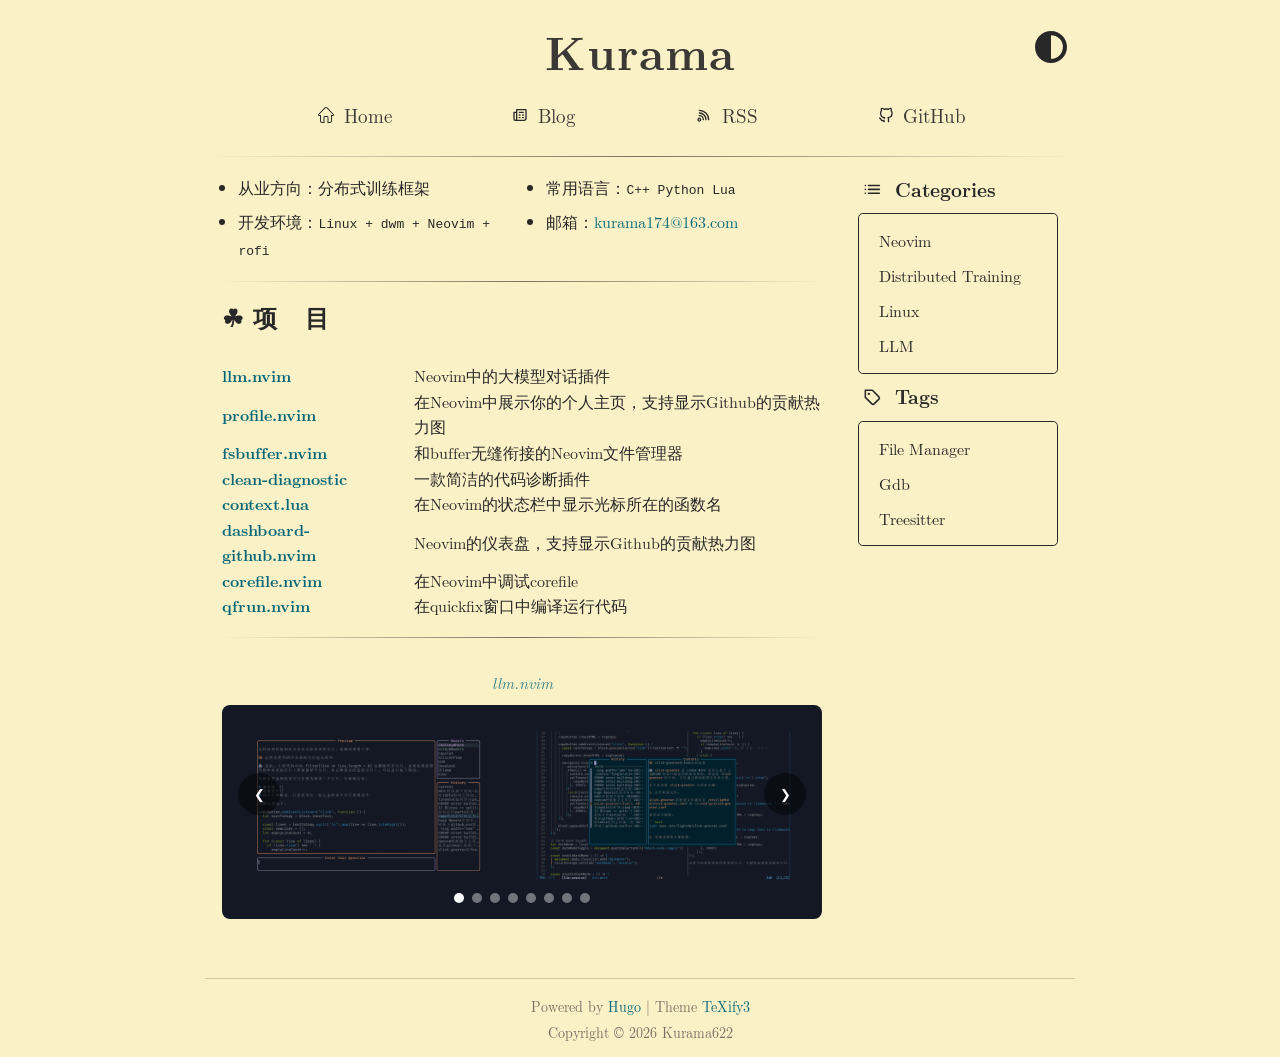
<file: index.html>
<!DOCTYPE html>
<html lang="en-us" style="font-size: 100%">

<head>
	<meta name="generator" content="Hugo 0.161.1">
  <meta charset="UTF-8">
  <meta name="viewport" content="width=device-width, initial-scale=1.0">

  
  <meta name="author" content="Kurama622">

  
  
  <meta name="description" content="Kurama&#39;s Resume">
  

  
  <link rel="apple-touch-icon" sizes="180x180" href="https://kurama622.netlify.app//images/apple-touch-icon.png">
  <link rel="icon" type="image/png" sizes="32x32" href="https://kurama622.netlify.app//images/favicon-32x32.png">
  <link rel="icon" type="image/png" sizes="16x16" href="https://kurama622.netlify.app//images/favicon-16x16.png">

  
  
  <meta name="keywords" content='hugo latex theme blog texify texify2 texify3 michael neuper'>
  

  
  
  

  

  
  

  
  <meta property="og:url" content="https://kurama622.netlify.app/">
  <meta property="og:site_name" content="kurama&#39;s blog">
  <meta property="og:title" content="kurama&#39;s blog">
  <meta property="og:description" content="Kurama&#39;s Resume">
  <meta property="og:locale" content="en_us">
  <meta property="og:type" content="website">


  
  <link rel="canonical" href="https://kurama622.netlify.app/">

  
  
  <link rel="alternate" type="application/rss+xml" href="https://kurama622.netlify.app/index.xml" title="kurama's blog" />
  
  
  <meta itemprop="name" content="kurama&#39;s blog">
  <meta itemprop="description" content="Kurama&#39;s Resume">
  <meta itemprop="datePublished" content="2026-06-14T10:15:19+08:00">
  <meta itemprop="dateModified" content="2026-06-14T10:15:19+08:00">
  <meta itemprop="wordCount" content="41">
  <meta itemprop="keywords" content="Gdb,Treesitter,File Manager">

  
  
  
    <link rel="stylesheet" href="/css/common.min.0535ea1bd10c220dd0b433245518579f1f17174fc7bffbece54871b9aae1b88f.css" integrity="sha256-BTXqG9EMIg3QtDMkVRhXnx8XF0/Hv/vs5UhxuarhuI8=" crossorigin="anonymous">
  

  
  
    <link rel="stylesheet" href="/css/content.min.cfb09aa0a649f0f147340d3d3028e28e9e29b9b6e7ee757667ec2852ff91316b.css" integrity="sha256-z7CaoKZJ8PFHNA09MCjijp4pubbn7nV2Z&#43;woUv&#43;RMWs=" crossorigin="anonymous">
  

  
  
  <title>kurama&#39;s blog</title>
  

  
  
  <meta name="twitter:card" content="summary">
  <meta name="twitter:title" content="kurama&#39;s blog">
  <meta name="twitter:description" content="Kurama&#39;s Resume">


  


  <link rel="stylesheet" href="/css/index.min.dc0c0346fc98536edce3cc002a86acbaed335373bdab8253a2b708c118b60e05.css" integrity="sha256-3AwDRvyYU27c48wAKoasuu0zU3O9q4JTorcIwRi2DgU=" crossorigin="anonymous">


</head>

<body>
  <div id="wrapper">
    


<header id="header">
  <h1>
    <a href="https://kurama622.netlify.app/">Kurama</a>
    <button id="dark-mode-toggle" class="dark-mode-toggle" aria-label="Toggle theme">
        <svg width="2rem" height="2rem" xmlns="http://www.w3.org/2000/svg" viewBox="0 0 496 496">
        <path fill="currentColor" d="M8,256C8,393,119,504,256,504S504,393,504,256,393,8,256,8,8,119,8,256ZM256,440V72a184,184,0,0,1,0,368Z" transform="translate(-8 -8)"/>
        </svg>
    </button>
  </h1>

  <nav>
    
    <span class="nav-bar-item">
      
        <span class="icon"><svg t="1781273287916" class="icon" viewBox="0 0 1025 1024" version="1.1" xmlns="http://www.w3.org/2000/svg" p-id="18248" width="1em" height="1em"><path d="M992.090881 443.129l-388.66-404.16C579.320881 13.934 546.998881 0.023 512.424881 0.023s-66.896 13.776-91.006 38.946L32.889881 443.129c-40.138 41.728-34.972 77.759-28.348 92.86 4.769 10.731 20.665 40.005 66.63 40.005l56.961 0 0 310.902c0 70.604 50.736 137.104 122.797 137.104l165.454 0L416.383881 694.949c0-35.236-5.298-54.974 30.733-54.974l130.745 0c36.031 0 30.733 19.605 30.733 54.974L608.594881 1024l165.321 0c72.063 0 122.797-66.499 122.797-137.104L896.712881 575.994l56.961 0c45.966 0 61.862-29.407 66.63-40.005C1026.927881 520.888 1032.094881 484.856 992.090881 443.129L992.090881 443.129zM953.676881 512.013 832.601881 512.013l0 374.884c0 35.237-22.784 72.99-58.815 72.99L672.446881 959.887 672.446881 694.949c0-70.604-22.652-118.956-94.717-118.956L446.985881 575.993c-72.063 0-94.717 48.352-94.717 118.956l0 265.069L250.929881 960.018c-36.031 0-58.816-37.754-58.816-72.99L192.113881 512.145 71.038881 512.145c-1.191 0-2.118-4.371-3.047-4.503 2.253-3.843 6.094-13.646 12.452-20.269l388.66-403.895c11.525-12.187 27.95-19.473 43.848-19.34 15.895-0.132 31.262 7.285 42.919 19.34L944.398881 487.24c6.358 6.623 10.199 16.426 12.32 20.269-0.796 0.132-1.856 4.503-3.047 4.503L953.676881 512.013z"></path></svg>
</span>
      
      <a class="link" href="/index.html">Home</a>
    </span>
    
    <span class="nav-bar-item">
      
        <span class="icon"><svg width="1em" height="1em" viewBox="0 0 24 24" xmlns="http://www.w3.org/2000/svg">
<path d="M17,11H16a1,1,0,0,0,0,2h1a1,1,0,0,0,0-2Zm0,4H16a1,1,0,0,0,0,2h1a1,1,0,0,0,0-2ZM11,9h6a1,1,0,0,0,0-2H11a1,1,0,0,0,0,2ZM21,3H7A1,1,0,0,0,6,4V7H3A1,1,0,0,0,2,8V18a3,3,0,0,0,3,3H18a4,4,0,0,0,4-4V4A1,1,0,0,0,21,3ZM6,18a1,1,0,0,1-2,0V9H6Zm14-1a2,2,0,0,1-2,2H7.82A3,3,0,0,0,8,18V5H20Zm-9-4h1a1,1,0,0,0,0-2H11a1,1,0,0,0,0,2Zm0,4h1a1,1,0,0,0,0-2H11a1,1,0,0,0,0,2Z"/></svg>
</span>
      
      <a class="link" href="/posts/">Blog</a>
    </span>
    
    <span class="nav-bar-item">
      
        <span class="icon"><svg width="1em" height="1em" viewBox="0 0 24 24" xmlns="http://www.w3.org/2000/svg">
<path d="M2.88,16.88a3,3,0,0,0,0,4.24,3,3,0,0,0,4.24,0,3,3,0,0,0-4.24-4.24Zm2.83,2.83a1,1,0,0,1-1.42-1.42,1,1,0,0,1,1.42,0A1,1,0,0,1,5.71,19.71ZM5,12a1,1,0,0,0,0,2,5,5,0,0,1,5,5,1,1,0,0,0,2,0,7,7,0,0,0-7-7ZM5,8a1,1,0,0,0,0,2,9,9,0,0,1,9,9,1,1,0,0,0,2,0,11.08,11.08,0,0,0-3.22-7.78A11.08,11.08,0,0,0,5,8Zm10.61.39A15.11,15.11,0,0,0,5,4,1,1,0,0,0,5,6,13,13,0,0,1,18,19a1,1,0,0,0,2,0A15.11,15.11,0,0,0,15.61,8.39Z"/></svg>
</span>
      
      <a class="link" href="/index.xml">RSS</a>
    </span>
    
    <span class="nav-bar-item">
      
        <span class="icon"><svg width="1em" height="1em" viewBox="0 0 24 24" xmlns="http://www.w3.org/2000/svg" data-name="Layer 1">
<path d="M10.07031,20.50291a1.00008,1.00008,0,0,0-1.18115-.9834c-1.30908.24024-2.96191.27637-3.40137-.958a5.70754,5.70754,0,0,0-1.83691-2.415,1.20073,1.20073,0,0,1-.1665-.10938,1,1,0,0,0-.93067-.64551H2.54883a.99965.99965,0,0,0-1,.99512c-.00391.81543.811,1.33789,1.1416,1.51465a4.4408,4.4408,0,0,1,.92383,1.35937c.36426,1.02344,1.42285,2.57617,4.46582,2.376.001.03516.00195.06836.00244.09863l.00439.26758a1,1,0,0,0,2,0l-.00488-.31836C10.07715,21.4951,10.07031,21.22068,10.07031,20.50291Zm10.667-15.126c.03174-.125.063-.26367.09034-.41992a6.27792,6.27792,0,0,0-.40821-3.293,1.002,1.002,0,0,0-.61572-.58007c-.356-.12012-1.67041-.35645-4.18408,1.25a13.86918,13.86918,0,0,0-6.354,0C6.76221.751,5.45459.9658,5.10205,1.07908a.99744.99744,0,0,0-.63135.584,6.3003,6.3003,0,0,0-.40332,3.35644c.02442.12793.05078.2461.07813.35449A6.26928,6.26928,0,0,0,2.89014,9.20311a8.42168,8.42168,0,0,0,.04248.92187c.334,4.60254,3.334,5.98438,5.42431,6.459-.04345.125-.083.25878-.11816.40039a1.00023,1.00023,0,0,0,1.94238.47851,1.6784,1.6784,0,0,1,.46778-.87793.99947.99947,0,0,0-.5459-1.74512c-3.4541-.39453-4.95362-1.80175-5.1792-4.89843a6.61076,6.61076,0,0,1-.03369-.73828,4.25769,4.25769,0,0,1,.91943-2.71289,3.022,3.022,0,0,1,.1958-.23145.99988.99988,0,0,0,.188-1.02441,3.3876,3.3876,0,0,1-.15527-.55567A4.09356,4.09356,0,0,1,6.1167,3.06346a7.54263,7.54263,0,0,1,2.415,1.17968,1.00877,1.00877,0,0,0,.82764.13282,11.77716,11.77716,0,0,1,6.17285.001,1.00549,1.00549,0,0,0,.83056-.13769,7.572,7.572,0,0,1,2.40528-1.19043,4.03977,4.03977,0,0,1,.0874,1.57812,3.205,3.205,0,0,1-.16895.60743.9999.9999,0,0,0,.188,1.02441c.07715.08691.1543.18066.22363.26855A4.12186,4.12186,0,0,1,20,9.20311a7.03888,7.03888,0,0,1-.0376.77734c-.22021,3.05566-1.72558,4.46387-5.1958,4.85937a1,1,0,0,0-.54541,1.7461,1.63079,1.63079,0,0,1,.46631.9082,3.06079,3.06079,0,0,1,.09229.81934v2.334C14.77,21.2949,14.77,21.78025,14.77,22.00291a1,1,0,1,0,2,0c0-.2168,0-.69238.00977-1.33984V18.31346a4.8815,4.8815,0,0,0-.15479-1.31153,4.25638,4.25638,0,0,0-.11621-.416,6.51258,6.51258,0,0,0,5.44531-6.42383A8.69677,8.69677,0,0,0,22,9.20311,6.13062,6.13062,0,0,0,20.7373,5.37693Z"/></svg>
</span>
      
      <a class="link" href="https://github.com/kurama622">GitHub</a>
    </span>
    
  </nav>
</header>
<hr class="head-rule"></hr>
    
<main class="grid-container">
    <div id="content" class="index">
        
            <ul class="cols-2">
  <li>从业方向：分布式训练框架</li>
  <li>常用语言：<code>C++ Python Lua</code></li>
  <li>开发环境：<code>Linux + dwm + Neovim + rofi</code></li>
  <li>邮箱：<a href="mailto:kurama174@163.com">kurama174@163.com</a></li>
</ul>
<hr>
<h2 id="-项目">☘ 项  目</h2>
<table>
  <thead>
      <tr>
          <th> </th>
          <th></th>
      </tr>
  </thead>
  <tbody>
      <tr>
          <td><strong><a href="https://github.com/Kurama622/llm.nvim">llm.nvim</a></strong></td>
          <td>Neovim中的大模型对话插件</td>
      </tr>
      <tr>
          <td><strong><a href="https://github.com/Kurama622/profile.nvim">profile.nvim</a></strong></td>
          <td>在Neovim中展示你的个人主页，支持显示Github的贡献热力图</td>
      </tr>
      <tr>
          <td><strong><a href="https://github.com/Kurama622/fsbuffer.nvim">fsbuffer.nvim</a></strong></td>
          <td>和buffer无缝衔接的Neovim文件管理器</td>
      </tr>
      <tr>
          <td><strong><a href="https://github.com/Kurama622/clean-diagnostic">clean-diagnostic</a></strong></td>
          <td>一款简洁的代码诊断插件</td>
      </tr>
      <tr>
          <td><strong><a href="https://github.com/Kurama622/context.lua">context.lua</a></strong></td>
          <td>在Neovim的状态栏中显示光标所在的函数名</td>
      </tr>
      <tr>
          <td><strong><a href="https://github.com/Kurama622/dashboard-github.nvim">dashboard-github.nvim</a></strong></td>
          <td>Neovim的仪表盘，支持显示Github的贡献热力图</td>
      </tr>
      <tr>
          <td><strong><a href="https://github.com/Kurama622/corefile.nvim">corefile.nvim</a></strong></td>
          <td>在Neovim中调试corefile</td>
      </tr>
      <tr>
          <td><strong><a href="https://github.com/Kurama622/qfrun.nvim">qfrun.nvim</a></strong></td>
          <td>在quickfix窗口中编译运行代码</td>
      </tr>
  </tbody>
</table>
<hr>



<div class="carousel" id="carousel-1782045558740211352">
  <div class="carousel-track">
    
      

      <div class="carousel-slide">
        
        <div class="carousel-caption">
          <a href="https://github.com/Kurama622/llm.nvim"><em>llm.nvim</em></a>
        </div>
        
        <img src="/images/llm.png" alt=""  loading="lazy" decoding="async">
      </div>
    
      

      <div class="carousel-slide">
        
        <div class="carousel-caption">
          <a href="https://github.com/Kurama622/profile.nvim"><em>profile.nvim</em></a>
        </div>
        
        <img src="/images/profile.png" alt=""  loading="lazy" decoding="async">
      </div>
    
      

      <div class="carousel-slide">
        
        <div class="carousel-caption">
          <a href="https://github.com/Kurama622/clean-diagnostic"><em>clean-diagnostic</em></a>
        </div>
        
        <img src="/images/clean-diagnostic.png" alt=""  loading="lazy" decoding="async">
      </div>
    
      

      <div class="carousel-slide">
        
        <div class="carousel-caption">
          <a href="https://github.com/Kurama622/fsbuffer.nvim"><em>fsbuffer.nvim</em></a>
        </div>
        
        <img src="/images/fsbuffer.png" alt=""  loading="lazy" decoding="async">
      </div>
    
      

      <div class="carousel-slide">
        
        <div class="carousel-caption">
          <a href="https://github.com/Kurama622/context.lua"><em>context.lua</em></a>
        </div>
        
        <img src="/images/context.png" alt=""  loading="lazy" decoding="async">
      </div>
    
      

      <div class="carousel-slide">
        
        <div class="carousel-caption">
          <a href="https://github.com/Kurama622/dashboard-github.nvim"><em>dashboard-github.nvim</em></a>
        </div>
        
        <img src="/images/dashboard.png" alt=""  loading="lazy" decoding="async">
      </div>
    
      

      <div class="carousel-slide">
        
        <div class="carousel-caption">
          <a href="https://github.com/Kurama622/corefile.nvim"><em>corefile.nvim</em></a>
        </div>
        
        <img src="/images/corefile.png" alt=""  loading="lazy" decoding="async">
      </div>
    
      

      <div class="carousel-slide">
        
        <div class="carousel-caption">
          <a href="https://github.com/Kurama622/qfrun.nvim"><em>qfrun.nvim</em></a>
        </div>
        
        <img src="/images/qfrun.png" alt=""  loading="lazy" decoding="async">
      </div>
    
  </div>

  <button class="carousel-btn prev">❮</button>
  <button class="carousel-btn next">❯</button>

  <div class="carousel-dots">
    
      <button class="carousel-dot" data-index="/images/llm.png|[*llm.nvim*](https://github.com/Kurama622/llm.nvim)"></button>
    
      <button class="carousel-dot" data-index="/images/profile.png|[*profile.nvim*](https://github.com/Kurama622/profile.nvim)"></button>
    
      <button class="carousel-dot" data-index="/images/clean-diagnostic.png|[*clean-diagnostic*](https://github.com/Kurama622/clean-diagnostic)"></button>
    
      <button class="carousel-dot" data-index="/images/fsbuffer.png|[*fsbuffer.nvim*](https://github.com/Kurama622/fsbuffer.nvim)"></button>
    
      <button class="carousel-dot" data-index="/images/context.png|[*context.lua*](https://github.com/Kurama622/context.lua)"></button>
    
      <button class="carousel-dot" data-index="/images/dashboard.png|[*dashboard-github.nvim*](https://github.com/Kurama622/dashboard-github.nvim)"></button>
    
      <button class="carousel-dot" data-index="/images/corefile.png|[*corefile.nvim*](https://github.com/Kurama622/corefile.nvim)"></button>
    
      <button class="carousel-dot" data-index="/images/qfrun.png|[*qfrun.nvim*](https://github.com/Kurama622/qfrun.nvim)"></button>
    
  </div>
</div>

<script>
(() => {
  const carousel = document.getElementById("carousel-1782045558740211352");
  if (!carousel) return;

  const track = carousel.querySelector(".carousel-track");
  const nextBtn = carousel.querySelector(".next");
  const prevBtn = carousel.querySelector(".prev");
  const dots = carousel.querySelectorAll(".carousel-dot");

  const slides = [...track.children];
  const count = slides.length;

  if (count <= 1) return;

  
  
  
  const firstClone = slides[0].cloneNode(true);
  const lastClone = slides[count - 1].cloneNode(true);

  track.appendChild(firstClone);
  track.insertBefore(lastClone, slides[0]);

  let current = 1;
  let timer = null;
  let animating = false;

  
  
  
  function updateDots() {
    if (!dots.length) return;

    dots.forEach(dot => dot.classList.remove("active"));

    let realIndex = current - 1;

    if (realIndex < 0)
      realIndex = count - 1;

    if (realIndex >= count)
      realIndex = 0;

    dots[realIndex]?.classList.add("active");
  }

  
  
  
  function move(animate = true) {
    animating = animate;

    track.style.transition =
      animate ? "transform .5s ease" : "none";

    track.style.transform =
      `translate3d(-${current * 100}%, 0, 0)`;

    updateDots();
  }

  
  move(false);

  
  
  
  function next() {
    if (animating) return;

    current++;
    move(true);
  }

  
  
  
  function prev() {
    if (animating) return;

    current--;
    move(true);
  }

  
  
  
  track.addEventListener("transitionend", e => {
    if (e.propertyName !== "transform")
      return;

    animating = false;

    
    if (current >= count + 1) {
      current = 1;

      track.style.transition = "none";
      track.style.transform =
        `translate3d(-${current * 100}%, 0, 0)`;

      updateDots();
    }

    
    if (current <= 0) {
      current = count;

      track.style.transition = "none";
      track.style.transform =
        `translate3d(-${current * 100}%, 0, 0)`;

      updateDots();
    }
  });

  
  
  
  nextBtn?.addEventListener("click", next);
  prevBtn?.addEventListener("click", prev);

  
  
  
  dots.forEach((dot, idx) => {
    dot.addEventListener("click", () => {
      if (animating) return;

      current = idx + 1;
      move(true);
    });
  });

  
  
  
  function stopAutoPlay() {
    if (timer) {
      clearInterval(timer);
      timer = null;
    }
  }

  function startAutoPlay() {
    stopAutoPlay();

    timer = setInterval(() => {
      if (!animating)
        next();
    }, 3000);
  }

  carousel.addEventListener(
    "mouseenter",
    stopAutoPlay
  );

  carousel.addEventListener(
    "mouseleave",
    startAutoPlay
  );

  
  
  
  document.addEventListener(
    "visibilitychange",
    () => {
      if (document.hidden)
        stopAutoPlay();
      else
        startAutoPlay();
    }
  );

  startAutoPlay();
})();
</script>


        
    </div>

    <div class="sidebar">
        
        <h3 class="taxonomy">
            <span class="icon">
                <svg width="1em" height="1em" viewBox="0 0 24 24" xmlns="http://www.w3.org/2000/svg" fill="currentColor" class="taxonomy-svg">
                    <path d="M3.71,16.29a1,1,0,0,0-.33-.21,1,1,0,0,0-.76,0,1,1,0,0,0-.33.21,1,1,0,0,0-.21.33,1,1,0,0,0,.21,1.09,1.15,1.15,0,0,0,.33.21.94.94,0,0,0,.76,0,1.15,1.15,0,0,0,.33-.21,1,1,0,0,0,.21-1.09A1,1,0,0,0,3.71,16.29ZM7,8H21a1,1,0,0,0,0-2H7A1,1,0,0,0,7,8ZM3.71,11.29a1,1,0,0,0-1.09-.21,1.15,1.15,0,0,0-.33.21,1,1,0,0,0-.21.33.94.94,0,0,0,0,.76,1.15,1.15,0,0,0,.21.33,1.15,1.15,0,0,0,.33.21.94.94,0,0,0,.76,0,1.15,1.15,0,0,0,.33-.21,1.15,1.15,0,0,0,.21-.33.94.94,0,0,0,0-.76A1,1,0,0,0,3.71,11.29ZM21,11H7a1,1,0,0,0,0,2H21a1,1,0,0,0,0-2ZM3.71,6.29a1,1,0,0,0-.33-.21,1,1,0,0,0-1.09.21,1.15,1.15,0,0,0-.21.33.94.94,0,0,0,0,.76,1.15,1.15,0,0,0,.21.33,1.15,1.15,0,0,0,.33.21,1,1,0,0,0,1.09-.21,1.15,1.15,0,0,0,.21-.33.94.94,0,0,0,0-.76A1.15,1.15,0,0,0,3.71,6.29ZM21,16H7a1,1,0,0,0,0,2H21a1,1,0,0,0,0-2Z"/></svg>
            </span>
            <a href="/categories/">Categories</a>
        </h3>
        <ul class="nav-list sidenav">
            
            <li>
                <a href="https://kurama622.netlify.app/categories/neovim/">Neovim</a>
            </li>
            
            <li>
                <a href="https://kurama622.netlify.app/categories/distributed-training/">Distributed Training</a>
            </li>
            
            <li>
                <a href="https://kurama622.netlify.app/categories/linux/">Linux</a>
            </li>
            
            <li>
                <a href="https://kurama622.netlify.app/categories/llm/">LLM</a>
            </li>
            
        </ul>
        
        
        <p></p>
        <h3 class="taxonomy">
            <span class="icon">
                <svg width="1em" height="1em" viewBox="0 0 24 24" xmlns="http://www.w3.org/2000/svg" fill="currentColor" class="taxonomy-svg">
                    <path d="M7.5,6A1.5,1.5,0,1,0,9,7.5,1.5,1.5,0,0,0,7.5,6Zm13.62,4.71L12.71,2.29A1,1,0,0,0,12,2H3A1,1,0,0,0,2,3v9a1,1,0,0,0,.29.71l8.42,8.41a3,3,0,0,0,4.24,0L21.12,15a3,3,0,0,0,0-4.24Zm-1.41,2.82h0l-6.18,6.17a1,1,0,0,1-1.41,0L4,11.59V4h7.59l8.12,8.12a1,1,0,0,1,.29.71A1,1,0,0,1,19.71,13.53Z"/></svg>
            </span>
            <a href="/tags/">Tags</a>
        </h3>
        <ul class="nav-list sidenav">
            
            <li>
                <a href="https://kurama622.netlify.app/tags/file-manager/">File Manager</a>
            </li>
            
            <li>
                <a href="https://kurama622.netlify.app/tags/gdb/">Gdb</a>
            </li>
            
            <li>
                <a href="https://kurama622.netlify.app/tags/treesitter/">Treesitter</a>
            </li>
            
        </ul>
        
    </div>
</main>

    <footer id="footer">
  <div>
    <span>Powered by  <a class=link href=https://gohugo.io target=_blank rel=noopener>Hugo</a> | 
Theme <a class=link href=https://codeberg.org/kurama622/texify3 target=_blank rel=noopener>TeXify3</a>
</span>
  </div>
  <div>
    <span>Copyright © 2026 Kurama622</span>
  </div>
</footer>

  </div>

  
  <script src='https://kurama622.netlify.app/js/script.js' defer></script>

  
  

  
  

  
  

</body>

</html>
</file>
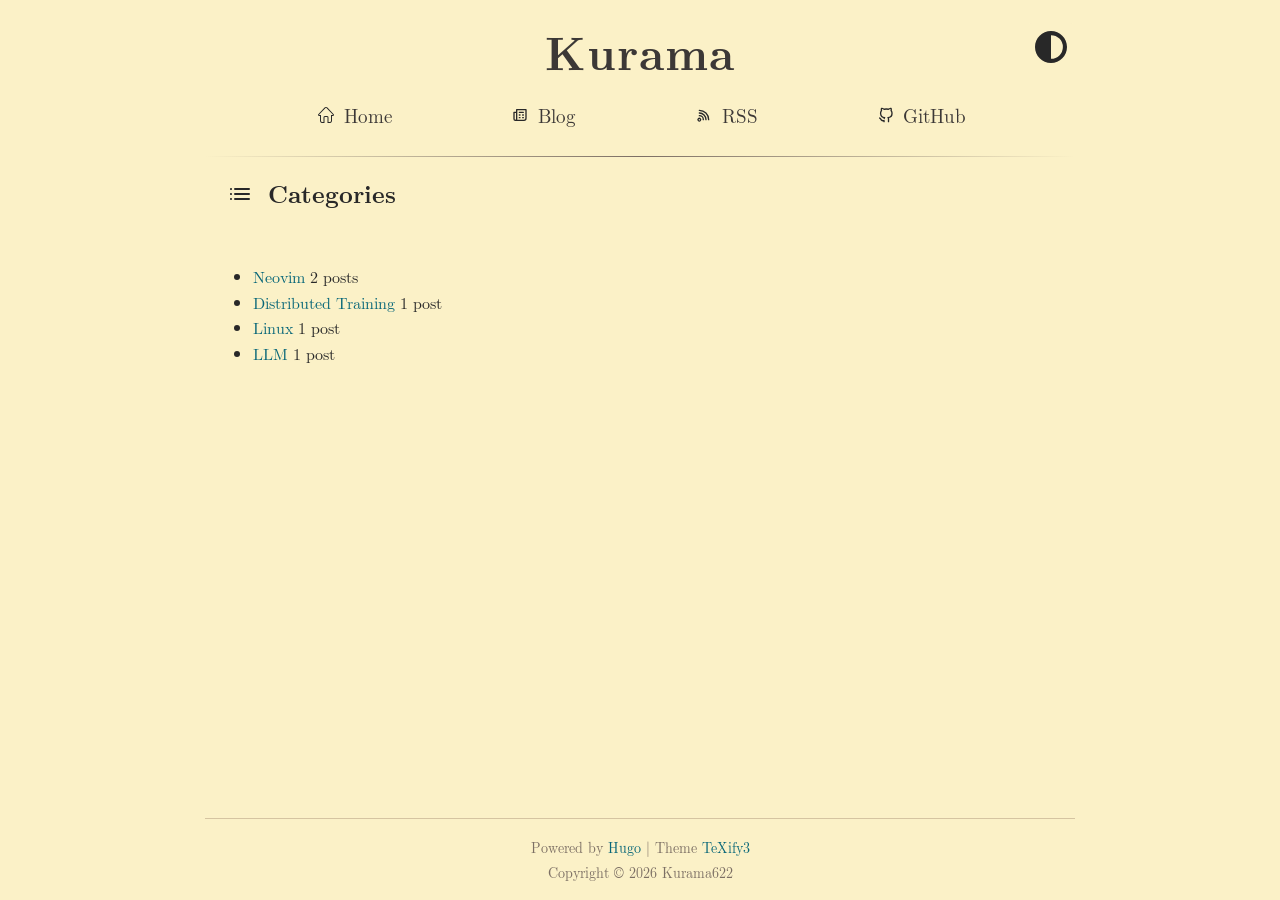
<file: categories/index.html>
<!DOCTYPE html>
<html lang="en-us" style="font-size: 100%">

<head>
  <meta charset="UTF-8">
  <meta name="viewport" content="width=device-width, initial-scale=1.0">

  
  <meta name="author" content="Kurama622">

  
  
  <meta name="description" content="TeXify3 - A LaTeX-style hugo theme with the gruvbox color scheme for personal blogging">
  

  
  <link rel="apple-touch-icon" sizes="180x180" href="https://kurama622.netlify.app//images/apple-touch-icon.png">
  <link rel="icon" type="image/png" sizes="32x32" href="https://kurama622.netlify.app//images/favicon-32x32.png">
  <link rel="icon" type="image/png" sizes="16x16" href="https://kurama622.netlify.app//images/favicon-16x16.png">

  
  
  <meta name="keywords" content='hugo latex theme blog texify texify2 texify3 michael neuper'>
  

  
  
  

  

  
  

  
  <meta property="og:url" content="https://kurama622.netlify.app/categories/">
  <meta property="og:site_name" content="kurama&#39;s blog">
  <meta property="og:title" content="Categories">
  <meta property="og:description" content="TeXify3 - A LaTeX-style hugo theme with the gruvbox color scheme for personal blogging">
  <meta property="og:locale" content="en_us">
  <meta property="og:type" content="website">


  
  <link rel="canonical" href="https://kurama622.netlify.app/categories/">

  
  
  <link rel="alternate" type="application/rss+xml" href="https://kurama622.netlify.app/categories/index.xml" title="kurama's blog" />
  
  
  <meta itemprop="name" content="Categories">
  <meta itemprop="description" content="TeXify3 - A LaTeX-style hugo theme with the gruvbox color scheme for personal blogging">
  <meta itemprop="datePublished" content="2026-06-14T10:56:09+08:00">
  <meta itemprop="dateModified" content="2026-06-14T10:56:09+08:00">

  
  
  
    <link rel="stylesheet" href="/css/common.min.0535ea1bd10c220dd0b433245518579f1f17174fc7bffbece54871b9aae1b88f.css" integrity="sha256-BTXqG9EMIg3QtDMkVRhXnx8XF0/Hv/vs5UhxuarhuI8=" crossorigin="anonymous">
  

  
  
    <link rel="stylesheet" href="/css/content.min.cfb09aa0a649f0f147340d3d3028e28e9e29b9b6e7ee757667ec2852ff91316b.css" integrity="sha256-z7CaoKZJ8PFHNA09MCjijp4pubbn7nV2Z&#43;woUv&#43;RMWs=" crossorigin="anonymous">
  

  
  
  <title>Categories - kurama&#39;s blog</title>
  

  
  
  <meta name="twitter:card" content="summary">
  <meta name="twitter:title" content="Categories">
  <meta name="twitter:description" content="TeXify3 - A LaTeX-style hugo theme with the gruvbox color scheme for personal blogging">


  
</head>

<body>
  <div id="wrapper">
    


<header id="header">
  <h1>
    <a href="https://kurama622.netlify.app/">Kurama</a>
    <button id="dark-mode-toggle" class="dark-mode-toggle" aria-label="Toggle theme">
        <svg width="2rem" height="2rem" xmlns="http://www.w3.org/2000/svg" viewBox="0 0 496 496">
        <path fill="currentColor" d="M8,256C8,393,119,504,256,504S504,393,504,256,393,8,256,8,8,119,8,256ZM256,440V72a184,184,0,0,1,0,368Z" transform="translate(-8 -8)"/>
        </svg>
    </button>
  </h1>

  <nav>
    
    <span class="nav-bar-item">
      
        <span class="icon"><svg t="1781273287916" class="icon" viewBox="0 0 1025 1024" version="1.1" xmlns="http://www.w3.org/2000/svg" p-id="18248" width="1em" height="1em"><path d="M992.090881 443.129l-388.66-404.16C579.320881 13.934 546.998881 0.023 512.424881 0.023s-66.896 13.776-91.006 38.946L32.889881 443.129c-40.138 41.728-34.972 77.759-28.348 92.86 4.769 10.731 20.665 40.005 66.63 40.005l56.961 0 0 310.902c0 70.604 50.736 137.104 122.797 137.104l165.454 0L416.383881 694.949c0-35.236-5.298-54.974 30.733-54.974l130.745 0c36.031 0 30.733 19.605 30.733 54.974L608.594881 1024l165.321 0c72.063 0 122.797-66.499 122.797-137.104L896.712881 575.994l56.961 0c45.966 0 61.862-29.407 66.63-40.005C1026.927881 520.888 1032.094881 484.856 992.090881 443.129L992.090881 443.129zM953.676881 512.013 832.601881 512.013l0 374.884c0 35.237-22.784 72.99-58.815 72.99L672.446881 959.887 672.446881 694.949c0-70.604-22.652-118.956-94.717-118.956L446.985881 575.993c-72.063 0-94.717 48.352-94.717 118.956l0 265.069L250.929881 960.018c-36.031 0-58.816-37.754-58.816-72.99L192.113881 512.145 71.038881 512.145c-1.191 0-2.118-4.371-3.047-4.503 2.253-3.843 6.094-13.646 12.452-20.269l388.66-403.895c11.525-12.187 27.95-19.473 43.848-19.34 15.895-0.132 31.262 7.285 42.919 19.34L944.398881 487.24c6.358 6.623 10.199 16.426 12.32 20.269-0.796 0.132-1.856 4.503-3.047 4.503L953.676881 512.013z"></path></svg>
</span>
      
      <a class="link" href="/index.html">Home</a>
    </span>
    
    <span class="nav-bar-item">
      
        <span class="icon"><svg width="1em" height="1em" viewBox="0 0 24 24" xmlns="http://www.w3.org/2000/svg">
<path d="M17,11H16a1,1,0,0,0,0,2h1a1,1,0,0,0,0-2Zm0,4H16a1,1,0,0,0,0,2h1a1,1,0,0,0,0-2ZM11,9h6a1,1,0,0,0,0-2H11a1,1,0,0,0,0,2ZM21,3H7A1,1,0,0,0,6,4V7H3A1,1,0,0,0,2,8V18a3,3,0,0,0,3,3H18a4,4,0,0,0,4-4V4A1,1,0,0,0,21,3ZM6,18a1,1,0,0,1-2,0V9H6Zm14-1a2,2,0,0,1-2,2H7.82A3,3,0,0,0,8,18V5H20Zm-9-4h1a1,1,0,0,0,0-2H11a1,1,0,0,0,0,2Zm0,4h1a1,1,0,0,0,0-2H11a1,1,0,0,0,0,2Z"/></svg>
</span>
      
      <a class="link" href="/posts/">Blog</a>
    </span>
    
    <span class="nav-bar-item">
      
        <span class="icon"><svg width="1em" height="1em" viewBox="0 0 24 24" xmlns="http://www.w3.org/2000/svg">
<path d="M2.88,16.88a3,3,0,0,0,0,4.24,3,3,0,0,0,4.24,0,3,3,0,0,0-4.24-4.24Zm2.83,2.83a1,1,0,0,1-1.42-1.42,1,1,0,0,1,1.42,0A1,1,0,0,1,5.71,19.71ZM5,12a1,1,0,0,0,0,2,5,5,0,0,1,5,5,1,1,0,0,0,2,0,7,7,0,0,0-7-7ZM5,8a1,1,0,0,0,0,2,9,9,0,0,1,9,9,1,1,0,0,0,2,0,11.08,11.08,0,0,0-3.22-7.78A11.08,11.08,0,0,0,5,8Zm10.61.39A15.11,15.11,0,0,0,5,4,1,1,0,0,0,5,6,13,13,0,0,1,18,19a1,1,0,0,0,2,0A15.11,15.11,0,0,0,15.61,8.39Z"/></svg>
</span>
      
      <a class="link" href="/index.xml">RSS</a>
    </span>
    
    <span class="nav-bar-item">
      
        <span class="icon"><svg width="1em" height="1em" viewBox="0 0 24 24" xmlns="http://www.w3.org/2000/svg" data-name="Layer 1">
<path d="M10.07031,20.50291a1.00008,1.00008,0,0,0-1.18115-.9834c-1.30908.24024-2.96191.27637-3.40137-.958a5.70754,5.70754,0,0,0-1.83691-2.415,1.20073,1.20073,0,0,1-.1665-.10938,1,1,0,0,0-.93067-.64551H2.54883a.99965.99965,0,0,0-1,.99512c-.00391.81543.811,1.33789,1.1416,1.51465a4.4408,4.4408,0,0,1,.92383,1.35937c.36426,1.02344,1.42285,2.57617,4.46582,2.376.001.03516.00195.06836.00244.09863l.00439.26758a1,1,0,0,0,2,0l-.00488-.31836C10.07715,21.4951,10.07031,21.22068,10.07031,20.50291Zm10.667-15.126c.03174-.125.063-.26367.09034-.41992a6.27792,6.27792,0,0,0-.40821-3.293,1.002,1.002,0,0,0-.61572-.58007c-.356-.12012-1.67041-.35645-4.18408,1.25a13.86918,13.86918,0,0,0-6.354,0C6.76221.751,5.45459.9658,5.10205,1.07908a.99744.99744,0,0,0-.63135.584,6.3003,6.3003,0,0,0-.40332,3.35644c.02442.12793.05078.2461.07813.35449A6.26928,6.26928,0,0,0,2.89014,9.20311a8.42168,8.42168,0,0,0,.04248.92187c.334,4.60254,3.334,5.98438,5.42431,6.459-.04345.125-.083.25878-.11816.40039a1.00023,1.00023,0,0,0,1.94238.47851,1.6784,1.6784,0,0,1,.46778-.87793.99947.99947,0,0,0-.5459-1.74512c-3.4541-.39453-4.95362-1.80175-5.1792-4.89843a6.61076,6.61076,0,0,1-.03369-.73828,4.25769,4.25769,0,0,1,.91943-2.71289,3.022,3.022,0,0,1,.1958-.23145.99988.99988,0,0,0,.188-1.02441,3.3876,3.3876,0,0,1-.15527-.55567A4.09356,4.09356,0,0,1,6.1167,3.06346a7.54263,7.54263,0,0,1,2.415,1.17968,1.00877,1.00877,0,0,0,.82764.13282,11.77716,11.77716,0,0,1,6.17285.001,1.00549,1.00549,0,0,0,.83056-.13769,7.572,7.572,0,0,1,2.40528-1.19043,4.03977,4.03977,0,0,1,.0874,1.57812,3.205,3.205,0,0,1-.16895.60743.9999.9999,0,0,0,.188,1.02441c.07715.08691.1543.18066.22363.26855A4.12186,4.12186,0,0,1,20,9.20311a7.03888,7.03888,0,0,1-.0376.77734c-.22021,3.05566-1.72558,4.46387-5.1958,4.85937a1,1,0,0,0-.54541,1.7461,1.63079,1.63079,0,0,1,.46631.9082,3.06079,3.06079,0,0,1,.09229.81934v2.334C14.77,21.2949,14.77,21.78025,14.77,22.00291a1,1,0,1,0,2,0c0-.2168,0-.69238.00977-1.33984V18.31346a4.8815,4.8815,0,0,0-.15479-1.31153,4.25638,4.25638,0,0,0-.11621-.416,6.51258,6.51258,0,0,0,5.44531-6.42383A8.69677,8.69677,0,0,0,22,9.20311,6.13062,6.13062,0,0,0,20.7373,5.37693Z"/></svg>
</span>
      
      <a class="link" href="https://github.com/kurama622">GitHub</a>
    </span>
    
  </nav>
</header>
<hr class="head-rule"></hr>
    
<main id="main">
    <h2>
        <span class="icon">
            <svg width="1em" height="1em" viewBox="0 0 24 24" xmlns="http://www.w3.org/2000/svg" fill="currentColor" class="taxonomy-svg">
            <path d="M3.71,16.29a1,1,0,0,0-.33-.21,1,1,0,0,0-.76,0,1,1,0,0,0-.33.21,1,1,0,0,0-.21.33,1,1,0,0,0,.21,1.09,1.15,1.15,0,0,0,.33.21.94.94,0,0,0,.76,0,1.15,1.15,0,0,0,.33-.21,1,1,0,0,0,.21-1.09A1,1,0,0,0,3.71,16.29ZM7,8H21a1,1,0,0,0,0-2H7A1,1,0,0,0,7,8ZM3.71,11.29a1,1,0,0,0-1.09-.21,1.15,1.15,0,0,0-.33.21,1,1,0,0,0-.21.33.94.94,0,0,0,0,.76,1.15,1.15,0,0,0,.21.33,1.15,1.15,0,0,0,.33.21.94.94,0,0,0,.76,0,1.15,1.15,0,0,0,.33-.21,1.15,1.15,0,0,0,.21-.33.94.94,0,0,0,0-.76A1,1,0,0,0,3.71,11.29ZM21,11H7a1,1,0,0,0,0,2H21a1,1,0,0,0,0-2ZM3.71,6.29a1,1,0,0,0-.33-.21,1,1,0,0,0-1.09.21,1.15,1.15,0,0,0-.21.33.94.94,0,0,0,0,.76,1.15,1.15,0,0,0,.21.33,1.15,1.15,0,0,0,.33.21,1,1,0,0,0,1.09-.21,1.15,1.15,0,0,0,.21-.33.94.94,0,0,0,0-.76A1.15,1.15,0,0,0,3.71,6.29ZM21,16H7a1,1,0,0,0,0,2H21a1,1,0,0,0,0-2Z"/></svg>
        </span>
        Categories
    </h2>
    <br style="margin-bottom: 10px"></br>
    <div class="row">
        
        <ul>
            <li><a class="title is-5 is-size-6-mobile" href="https://kurama622.netlify.app/categories/neovim/">Neovim</a>
                
                2 posts
            </li>
        </ul>
    
        <ul>
            <li><a class="title is-5 is-size-6-mobile" href="https://kurama622.netlify.app/categories/distributed-training/">Distributed Training</a>
                
                1 post
            </li>
        </ul>
    
        <ul>
            <li><a class="title is-5 is-size-6-mobile" href="https://kurama622.netlify.app/categories/linux/">Linux</a>
                
                1 post
            </li>
        </ul>
    
        <ul>
            <li><a class="title is-5 is-size-6-mobile" href="https://kurama622.netlify.app/categories/llm/">LLM</a>
                
                1 post
            </li>
        </ul>
    
  </div>
</main>

    <footer id="footer">
  <div>
    <span>Powered by  <a class=link href=https://gohugo.io target=_blank rel=noopener>Hugo</a> | 
Theme <a class=link href=https://codeberg.org/kurama622/texify3 target=_blank rel=noopener>TeXify3</a>
</span>
  </div>
  <div>
    <span>Copyright © 2026 Kurama622</span>
  </div>
</footer>

  </div>

  
  <script src='https://kurama622.netlify.app/js/script.js' defer></script>

  
  

  
  

  
  

</body>

</html>
</file>
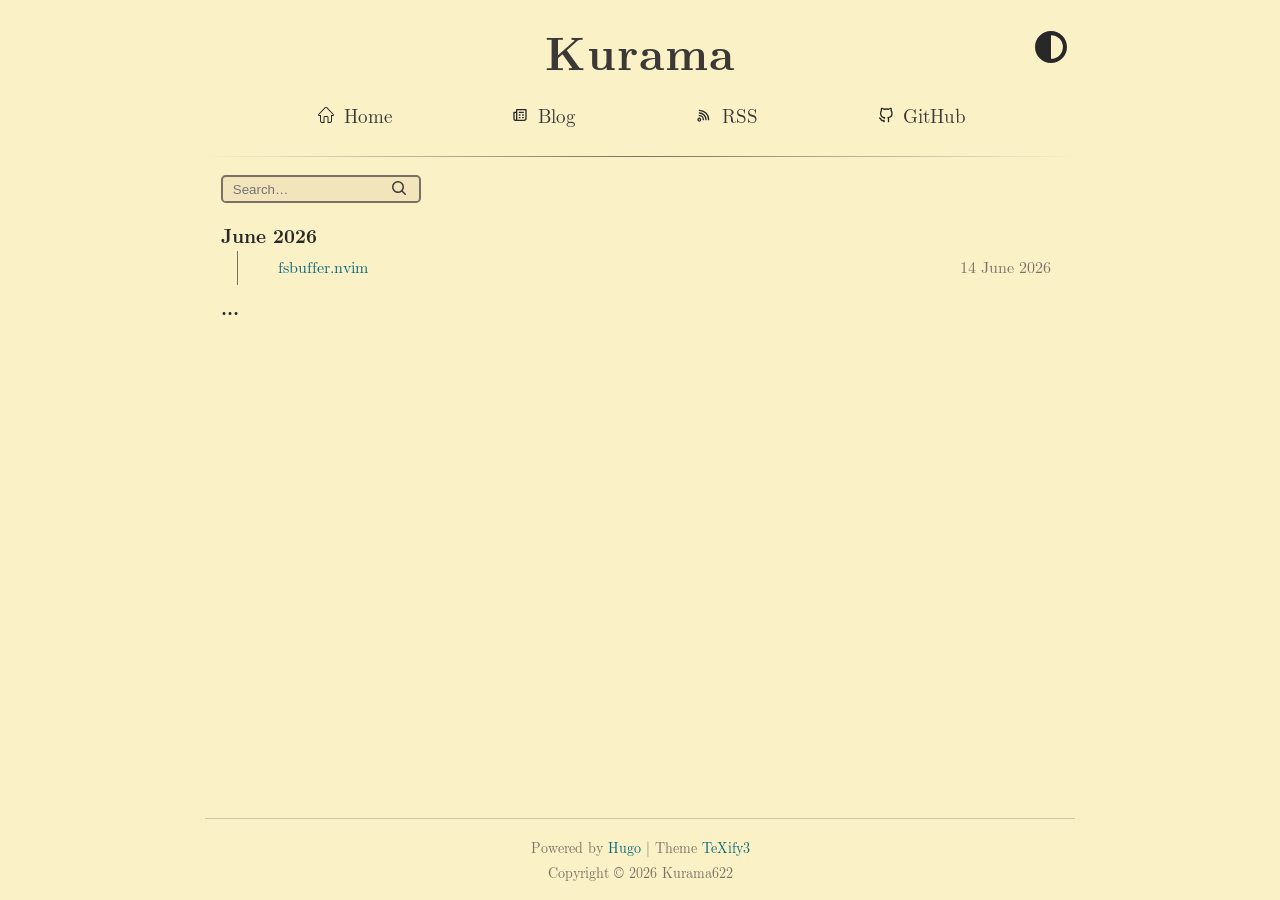
<file: posts/index.html>
<!DOCTYPE html>
<html lang="en-us" style="font-size: 100%">

<head>
  <meta charset="UTF-8">
  <meta name="viewport" content="width=device-width, initial-scale=1.0">

  
  <meta name="author" content="Kurama622">

  
  
  <meta name="description" content="TeXify3 - A LaTeX-style hugo theme with the gruvbox color scheme for personal blogging">
  

  
  <link rel="apple-touch-icon" sizes="180x180" href="https://kurama622.netlify.app//images/apple-touch-icon.png">
  <link rel="icon" type="image/png" sizes="32x32" href="https://kurama622.netlify.app//images/favicon-32x32.png">
  <link rel="icon" type="image/png" sizes="16x16" href="https://kurama622.netlify.app//images/favicon-16x16.png">

  
  
  <meta name="keywords" content='hugo latex theme blog texify texify2 texify3 michael neuper'>
  

  
  
  

  

  
  

  
  <meta property="og:url" content="https://kurama622.netlify.app/posts/">
  <meta property="og:site_name" content="kurama&#39;s blog">
  <meta property="og:title" content="Posts">
  <meta property="og:description" content="TeXify3 - A LaTeX-style hugo theme with the gruvbox color scheme for personal blogging">
  <meta property="og:locale" content="en_us">
  <meta property="og:type" content="website">


  
  <link rel="canonical" href="https://kurama622.netlify.app/posts/">

  
  
  <link rel="alternate" type="application/rss+xml" href="https://kurama622.netlify.app/posts/index.xml" title="kurama's blog" />
  
  
  <meta itemprop="name" content="Posts">
  <meta itemprop="description" content="TeXify3 - A LaTeX-style hugo theme with the gruvbox color scheme for personal blogging">
  <meta itemprop="datePublished" content="2026-06-14T10:56:09+08:00">
  <meta itemprop="dateModified" content="2026-06-14T10:56:09+08:00">

  
  
  
    <link rel="stylesheet" href="/css/common.min.0535ea1bd10c220dd0b433245518579f1f17174fc7bffbece54871b9aae1b88f.css" integrity="sha256-BTXqG9EMIg3QtDMkVRhXnx8XF0/Hv/vs5UhxuarhuI8=" crossorigin="anonymous">
  

  
  
    <link rel="stylesheet" href="/css/content.min.cfb09aa0a649f0f147340d3d3028e28e9e29b9b6e7ee757667ec2852ff91316b.css" integrity="sha256-z7CaoKZJ8PFHNA09MCjijp4pubbn7nV2Z&#43;woUv&#43;RMWs=" crossorigin="anonymous">
  

  
  
  <title>Posts - kurama&#39;s blog</title>
  

  
  
  <meta name="twitter:card" content="summary">
  <meta name="twitter:title" content="Posts">
  <meta name="twitter:description" content="TeXify3 - A LaTeX-style hugo theme with the gruvbox color scheme for personal blogging">


  


  <link rel="stylesheet" href="/css/list.min.1826f0222b8387b3e71da4455b8aa8557e6b55d41df10f6d7090de0663c367cc.css" integrity="sha256-GCbwIiuDh7PnHaRFW4qoVX5rVdQd8Q9tcJDeBmPDZ8w=" crossorigin="anonymous">


</head>

<body>
  <div id="wrapper">
    


<header id="header">
  <h1>
    <a href="https://kurama622.netlify.app/">Kurama</a>
    <button id="dark-mode-toggle" class="dark-mode-toggle" aria-label="Toggle theme">
        <svg width="2rem" height="2rem" xmlns="http://www.w3.org/2000/svg" viewBox="0 0 496 496">
        <path fill="currentColor" d="M8,256C8,393,119,504,256,504S504,393,504,256,393,8,256,8,8,119,8,256ZM256,440V72a184,184,0,0,1,0,368Z" transform="translate(-8 -8)"/>
        </svg>
    </button>
  </h1>

  <nav>
    
    <span class="nav-bar-item">
      
        <span class="icon"><svg t="1781273287916" class="icon" viewBox="0 0 1025 1024" version="1.1" xmlns="http://www.w3.org/2000/svg" p-id="18248" width="1em" height="1em"><path d="M992.090881 443.129l-388.66-404.16C579.320881 13.934 546.998881 0.023 512.424881 0.023s-66.896 13.776-91.006 38.946L32.889881 443.129c-40.138 41.728-34.972 77.759-28.348 92.86 4.769 10.731 20.665 40.005 66.63 40.005l56.961 0 0 310.902c0 70.604 50.736 137.104 122.797 137.104l165.454 0L416.383881 694.949c0-35.236-5.298-54.974 30.733-54.974l130.745 0c36.031 0 30.733 19.605 30.733 54.974L608.594881 1024l165.321 0c72.063 0 122.797-66.499 122.797-137.104L896.712881 575.994l56.961 0c45.966 0 61.862-29.407 66.63-40.005C1026.927881 520.888 1032.094881 484.856 992.090881 443.129L992.090881 443.129zM953.676881 512.013 832.601881 512.013l0 374.884c0 35.237-22.784 72.99-58.815 72.99L672.446881 959.887 672.446881 694.949c0-70.604-22.652-118.956-94.717-118.956L446.985881 575.993c-72.063 0-94.717 48.352-94.717 118.956l0 265.069L250.929881 960.018c-36.031 0-58.816-37.754-58.816-72.99L192.113881 512.145 71.038881 512.145c-1.191 0-2.118-4.371-3.047-4.503 2.253-3.843 6.094-13.646 12.452-20.269l388.66-403.895c11.525-12.187 27.95-19.473 43.848-19.34 15.895-0.132 31.262 7.285 42.919 19.34L944.398881 487.24c6.358 6.623 10.199 16.426 12.32 20.269-0.796 0.132-1.856 4.503-3.047 4.503L953.676881 512.013z"></path></svg>
</span>
      
      <a class="link" href="/index.html">Home</a>
    </span>
    
    <span class="nav-bar-item">
      
        <span class="icon"><svg width="1em" height="1em" viewBox="0 0 24 24" xmlns="http://www.w3.org/2000/svg">
<path d="M17,11H16a1,1,0,0,0,0,2h1a1,1,0,0,0,0-2Zm0,4H16a1,1,0,0,0,0,2h1a1,1,0,0,0,0-2ZM11,9h6a1,1,0,0,0,0-2H11a1,1,0,0,0,0,2ZM21,3H7A1,1,0,0,0,6,4V7H3A1,1,0,0,0,2,8V18a3,3,0,0,0,3,3H18a4,4,0,0,0,4-4V4A1,1,0,0,0,21,3ZM6,18a1,1,0,0,1-2,0V9H6Zm14-1a2,2,0,0,1-2,2H7.82A3,3,0,0,0,8,18V5H20Zm-9-4h1a1,1,0,0,0,0-2H11a1,1,0,0,0,0,2Zm0,4h1a1,1,0,0,0,0-2H11a1,1,0,0,0,0,2Z"/></svg>
</span>
      
      <a class="link" href="/posts/">Blog</a>
    </span>
    
    <span class="nav-bar-item">
      
        <span class="icon"><svg width="1em" height="1em" viewBox="0 0 24 24" xmlns="http://www.w3.org/2000/svg">
<path d="M2.88,16.88a3,3,0,0,0,0,4.24,3,3,0,0,0,4.24,0,3,3,0,0,0-4.24-4.24Zm2.83,2.83a1,1,0,0,1-1.42-1.42,1,1,0,0,1,1.42,0A1,1,0,0,1,5.71,19.71ZM5,12a1,1,0,0,0,0,2,5,5,0,0,1,5,5,1,1,0,0,0,2,0,7,7,0,0,0-7-7ZM5,8a1,1,0,0,0,0,2,9,9,0,0,1,9,9,1,1,0,0,0,2,0,11.08,11.08,0,0,0-3.22-7.78A11.08,11.08,0,0,0,5,8Zm10.61.39A15.11,15.11,0,0,0,5,4,1,1,0,0,0,5,6,13,13,0,0,1,18,19a1,1,0,0,0,2,0A15.11,15.11,0,0,0,15.61,8.39Z"/></svg>
</span>
      
      <a class="link" href="/index.xml">RSS</a>
    </span>
    
    <span class="nav-bar-item">
      
        <span class="icon"><svg width="1em" height="1em" viewBox="0 0 24 24" xmlns="http://www.w3.org/2000/svg" data-name="Layer 1">
<path d="M10.07031,20.50291a1.00008,1.00008,0,0,0-1.18115-.9834c-1.30908.24024-2.96191.27637-3.40137-.958a5.70754,5.70754,0,0,0-1.83691-2.415,1.20073,1.20073,0,0,1-.1665-.10938,1,1,0,0,0-.93067-.64551H2.54883a.99965.99965,0,0,0-1,.99512c-.00391.81543.811,1.33789,1.1416,1.51465a4.4408,4.4408,0,0,1,.92383,1.35937c.36426,1.02344,1.42285,2.57617,4.46582,2.376.001.03516.00195.06836.00244.09863l.00439.26758a1,1,0,0,0,2,0l-.00488-.31836C10.07715,21.4951,10.07031,21.22068,10.07031,20.50291Zm10.667-15.126c.03174-.125.063-.26367.09034-.41992a6.27792,6.27792,0,0,0-.40821-3.293,1.002,1.002,0,0,0-.61572-.58007c-.356-.12012-1.67041-.35645-4.18408,1.25a13.86918,13.86918,0,0,0-6.354,0C6.76221.751,5.45459.9658,5.10205,1.07908a.99744.99744,0,0,0-.63135.584,6.3003,6.3003,0,0,0-.40332,3.35644c.02442.12793.05078.2461.07813.35449A6.26928,6.26928,0,0,0,2.89014,9.20311a8.42168,8.42168,0,0,0,.04248.92187c.334,4.60254,3.334,5.98438,5.42431,6.459-.04345.125-.083.25878-.11816.40039a1.00023,1.00023,0,0,0,1.94238.47851,1.6784,1.6784,0,0,1,.46778-.87793.99947.99947,0,0,0-.5459-1.74512c-3.4541-.39453-4.95362-1.80175-5.1792-4.89843a6.61076,6.61076,0,0,1-.03369-.73828,4.25769,4.25769,0,0,1,.91943-2.71289,3.022,3.022,0,0,1,.1958-.23145.99988.99988,0,0,0,.188-1.02441,3.3876,3.3876,0,0,1-.15527-.55567A4.09356,4.09356,0,0,1,6.1167,3.06346a7.54263,7.54263,0,0,1,2.415,1.17968,1.00877,1.00877,0,0,0,.82764.13282,11.77716,11.77716,0,0,1,6.17285.001,1.00549,1.00549,0,0,0,.83056-.13769,7.572,7.572,0,0,1,2.40528-1.19043,4.03977,4.03977,0,0,1,.0874,1.57812,3.205,3.205,0,0,1-.16895.60743.9999.9999,0,0,0,.188,1.02441c.07715.08691.1543.18066.22363.26855A4.12186,4.12186,0,0,1,20,9.20311a7.03888,7.03888,0,0,1-.0376.77734c-.22021,3.05566-1.72558,4.46387-5.1958,4.85937a1,1,0,0,0-.54541,1.7461,1.63079,1.63079,0,0,1,.46631.9082,3.06079,3.06079,0,0,1,.09229.81934v2.334C14.77,21.2949,14.77,21.78025,14.77,22.00291a1,1,0,1,0,2,0c0-.2168,0-.69238.00977-1.33984V18.31346a4.8815,4.8815,0,0,0-.15479-1.31153,4.25638,4.25638,0,0,0-.11621-.416,6.51258,6.51258,0,0,0,5.44531-6.42383A8.69677,8.69677,0,0,0,22,9.20311,6.13062,6.13062,0,0,0,20.7373,5.37693Z"/></svg>
</span>
      
      <a class="link" href="https://github.com/kurama622">GitHub</a>
    </span>
    
  </nav>
</header>
<hr class="head-rule"></hr>
    
<main id="main" class="archive">
  
  <div id="searchbox">
    <form method="get" id="ddgSearch" target="_blank" action="https://duckduckgo.com/">
        <input type="hidden" name="sites" value="https://kurama622.netlify.app/"/>
        <input type="hidden" name="kf" value="-1"> 
        <input type="hidden" name="kh" value="1"> 
        <input type="hidden" name="kae" value="d" > 
        <input type="hidden" name="k1" value="-1" > 
        <input type="text" name="q" placeholder="Search…" aria-label="Search michaelneuper.com on DuckDuckGo"/>
        <button type="submit">
            <svg aria-hidden="true" height="1rem" viewBox="0 0 16 16" version="1.1" width="1rem" data-view-component="true" class="octicon octicon-search Button-visual">
            <path d="M10.68 11.74a6 6 0 0 1-7.922-8.982 6 6 0 0 1 8.982 7.922l3.04 3.04a.749.749 0 0 1-.326 1.275.749.749 0 0 1-.734-.215ZM11.5 7a4.499 4.499 0 1 0-8.997 0A4.499 4.499 0 0 0 11.5 7Z"></path>
            </svg>
          </button>
    </form>
  </div>
    
  
  
  <div class="post-group">
    <h3>June 2026</h3>
    <ul>
      
      <li>
        <a class="post-link" href="/posts/fsbuffer-nvim/">
          <span>fsbuffer.nvim</span>
          <time>14 June 2026</time>
        </a>
      </li>
      
    </ul>
  </div>
  
  <div class="post-group">
    <h3>...</h3>
  </div>
</main>

    <footer id="footer">
  <div>
    <span>Powered by  <a class=link href=https://gohugo.io target=_blank rel=noopener>Hugo</a> | 
Theme <a class=link href=https://codeberg.org/kurama622/texify3 target=_blank rel=noopener>TeXify3</a>
</span>
  </div>
  <div>
    <span>Copyright © 2026 Kurama622</span>
  </div>
</footer>

  </div>

  
  <script src='https://kurama622.netlify.app/js/script.js' defer></script>

  
  

  
  

  
  

</body>

</html>
</file>
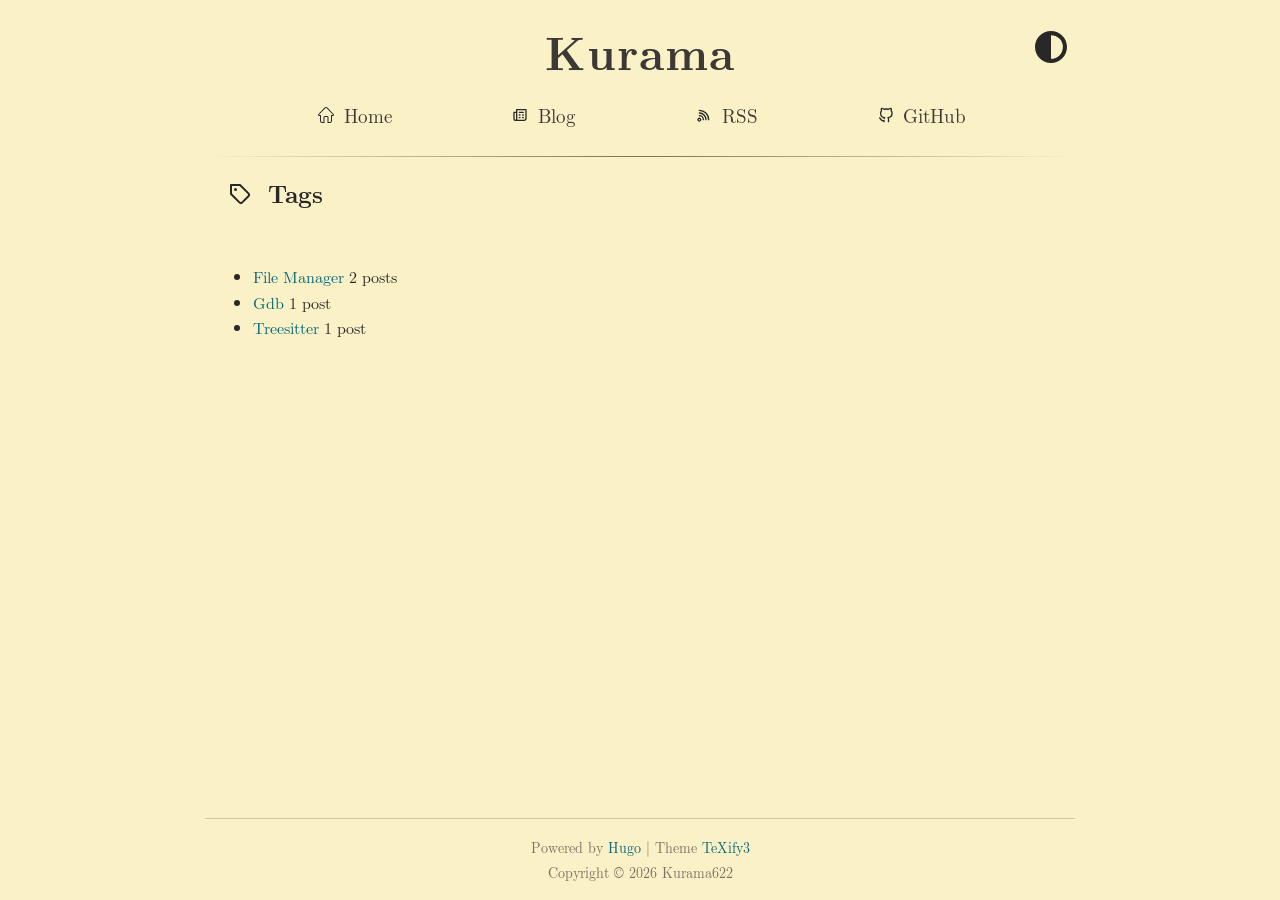
<file: tags/index.html>
<!DOCTYPE html>
<html lang="en-us" style="font-size: 100%">

<head>
  <meta charset="UTF-8">
  <meta name="viewport" content="width=device-width, initial-scale=1.0">

  
  <meta name="author" content="Kurama622">

  
  
  <meta name="description" content="TeXify3 - A LaTeX-style hugo theme with the gruvbox color scheme for personal blogging">
  

  
  <link rel="apple-touch-icon" sizes="180x180" href="https://kurama622.netlify.app//images/apple-touch-icon.png">
  <link rel="icon" type="image/png" sizes="32x32" href="https://kurama622.netlify.app//images/favicon-32x32.png">
  <link rel="icon" type="image/png" sizes="16x16" href="https://kurama622.netlify.app//images/favicon-16x16.png">

  
  
  <meta name="keywords" content='hugo latex theme blog texify texify2 texify3 michael neuper'>
  

  
  
  

  

  
  

  
  <meta property="og:url" content="https://kurama622.netlify.app/tags/">
  <meta property="og:site_name" content="kurama&#39;s blog">
  <meta property="og:title" content="Tags">
  <meta property="og:description" content="TeXify3 - A LaTeX-style hugo theme with the gruvbox color scheme for personal blogging">
  <meta property="og:locale" content="en_us">
  <meta property="og:type" content="website">


  
  <link rel="canonical" href="https://kurama622.netlify.app/tags/">

  
  
  <link rel="alternate" type="application/rss+xml" href="https://kurama622.netlify.app/tags/index.xml" title="kurama's blog" />
  
  
  <meta itemprop="name" content="Tags">
  <meta itemprop="description" content="TeXify3 - A LaTeX-style hugo theme with the gruvbox color scheme for personal blogging">
  <meta itemprop="datePublished" content="2026-06-14T10:56:09+08:00">
  <meta itemprop="dateModified" content="2026-06-14T10:56:09+08:00">

  
  
  
    <link rel="stylesheet" href="/css/common.min.0535ea1bd10c220dd0b433245518579f1f17174fc7bffbece54871b9aae1b88f.css" integrity="sha256-BTXqG9EMIg3QtDMkVRhXnx8XF0/Hv/vs5UhxuarhuI8=" crossorigin="anonymous">
  

  
  
    <link rel="stylesheet" href="/css/content.min.cfb09aa0a649f0f147340d3d3028e28e9e29b9b6e7ee757667ec2852ff91316b.css" integrity="sha256-z7CaoKZJ8PFHNA09MCjijp4pubbn7nV2Z&#43;woUv&#43;RMWs=" crossorigin="anonymous">
  

  
  
  <title>Tags - kurama&#39;s blog</title>
  

  
  
  <meta name="twitter:card" content="summary">
  <meta name="twitter:title" content="Tags">
  <meta name="twitter:description" content="TeXify3 - A LaTeX-style hugo theme with the gruvbox color scheme for personal blogging">


  
</head>

<body>
  <div id="wrapper">
    


<header id="header">
  <h1>
    <a href="https://kurama622.netlify.app/">Kurama</a>
    <button id="dark-mode-toggle" class="dark-mode-toggle" aria-label="Toggle theme">
        <svg width="2rem" height="2rem" xmlns="http://www.w3.org/2000/svg" viewBox="0 0 496 496">
        <path fill="currentColor" d="M8,256C8,393,119,504,256,504S504,393,504,256,393,8,256,8,8,119,8,256ZM256,440V72a184,184,0,0,1,0,368Z" transform="translate(-8 -8)"/>
        </svg>
    </button>
  </h1>

  <nav>
    
    <span class="nav-bar-item">
      
        <span class="icon"><svg t="1781273287916" class="icon" viewBox="0 0 1025 1024" version="1.1" xmlns="http://www.w3.org/2000/svg" p-id="18248" width="1em" height="1em"><path d="M992.090881 443.129l-388.66-404.16C579.320881 13.934 546.998881 0.023 512.424881 0.023s-66.896 13.776-91.006 38.946L32.889881 443.129c-40.138 41.728-34.972 77.759-28.348 92.86 4.769 10.731 20.665 40.005 66.63 40.005l56.961 0 0 310.902c0 70.604 50.736 137.104 122.797 137.104l165.454 0L416.383881 694.949c0-35.236-5.298-54.974 30.733-54.974l130.745 0c36.031 0 30.733 19.605 30.733 54.974L608.594881 1024l165.321 0c72.063 0 122.797-66.499 122.797-137.104L896.712881 575.994l56.961 0c45.966 0 61.862-29.407 66.63-40.005C1026.927881 520.888 1032.094881 484.856 992.090881 443.129L992.090881 443.129zM953.676881 512.013 832.601881 512.013l0 374.884c0 35.237-22.784 72.99-58.815 72.99L672.446881 959.887 672.446881 694.949c0-70.604-22.652-118.956-94.717-118.956L446.985881 575.993c-72.063 0-94.717 48.352-94.717 118.956l0 265.069L250.929881 960.018c-36.031 0-58.816-37.754-58.816-72.99L192.113881 512.145 71.038881 512.145c-1.191 0-2.118-4.371-3.047-4.503 2.253-3.843 6.094-13.646 12.452-20.269l388.66-403.895c11.525-12.187 27.95-19.473 43.848-19.34 15.895-0.132 31.262 7.285 42.919 19.34L944.398881 487.24c6.358 6.623 10.199 16.426 12.32 20.269-0.796 0.132-1.856 4.503-3.047 4.503L953.676881 512.013z"></path></svg>
</span>
      
      <a class="link" href="/index.html">Home</a>
    </span>
    
    <span class="nav-bar-item">
      
        <span class="icon"><svg width="1em" height="1em" viewBox="0 0 24 24" xmlns="http://www.w3.org/2000/svg">
<path d="M17,11H16a1,1,0,0,0,0,2h1a1,1,0,0,0,0-2Zm0,4H16a1,1,0,0,0,0,2h1a1,1,0,0,0,0-2ZM11,9h6a1,1,0,0,0,0-2H11a1,1,0,0,0,0,2ZM21,3H7A1,1,0,0,0,6,4V7H3A1,1,0,0,0,2,8V18a3,3,0,0,0,3,3H18a4,4,0,0,0,4-4V4A1,1,0,0,0,21,3ZM6,18a1,1,0,0,1-2,0V9H6Zm14-1a2,2,0,0,1-2,2H7.82A3,3,0,0,0,8,18V5H20Zm-9-4h1a1,1,0,0,0,0-2H11a1,1,0,0,0,0,2Zm0,4h1a1,1,0,0,0,0-2H11a1,1,0,0,0,0,2Z"/></svg>
</span>
      
      <a class="link" href="/posts/">Blog</a>
    </span>
    
    <span class="nav-bar-item">
      
        <span class="icon"><svg width="1em" height="1em" viewBox="0 0 24 24" xmlns="http://www.w3.org/2000/svg">
<path d="M2.88,16.88a3,3,0,0,0,0,4.24,3,3,0,0,0,4.24,0,3,3,0,0,0-4.24-4.24Zm2.83,2.83a1,1,0,0,1-1.42-1.42,1,1,0,0,1,1.42,0A1,1,0,0,1,5.71,19.71ZM5,12a1,1,0,0,0,0,2,5,5,0,0,1,5,5,1,1,0,0,0,2,0,7,7,0,0,0-7-7ZM5,8a1,1,0,0,0,0,2,9,9,0,0,1,9,9,1,1,0,0,0,2,0,11.08,11.08,0,0,0-3.22-7.78A11.08,11.08,0,0,0,5,8Zm10.61.39A15.11,15.11,0,0,0,5,4,1,1,0,0,0,5,6,13,13,0,0,1,18,19a1,1,0,0,0,2,0A15.11,15.11,0,0,0,15.61,8.39Z"/></svg>
</span>
      
      <a class="link" href="/index.xml">RSS</a>
    </span>
    
    <span class="nav-bar-item">
      
        <span class="icon"><svg width="1em" height="1em" viewBox="0 0 24 24" xmlns="http://www.w3.org/2000/svg" data-name="Layer 1">
<path d="M10.07031,20.50291a1.00008,1.00008,0,0,0-1.18115-.9834c-1.30908.24024-2.96191.27637-3.40137-.958a5.70754,5.70754,0,0,0-1.83691-2.415,1.20073,1.20073,0,0,1-.1665-.10938,1,1,0,0,0-.93067-.64551H2.54883a.99965.99965,0,0,0-1,.99512c-.00391.81543.811,1.33789,1.1416,1.51465a4.4408,4.4408,0,0,1,.92383,1.35937c.36426,1.02344,1.42285,2.57617,4.46582,2.376.001.03516.00195.06836.00244.09863l.00439.26758a1,1,0,0,0,2,0l-.00488-.31836C10.07715,21.4951,10.07031,21.22068,10.07031,20.50291Zm10.667-15.126c.03174-.125.063-.26367.09034-.41992a6.27792,6.27792,0,0,0-.40821-3.293,1.002,1.002,0,0,0-.61572-.58007c-.356-.12012-1.67041-.35645-4.18408,1.25a13.86918,13.86918,0,0,0-6.354,0C6.76221.751,5.45459.9658,5.10205,1.07908a.99744.99744,0,0,0-.63135.584,6.3003,6.3003,0,0,0-.40332,3.35644c.02442.12793.05078.2461.07813.35449A6.26928,6.26928,0,0,0,2.89014,9.20311a8.42168,8.42168,0,0,0,.04248.92187c.334,4.60254,3.334,5.98438,5.42431,6.459-.04345.125-.083.25878-.11816.40039a1.00023,1.00023,0,0,0,1.94238.47851,1.6784,1.6784,0,0,1,.46778-.87793.99947.99947,0,0,0-.5459-1.74512c-3.4541-.39453-4.95362-1.80175-5.1792-4.89843a6.61076,6.61076,0,0,1-.03369-.73828,4.25769,4.25769,0,0,1,.91943-2.71289,3.022,3.022,0,0,1,.1958-.23145.99988.99988,0,0,0,.188-1.02441,3.3876,3.3876,0,0,1-.15527-.55567A4.09356,4.09356,0,0,1,6.1167,3.06346a7.54263,7.54263,0,0,1,2.415,1.17968,1.00877,1.00877,0,0,0,.82764.13282,11.77716,11.77716,0,0,1,6.17285.001,1.00549,1.00549,0,0,0,.83056-.13769,7.572,7.572,0,0,1,2.40528-1.19043,4.03977,4.03977,0,0,1,.0874,1.57812,3.205,3.205,0,0,1-.16895.60743.9999.9999,0,0,0,.188,1.02441c.07715.08691.1543.18066.22363.26855A4.12186,4.12186,0,0,1,20,9.20311a7.03888,7.03888,0,0,1-.0376.77734c-.22021,3.05566-1.72558,4.46387-5.1958,4.85937a1,1,0,0,0-.54541,1.7461,1.63079,1.63079,0,0,1,.46631.9082,3.06079,3.06079,0,0,1,.09229.81934v2.334C14.77,21.2949,14.77,21.78025,14.77,22.00291a1,1,0,1,0,2,0c0-.2168,0-.69238.00977-1.33984V18.31346a4.8815,4.8815,0,0,0-.15479-1.31153,4.25638,4.25638,0,0,0-.11621-.416,6.51258,6.51258,0,0,0,5.44531-6.42383A8.69677,8.69677,0,0,0,22,9.20311,6.13062,6.13062,0,0,0,20.7373,5.37693Z"/></svg>
</span>
      
      <a class="link" href="https://github.com/kurama622">GitHub</a>
    </span>
    
  </nav>
</header>
<hr class="head-rule"></hr>
    
<main id="main">
    <h2>
        <span class="icon">
            <svg width="1em" height="1em" viewBox="0 0 24 24" xmlns="http://www.w3.org/2000/svg" fill="currentColor" class="taxonomy-svg">
            <path d="M7.5,6A1.5,1.5,0,1,0,9,7.5,1.5,1.5,0,0,0,7.5,6Zm13.62,4.71L12.71,2.29A1,1,0,0,0,12,2H3A1,1,0,0,0,2,3v9a1,1,0,0,0,.29.71l8.42,8.41a3,3,0,0,0,4.24,0L21.12,15a3,3,0,0,0,0-4.24Zm-1.41,2.82h0l-6.18,6.17a1,1,0,0,1-1.41,0L4,11.59V4h7.59l8.12,8.12a1,1,0,0,1,.29.71A1,1,0,0,1,19.71,13.53Z"/></svg>
        </span>
        Tags
    </h2>
    <br style="margin-bottom: 10px"></br>
    <div class="row">
        
        <ul>
            <li><a class="title is-5 is-size-6-mobile" href="https://kurama622.netlify.app/tags/file-manager/">File Manager</a>
                
                2 posts
            </li>
        </ul>
    
        <ul>
            <li><a class="title is-5 is-size-6-mobile" href="https://kurama622.netlify.app/tags/gdb/">Gdb</a>
                
                1 post
            </li>
        </ul>
    
        <ul>
            <li><a class="title is-5 is-size-6-mobile" href="https://kurama622.netlify.app/tags/treesitter/">Treesitter</a>
                
                1 post
            </li>
        </ul>
    
  </div>
</main>

    <footer id="footer">
  <div>
    <span>Powered by  <a class=link href=https://gohugo.io target=_blank rel=noopener>Hugo</a> | 
Theme <a class=link href=https://codeberg.org/kurama622/texify3 target=_blank rel=noopener>TeXify3</a>
</span>
  </div>
  <div>
    <span>Copyright © 2026 Kurama622</span>
  </div>
</footer>

  </div>

  
  <script src='https://kurama622.netlify.app/js/script.js' defer></script>

  
  

  
  

  
  

</body>

</html>
</file>
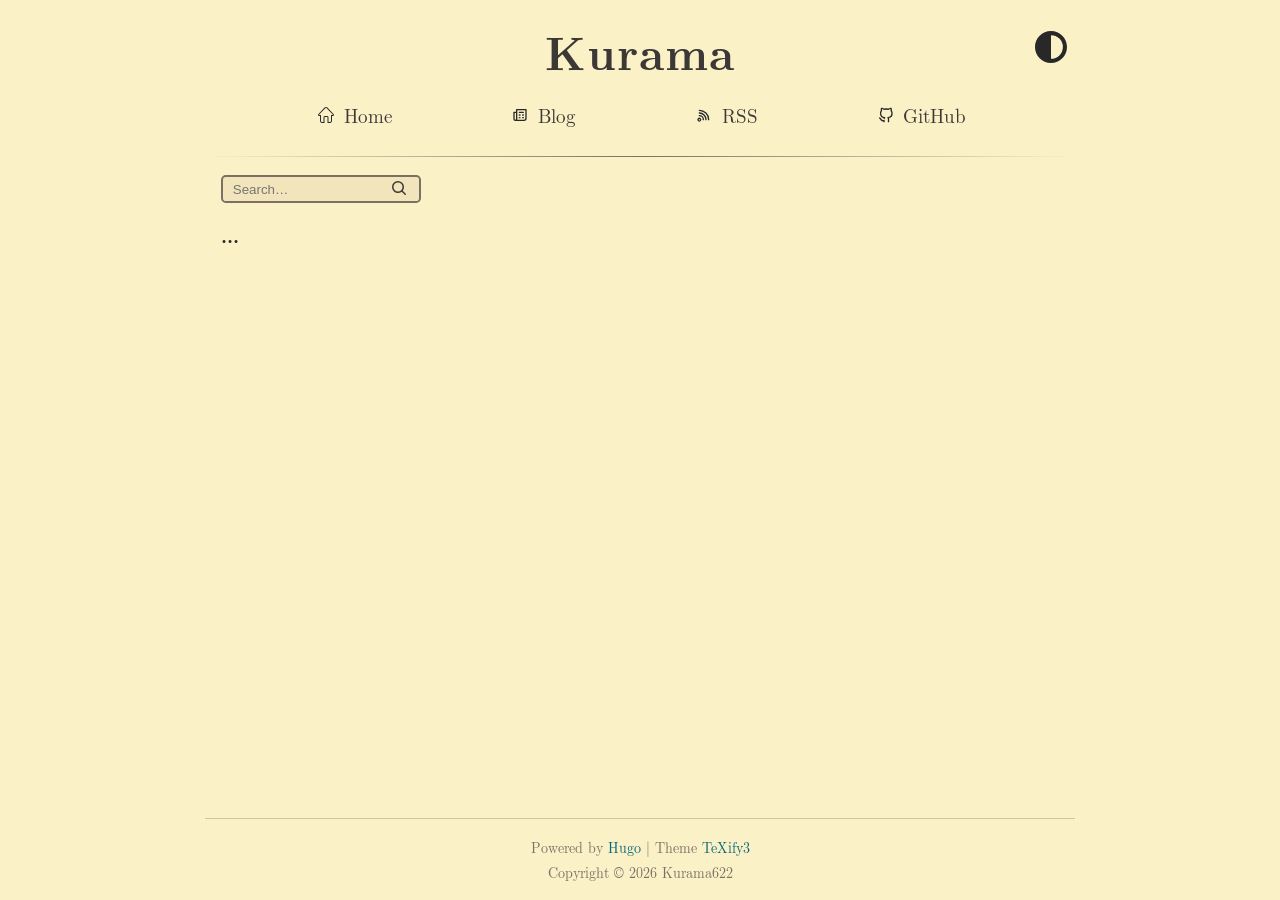
<file: categories/distributed-training/index.html>
<!DOCTYPE html>
<html lang="en-us" style="font-size: 100%">

<head>
  <meta charset="UTF-8">
  <meta name="viewport" content="width=device-width, initial-scale=1.0">

  
  <meta name="author" content="Kurama622">

  
  
  <meta name="description" content="TeXify3 - A LaTeX-style hugo theme with the gruvbox color scheme for personal blogging">
  

  
  <link rel="apple-touch-icon" sizes="180x180" href="https://kurama622.netlify.app//images/apple-touch-icon.png">
  <link rel="icon" type="image/png" sizes="32x32" href="https://kurama622.netlify.app//images/favicon-32x32.png">
  <link rel="icon" type="image/png" sizes="16x16" href="https://kurama622.netlify.app//images/favicon-16x16.png">

  
  
  <meta name="keywords" content='hugo latex theme blog texify texify2 texify3 michael neuper'>
  

  
  
  

  

  
  

  
  <meta property="og:url" content="https://kurama622.netlify.app/categories/distributed-training/">
  <meta property="og:site_name" content="kurama&#39;s blog">
  <meta property="og:title" content="Distributed Training">
  <meta property="og:description" content="TeXify3 - A LaTeX-style hugo theme with the gruvbox color scheme for personal blogging">
  <meta property="og:locale" content="en_us">
  <meta property="og:type" content="website">


  
  <link rel="canonical" href="https://kurama622.netlify.app/categories/distributed-training/">

  
  
  <link rel="alternate" type="application/rss+xml" href="https://kurama622.netlify.app/categories/distributed-training/index.xml" title="kurama's blog" />
  
  
  <meta itemprop="name" content="Distributed Training">
  <meta itemprop="description" content="TeXify3 - A LaTeX-style hugo theme with the gruvbox color scheme for personal blogging">

  
  
  
    <link rel="stylesheet" href="/css/common.min.0535ea1bd10c220dd0b433245518579f1f17174fc7bffbece54871b9aae1b88f.css" integrity="sha256-BTXqG9EMIg3QtDMkVRhXnx8XF0/Hv/vs5UhxuarhuI8=" crossorigin="anonymous">
  

  
  
    <link rel="stylesheet" href="/css/content.min.cfb09aa0a649f0f147340d3d3028e28e9e29b9b6e7ee757667ec2852ff91316b.css" integrity="sha256-z7CaoKZJ8PFHNA09MCjijp4pubbn7nV2Z&#43;woUv&#43;RMWs=" crossorigin="anonymous">
  

  
  
  <title>Distributed Training - kurama&#39;s blog</title>
  

  
  
  <meta name="twitter:card" content="summary">
  <meta name="twitter:title" content="Distributed Training">
  <meta name="twitter:description" content="TeXify3 - A LaTeX-style hugo theme with the gruvbox color scheme for personal blogging">


  


  <link rel="stylesheet" href="/css/list.min.1826f0222b8387b3e71da4455b8aa8557e6b55d41df10f6d7090de0663c367cc.css" integrity="sha256-GCbwIiuDh7PnHaRFW4qoVX5rVdQd8Q9tcJDeBmPDZ8w=" crossorigin="anonymous">


</head>

<body>
  <div id="wrapper">
    


<header id="header">
  <h1>
    <a href="https://kurama622.netlify.app/">Kurama</a>
    <button id="dark-mode-toggle" class="dark-mode-toggle" aria-label="Toggle theme">
        <svg width="2rem" height="2rem" xmlns="http://www.w3.org/2000/svg" viewBox="0 0 496 496">
        <path fill="currentColor" d="M8,256C8,393,119,504,256,504S504,393,504,256,393,8,256,8,8,119,8,256ZM256,440V72a184,184,0,0,1,0,368Z" transform="translate(-8 -8)"/>
        </svg>
    </button>
  </h1>

  <nav>
    
    <span class="nav-bar-item">
      
        <span class="icon"><svg t="1781273287916" class="icon" viewBox="0 0 1025 1024" version="1.1" xmlns="http://www.w3.org/2000/svg" p-id="18248" width="1em" height="1em"><path d="M992.090881 443.129l-388.66-404.16C579.320881 13.934 546.998881 0.023 512.424881 0.023s-66.896 13.776-91.006 38.946L32.889881 443.129c-40.138 41.728-34.972 77.759-28.348 92.86 4.769 10.731 20.665 40.005 66.63 40.005l56.961 0 0 310.902c0 70.604 50.736 137.104 122.797 137.104l165.454 0L416.383881 694.949c0-35.236-5.298-54.974 30.733-54.974l130.745 0c36.031 0 30.733 19.605 30.733 54.974L608.594881 1024l165.321 0c72.063 0 122.797-66.499 122.797-137.104L896.712881 575.994l56.961 0c45.966 0 61.862-29.407 66.63-40.005C1026.927881 520.888 1032.094881 484.856 992.090881 443.129L992.090881 443.129zM953.676881 512.013 832.601881 512.013l0 374.884c0 35.237-22.784 72.99-58.815 72.99L672.446881 959.887 672.446881 694.949c0-70.604-22.652-118.956-94.717-118.956L446.985881 575.993c-72.063 0-94.717 48.352-94.717 118.956l0 265.069L250.929881 960.018c-36.031 0-58.816-37.754-58.816-72.99L192.113881 512.145 71.038881 512.145c-1.191 0-2.118-4.371-3.047-4.503 2.253-3.843 6.094-13.646 12.452-20.269l388.66-403.895c11.525-12.187 27.95-19.473 43.848-19.34 15.895-0.132 31.262 7.285 42.919 19.34L944.398881 487.24c6.358 6.623 10.199 16.426 12.32 20.269-0.796 0.132-1.856 4.503-3.047 4.503L953.676881 512.013z"></path></svg>
</span>
      
      <a class="link" href="/index.html">Home</a>
    </span>
    
    <span class="nav-bar-item">
      
        <span class="icon"><svg width="1em" height="1em" viewBox="0 0 24 24" xmlns="http://www.w3.org/2000/svg">
<path d="M17,11H16a1,1,0,0,0,0,2h1a1,1,0,0,0,0-2Zm0,4H16a1,1,0,0,0,0,2h1a1,1,0,0,0,0-2ZM11,9h6a1,1,0,0,0,0-2H11a1,1,0,0,0,0,2ZM21,3H7A1,1,0,0,0,6,4V7H3A1,1,0,0,0,2,8V18a3,3,0,0,0,3,3H18a4,4,0,0,0,4-4V4A1,1,0,0,0,21,3ZM6,18a1,1,0,0,1-2,0V9H6Zm14-1a2,2,0,0,1-2,2H7.82A3,3,0,0,0,8,18V5H20Zm-9-4h1a1,1,0,0,0,0-2H11a1,1,0,0,0,0,2Zm0,4h1a1,1,0,0,0,0-2H11a1,1,0,0,0,0,2Z"/></svg>
</span>
      
      <a class="link" href="/posts/">Blog</a>
    </span>
    
    <span class="nav-bar-item">
      
        <span class="icon"><svg width="1em" height="1em" viewBox="0 0 24 24" xmlns="http://www.w3.org/2000/svg">
<path d="M2.88,16.88a3,3,0,0,0,0,4.24,3,3,0,0,0,4.24,0,3,3,0,0,0-4.24-4.24Zm2.83,2.83a1,1,0,0,1-1.42-1.42,1,1,0,0,1,1.42,0A1,1,0,0,1,5.71,19.71ZM5,12a1,1,0,0,0,0,2,5,5,0,0,1,5,5,1,1,0,0,0,2,0,7,7,0,0,0-7-7ZM5,8a1,1,0,0,0,0,2,9,9,0,0,1,9,9,1,1,0,0,0,2,0,11.08,11.08,0,0,0-3.22-7.78A11.08,11.08,0,0,0,5,8Zm10.61.39A15.11,15.11,0,0,0,5,4,1,1,0,0,0,5,6,13,13,0,0,1,18,19a1,1,0,0,0,2,0A15.11,15.11,0,0,0,15.61,8.39Z"/></svg>
</span>
      
      <a class="link" href="/index.xml">RSS</a>
    </span>
    
    <span class="nav-bar-item">
      
        <span class="icon"><svg width="1em" height="1em" viewBox="0 0 24 24" xmlns="http://www.w3.org/2000/svg" data-name="Layer 1">
<path d="M10.07031,20.50291a1.00008,1.00008,0,0,0-1.18115-.9834c-1.30908.24024-2.96191.27637-3.40137-.958a5.70754,5.70754,0,0,0-1.83691-2.415,1.20073,1.20073,0,0,1-.1665-.10938,1,1,0,0,0-.93067-.64551H2.54883a.99965.99965,0,0,0-1,.99512c-.00391.81543.811,1.33789,1.1416,1.51465a4.4408,4.4408,0,0,1,.92383,1.35937c.36426,1.02344,1.42285,2.57617,4.46582,2.376.001.03516.00195.06836.00244.09863l.00439.26758a1,1,0,0,0,2,0l-.00488-.31836C10.07715,21.4951,10.07031,21.22068,10.07031,20.50291Zm10.667-15.126c.03174-.125.063-.26367.09034-.41992a6.27792,6.27792,0,0,0-.40821-3.293,1.002,1.002,0,0,0-.61572-.58007c-.356-.12012-1.67041-.35645-4.18408,1.25a13.86918,13.86918,0,0,0-6.354,0C6.76221.751,5.45459.9658,5.10205,1.07908a.99744.99744,0,0,0-.63135.584,6.3003,6.3003,0,0,0-.40332,3.35644c.02442.12793.05078.2461.07813.35449A6.26928,6.26928,0,0,0,2.89014,9.20311a8.42168,8.42168,0,0,0,.04248.92187c.334,4.60254,3.334,5.98438,5.42431,6.459-.04345.125-.083.25878-.11816.40039a1.00023,1.00023,0,0,0,1.94238.47851,1.6784,1.6784,0,0,1,.46778-.87793.99947.99947,0,0,0-.5459-1.74512c-3.4541-.39453-4.95362-1.80175-5.1792-4.89843a6.61076,6.61076,0,0,1-.03369-.73828,4.25769,4.25769,0,0,1,.91943-2.71289,3.022,3.022,0,0,1,.1958-.23145.99988.99988,0,0,0,.188-1.02441,3.3876,3.3876,0,0,1-.15527-.55567A4.09356,4.09356,0,0,1,6.1167,3.06346a7.54263,7.54263,0,0,1,2.415,1.17968,1.00877,1.00877,0,0,0,.82764.13282,11.77716,11.77716,0,0,1,6.17285.001,1.00549,1.00549,0,0,0,.83056-.13769,7.572,7.572,0,0,1,2.40528-1.19043,4.03977,4.03977,0,0,1,.0874,1.57812,3.205,3.205,0,0,1-.16895.60743.9999.9999,0,0,0,.188,1.02441c.07715.08691.1543.18066.22363.26855A4.12186,4.12186,0,0,1,20,9.20311a7.03888,7.03888,0,0,1-.0376.77734c-.22021,3.05566-1.72558,4.46387-5.1958,4.85937a1,1,0,0,0-.54541,1.7461,1.63079,1.63079,0,0,1,.46631.9082,3.06079,3.06079,0,0,1,.09229.81934v2.334C14.77,21.2949,14.77,21.78025,14.77,22.00291a1,1,0,1,0,2,0c0-.2168,0-.69238.00977-1.33984V18.31346a4.8815,4.8815,0,0,0-.15479-1.31153,4.25638,4.25638,0,0,0-.11621-.416,6.51258,6.51258,0,0,0,5.44531-6.42383A8.69677,8.69677,0,0,0,22,9.20311,6.13062,6.13062,0,0,0,20.7373,5.37693Z"/></svg>
</span>
      
      <a class="link" href="https://github.com/kurama622">GitHub</a>
    </span>
    
  </nav>
</header>
<hr class="head-rule"></hr>
    
<main id="main" class="archive">
  
  <div id="searchbox">
    <form method="get" id="ddgSearch" target="_blank" action="https://duckduckgo.com/">
        <input type="hidden" name="sites" value="https://kurama622.netlify.app/"/>
        <input type="hidden" name="kf" value="-1"> 
        <input type="hidden" name="kh" value="1"> 
        <input type="hidden" name="kae" value="d" > 
        <input type="hidden" name="k1" value="-1" > 
        <input type="text" name="q" placeholder="Search…" aria-label="Search michaelneuper.com on DuckDuckGo"/>
        <button type="submit">
            <svg aria-hidden="true" height="1rem" viewBox="0 0 16 16" version="1.1" width="1rem" data-view-component="true" class="octicon octicon-search Button-visual">
            <path d="M10.68 11.74a6 6 0 0 1-7.922-8.982 6 6 0 0 1 8.982 7.922l3.04 3.04a.749.749 0 0 1-.326 1.275.749.749 0 0 1-.734-.215ZM11.5 7a4.499 4.499 0 1 0-8.997 0A4.499 4.499 0 0 0 11.5 7Z"></path>
            </svg>
          </button>
    </form>
  </div>
    
  
  
  <div class="post-group">
    <h3>...</h3>
  </div>
</main>

    <footer id="footer">
  <div>
    <span>Powered by  <a class=link href=https://gohugo.io target=_blank rel=noopener>Hugo</a> | 
Theme <a class=link href=https://codeberg.org/kurama622/texify3 target=_blank rel=noopener>TeXify3</a>
</span>
  </div>
  <div>
    <span>Copyright © 2026 Kurama622</span>
  </div>
</footer>

  </div>

  
  <script src='https://kurama622.netlify.app/js/script.js' defer></script>

  
  

  
  

  
  

</body>

</html>
</file>
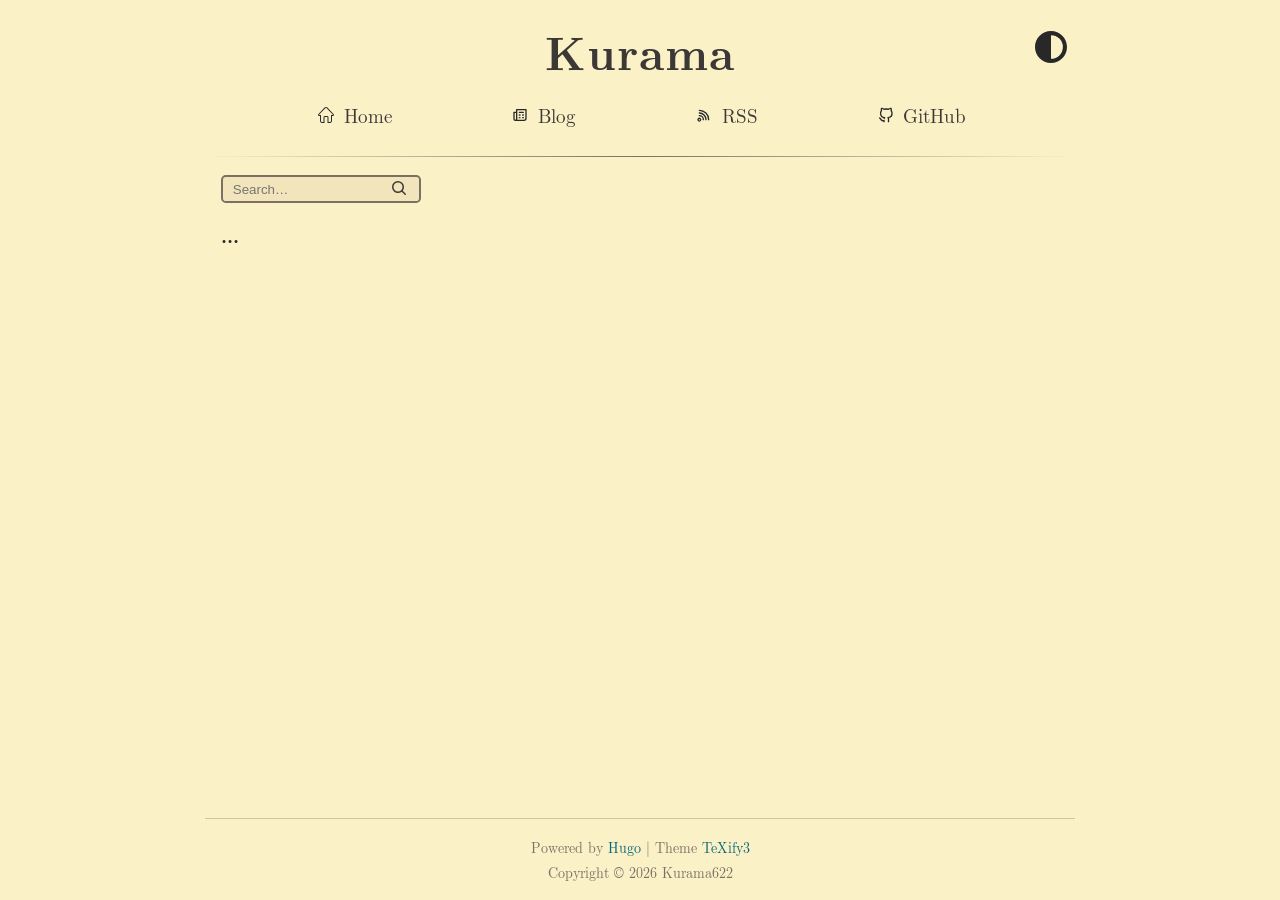
<file: categories/linux/index.html>
<!DOCTYPE html>
<html lang="en-us" style="font-size: 100%">

<head>
  <meta charset="UTF-8">
  <meta name="viewport" content="width=device-width, initial-scale=1.0">

  
  <meta name="author" content="Kurama622">

  
  
  <meta name="description" content="TeXify3 - A LaTeX-style hugo theme with the gruvbox color scheme for personal blogging">
  

  
  <link rel="apple-touch-icon" sizes="180x180" href="https://kurama622.netlify.app//images/apple-touch-icon.png">
  <link rel="icon" type="image/png" sizes="32x32" href="https://kurama622.netlify.app//images/favicon-32x32.png">
  <link rel="icon" type="image/png" sizes="16x16" href="https://kurama622.netlify.app//images/favicon-16x16.png">

  
  
  <meta name="keywords" content='hugo latex theme blog texify texify2 texify3 michael neuper'>
  

  
  
  

  

  
  

  
  <meta property="og:url" content="https://kurama622.netlify.app/categories/linux/">
  <meta property="og:site_name" content="kurama&#39;s blog">
  <meta property="og:title" content="Linux">
  <meta property="og:description" content="TeXify3 - A LaTeX-style hugo theme with the gruvbox color scheme for personal blogging">
  <meta property="og:locale" content="en_us">
  <meta property="og:type" content="website">


  
  <link rel="canonical" href="https://kurama622.netlify.app/categories/linux/">

  
  
  <link rel="alternate" type="application/rss+xml" href="https://kurama622.netlify.app/categories/linux/index.xml" title="kurama's blog" />
  
  
  <meta itemprop="name" content="Linux">
  <meta itemprop="description" content="TeXify3 - A LaTeX-style hugo theme with the gruvbox color scheme for personal blogging">

  
  
  
    <link rel="stylesheet" href="/css/common.min.0535ea1bd10c220dd0b433245518579f1f17174fc7bffbece54871b9aae1b88f.css" integrity="sha256-BTXqG9EMIg3QtDMkVRhXnx8XF0/Hv/vs5UhxuarhuI8=" crossorigin="anonymous">
  

  
  
    <link rel="stylesheet" href="/css/content.min.cfb09aa0a649f0f147340d3d3028e28e9e29b9b6e7ee757667ec2852ff91316b.css" integrity="sha256-z7CaoKZJ8PFHNA09MCjijp4pubbn7nV2Z&#43;woUv&#43;RMWs=" crossorigin="anonymous">
  

  
  
  <title>Linux - kurama&#39;s blog</title>
  

  
  
  <meta name="twitter:card" content="summary">
  <meta name="twitter:title" content="Linux">
  <meta name="twitter:description" content="TeXify3 - A LaTeX-style hugo theme with the gruvbox color scheme for personal blogging">


  


  <link rel="stylesheet" href="/css/list.min.1826f0222b8387b3e71da4455b8aa8557e6b55d41df10f6d7090de0663c367cc.css" integrity="sha256-GCbwIiuDh7PnHaRFW4qoVX5rVdQd8Q9tcJDeBmPDZ8w=" crossorigin="anonymous">


</head>

<body>
  <div id="wrapper">
    


<header id="header">
  <h1>
    <a href="https://kurama622.netlify.app/">Kurama</a>
    <button id="dark-mode-toggle" class="dark-mode-toggle" aria-label="Toggle theme">
        <svg width="2rem" height="2rem" xmlns="http://www.w3.org/2000/svg" viewBox="0 0 496 496">
        <path fill="currentColor" d="M8,256C8,393,119,504,256,504S504,393,504,256,393,8,256,8,8,119,8,256ZM256,440V72a184,184,0,0,1,0,368Z" transform="translate(-8 -8)"/>
        </svg>
    </button>
  </h1>

  <nav>
    
    <span class="nav-bar-item">
      
        <span class="icon"><svg t="1781273287916" class="icon" viewBox="0 0 1025 1024" version="1.1" xmlns="http://www.w3.org/2000/svg" p-id="18248" width="1em" height="1em"><path d="M992.090881 443.129l-388.66-404.16C579.320881 13.934 546.998881 0.023 512.424881 0.023s-66.896 13.776-91.006 38.946L32.889881 443.129c-40.138 41.728-34.972 77.759-28.348 92.86 4.769 10.731 20.665 40.005 66.63 40.005l56.961 0 0 310.902c0 70.604 50.736 137.104 122.797 137.104l165.454 0L416.383881 694.949c0-35.236-5.298-54.974 30.733-54.974l130.745 0c36.031 0 30.733 19.605 30.733 54.974L608.594881 1024l165.321 0c72.063 0 122.797-66.499 122.797-137.104L896.712881 575.994l56.961 0c45.966 0 61.862-29.407 66.63-40.005C1026.927881 520.888 1032.094881 484.856 992.090881 443.129L992.090881 443.129zM953.676881 512.013 832.601881 512.013l0 374.884c0 35.237-22.784 72.99-58.815 72.99L672.446881 959.887 672.446881 694.949c0-70.604-22.652-118.956-94.717-118.956L446.985881 575.993c-72.063 0-94.717 48.352-94.717 118.956l0 265.069L250.929881 960.018c-36.031 0-58.816-37.754-58.816-72.99L192.113881 512.145 71.038881 512.145c-1.191 0-2.118-4.371-3.047-4.503 2.253-3.843 6.094-13.646 12.452-20.269l388.66-403.895c11.525-12.187 27.95-19.473 43.848-19.34 15.895-0.132 31.262 7.285 42.919 19.34L944.398881 487.24c6.358 6.623 10.199 16.426 12.32 20.269-0.796 0.132-1.856 4.503-3.047 4.503L953.676881 512.013z"></path></svg>
</span>
      
      <a class="link" href="/index.html">Home</a>
    </span>
    
    <span class="nav-bar-item">
      
        <span class="icon"><svg width="1em" height="1em" viewBox="0 0 24 24" xmlns="http://www.w3.org/2000/svg">
<path d="M17,11H16a1,1,0,0,0,0,2h1a1,1,0,0,0,0-2Zm0,4H16a1,1,0,0,0,0,2h1a1,1,0,0,0,0-2ZM11,9h6a1,1,0,0,0,0-2H11a1,1,0,0,0,0,2ZM21,3H7A1,1,0,0,0,6,4V7H3A1,1,0,0,0,2,8V18a3,3,0,0,0,3,3H18a4,4,0,0,0,4-4V4A1,1,0,0,0,21,3ZM6,18a1,1,0,0,1-2,0V9H6Zm14-1a2,2,0,0,1-2,2H7.82A3,3,0,0,0,8,18V5H20Zm-9-4h1a1,1,0,0,0,0-2H11a1,1,0,0,0,0,2Zm0,4h1a1,1,0,0,0,0-2H11a1,1,0,0,0,0,2Z"/></svg>
</span>
      
      <a class="link" href="/posts/">Blog</a>
    </span>
    
    <span class="nav-bar-item">
      
        <span class="icon"><svg width="1em" height="1em" viewBox="0 0 24 24" xmlns="http://www.w3.org/2000/svg">
<path d="M2.88,16.88a3,3,0,0,0,0,4.24,3,3,0,0,0,4.24,0,3,3,0,0,0-4.24-4.24Zm2.83,2.83a1,1,0,0,1-1.42-1.42,1,1,0,0,1,1.42,0A1,1,0,0,1,5.71,19.71ZM5,12a1,1,0,0,0,0,2,5,5,0,0,1,5,5,1,1,0,0,0,2,0,7,7,0,0,0-7-7ZM5,8a1,1,0,0,0,0,2,9,9,0,0,1,9,9,1,1,0,0,0,2,0,11.08,11.08,0,0,0-3.22-7.78A11.08,11.08,0,0,0,5,8Zm10.61.39A15.11,15.11,0,0,0,5,4,1,1,0,0,0,5,6,13,13,0,0,1,18,19a1,1,0,0,0,2,0A15.11,15.11,0,0,0,15.61,8.39Z"/></svg>
</span>
      
      <a class="link" href="/index.xml">RSS</a>
    </span>
    
    <span class="nav-bar-item">
      
        <span class="icon"><svg width="1em" height="1em" viewBox="0 0 24 24" xmlns="http://www.w3.org/2000/svg" data-name="Layer 1">
<path d="M10.07031,20.50291a1.00008,1.00008,0,0,0-1.18115-.9834c-1.30908.24024-2.96191.27637-3.40137-.958a5.70754,5.70754,0,0,0-1.83691-2.415,1.20073,1.20073,0,0,1-.1665-.10938,1,1,0,0,0-.93067-.64551H2.54883a.99965.99965,0,0,0-1,.99512c-.00391.81543.811,1.33789,1.1416,1.51465a4.4408,4.4408,0,0,1,.92383,1.35937c.36426,1.02344,1.42285,2.57617,4.46582,2.376.001.03516.00195.06836.00244.09863l.00439.26758a1,1,0,0,0,2,0l-.00488-.31836C10.07715,21.4951,10.07031,21.22068,10.07031,20.50291Zm10.667-15.126c.03174-.125.063-.26367.09034-.41992a6.27792,6.27792,0,0,0-.40821-3.293,1.002,1.002,0,0,0-.61572-.58007c-.356-.12012-1.67041-.35645-4.18408,1.25a13.86918,13.86918,0,0,0-6.354,0C6.76221.751,5.45459.9658,5.10205,1.07908a.99744.99744,0,0,0-.63135.584,6.3003,6.3003,0,0,0-.40332,3.35644c.02442.12793.05078.2461.07813.35449A6.26928,6.26928,0,0,0,2.89014,9.20311a8.42168,8.42168,0,0,0,.04248.92187c.334,4.60254,3.334,5.98438,5.42431,6.459-.04345.125-.083.25878-.11816.40039a1.00023,1.00023,0,0,0,1.94238.47851,1.6784,1.6784,0,0,1,.46778-.87793.99947.99947,0,0,0-.5459-1.74512c-3.4541-.39453-4.95362-1.80175-5.1792-4.89843a6.61076,6.61076,0,0,1-.03369-.73828,4.25769,4.25769,0,0,1,.91943-2.71289,3.022,3.022,0,0,1,.1958-.23145.99988.99988,0,0,0,.188-1.02441,3.3876,3.3876,0,0,1-.15527-.55567A4.09356,4.09356,0,0,1,6.1167,3.06346a7.54263,7.54263,0,0,1,2.415,1.17968,1.00877,1.00877,0,0,0,.82764.13282,11.77716,11.77716,0,0,1,6.17285.001,1.00549,1.00549,0,0,0,.83056-.13769,7.572,7.572,0,0,1,2.40528-1.19043,4.03977,4.03977,0,0,1,.0874,1.57812,3.205,3.205,0,0,1-.16895.60743.9999.9999,0,0,0,.188,1.02441c.07715.08691.1543.18066.22363.26855A4.12186,4.12186,0,0,1,20,9.20311a7.03888,7.03888,0,0,1-.0376.77734c-.22021,3.05566-1.72558,4.46387-5.1958,4.85937a1,1,0,0,0-.54541,1.7461,1.63079,1.63079,0,0,1,.46631.9082,3.06079,3.06079,0,0,1,.09229.81934v2.334C14.77,21.2949,14.77,21.78025,14.77,22.00291a1,1,0,1,0,2,0c0-.2168,0-.69238.00977-1.33984V18.31346a4.8815,4.8815,0,0,0-.15479-1.31153,4.25638,4.25638,0,0,0-.11621-.416,6.51258,6.51258,0,0,0,5.44531-6.42383A8.69677,8.69677,0,0,0,22,9.20311,6.13062,6.13062,0,0,0,20.7373,5.37693Z"/></svg>
</span>
      
      <a class="link" href="https://github.com/kurama622">GitHub</a>
    </span>
    
  </nav>
</header>
<hr class="head-rule"></hr>
    
<main id="main" class="archive">
  
  <div id="searchbox">
    <form method="get" id="ddgSearch" target="_blank" action="https://duckduckgo.com/">
        <input type="hidden" name="sites" value="https://kurama622.netlify.app/"/>
        <input type="hidden" name="kf" value="-1"> 
        <input type="hidden" name="kh" value="1"> 
        <input type="hidden" name="kae" value="d" > 
        <input type="hidden" name="k1" value="-1" > 
        <input type="text" name="q" placeholder="Search…" aria-label="Search michaelneuper.com on DuckDuckGo"/>
        <button type="submit">
            <svg aria-hidden="true" height="1rem" viewBox="0 0 16 16" version="1.1" width="1rem" data-view-component="true" class="octicon octicon-search Button-visual">
            <path d="M10.68 11.74a6 6 0 0 1-7.922-8.982 6 6 0 0 1 8.982 7.922l3.04 3.04a.749.749 0 0 1-.326 1.275.749.749 0 0 1-.734-.215ZM11.5 7a4.499 4.499 0 1 0-8.997 0A4.499 4.499 0 0 0 11.5 7Z"></path>
            </svg>
          </button>
    </form>
  </div>
    
  
  
  <div class="post-group">
    <h3>...</h3>
  </div>
</main>

    <footer id="footer">
  <div>
    <span>Powered by  <a class=link href=https://gohugo.io target=_blank rel=noopener>Hugo</a> | 
Theme <a class=link href=https://codeberg.org/kurama622/texify3 target=_blank rel=noopener>TeXify3</a>
</span>
  </div>
  <div>
    <span>Copyright © 2026 Kurama622</span>
  </div>
</footer>

  </div>

  
  <script src='https://kurama622.netlify.app/js/script.js' defer></script>

  
  

  
  

  
  

</body>

</html>
</file>
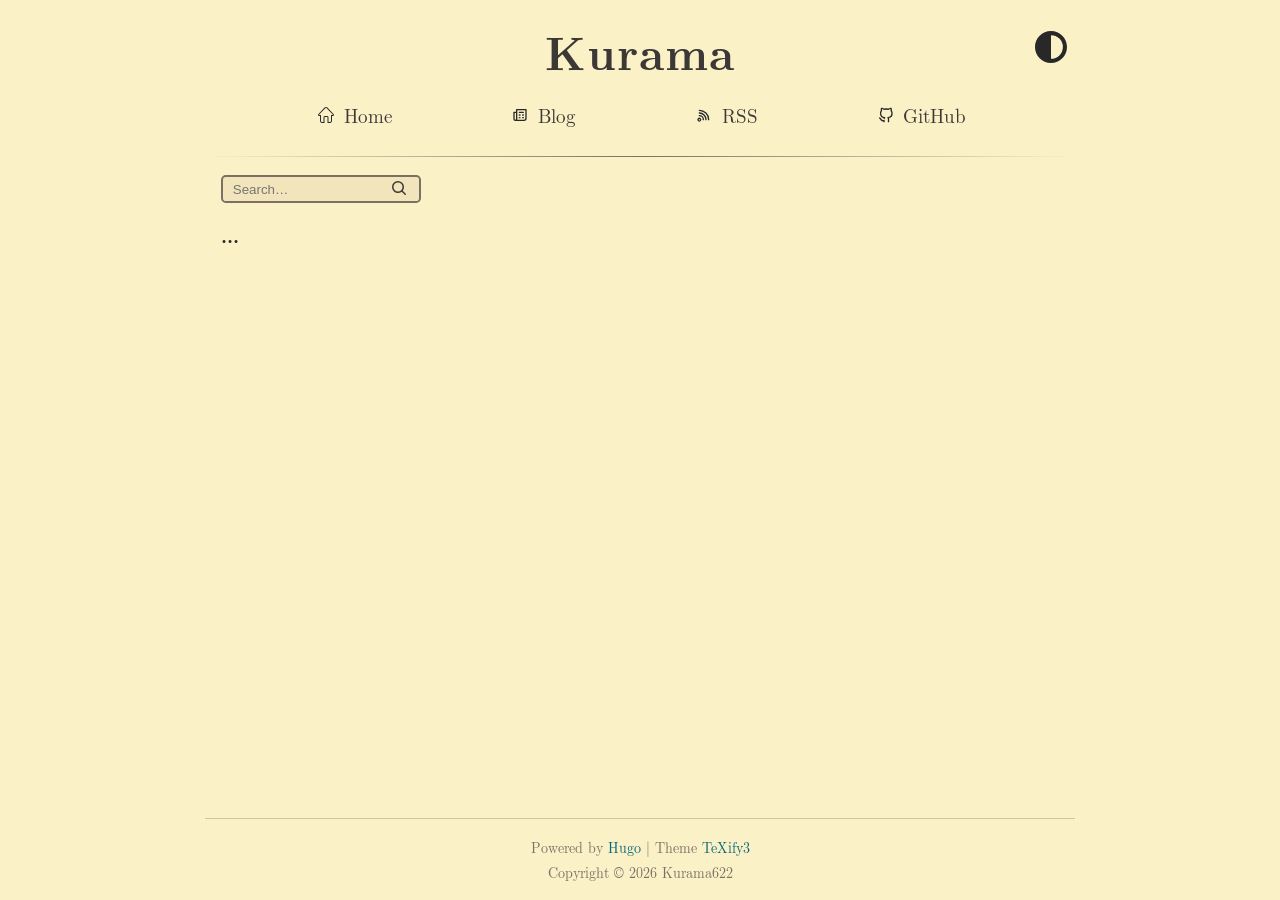
<file: categories/llm/index.html>
<!DOCTYPE html>
<html lang="en-us" style="font-size: 100%">

<head>
  <meta charset="UTF-8">
  <meta name="viewport" content="width=device-width, initial-scale=1.0">

  
  <meta name="author" content="Kurama622">

  
  
  <meta name="description" content="TeXify3 - A LaTeX-style hugo theme with the gruvbox color scheme for personal blogging">
  

  
  <link rel="apple-touch-icon" sizes="180x180" href="https://kurama622.netlify.app//images/apple-touch-icon.png">
  <link rel="icon" type="image/png" sizes="32x32" href="https://kurama622.netlify.app//images/favicon-32x32.png">
  <link rel="icon" type="image/png" sizes="16x16" href="https://kurama622.netlify.app//images/favicon-16x16.png">

  
  
  <meta name="keywords" content='hugo latex theme blog texify texify2 texify3 michael neuper'>
  

  
  
  

  

  
  

  
  <meta property="og:url" content="https://kurama622.netlify.app/categories/llm/">
  <meta property="og:site_name" content="kurama&#39;s blog">
  <meta property="og:title" content="LLM">
  <meta property="og:description" content="TeXify3 - A LaTeX-style hugo theme with the gruvbox color scheme for personal blogging">
  <meta property="og:locale" content="en_us">
  <meta property="og:type" content="website">


  
  <link rel="canonical" href="https://kurama622.netlify.app/categories/llm/">

  
  
  <link rel="alternate" type="application/rss+xml" href="https://kurama622.netlify.app/categories/llm/index.xml" title="kurama's blog" />
  
  
  <meta itemprop="name" content="LLM">
  <meta itemprop="description" content="TeXify3 - A LaTeX-style hugo theme with the gruvbox color scheme for personal blogging">

  
  
  
    <link rel="stylesheet" href="/css/common.min.0535ea1bd10c220dd0b433245518579f1f17174fc7bffbece54871b9aae1b88f.css" integrity="sha256-BTXqG9EMIg3QtDMkVRhXnx8XF0/Hv/vs5UhxuarhuI8=" crossorigin="anonymous">
  

  
  
    <link rel="stylesheet" href="/css/content.min.cfb09aa0a649f0f147340d3d3028e28e9e29b9b6e7ee757667ec2852ff91316b.css" integrity="sha256-z7CaoKZJ8PFHNA09MCjijp4pubbn7nV2Z&#43;woUv&#43;RMWs=" crossorigin="anonymous">
  

  
  
  <title>LLM - kurama&#39;s blog</title>
  

  
  
  <meta name="twitter:card" content="summary">
  <meta name="twitter:title" content="LLM">
  <meta name="twitter:description" content="TeXify3 - A LaTeX-style hugo theme with the gruvbox color scheme for personal blogging">


  


  <link rel="stylesheet" href="/css/list.min.1826f0222b8387b3e71da4455b8aa8557e6b55d41df10f6d7090de0663c367cc.css" integrity="sha256-GCbwIiuDh7PnHaRFW4qoVX5rVdQd8Q9tcJDeBmPDZ8w=" crossorigin="anonymous">


</head>

<body>
  <div id="wrapper">
    


<header id="header">
  <h1>
    <a href="https://kurama622.netlify.app/">Kurama</a>
    <button id="dark-mode-toggle" class="dark-mode-toggle" aria-label="Toggle theme">
        <svg width="2rem" height="2rem" xmlns="http://www.w3.org/2000/svg" viewBox="0 0 496 496">
        <path fill="currentColor" d="M8,256C8,393,119,504,256,504S504,393,504,256,393,8,256,8,8,119,8,256ZM256,440V72a184,184,0,0,1,0,368Z" transform="translate(-8 -8)"/>
        </svg>
    </button>
  </h1>

  <nav>
    
    <span class="nav-bar-item">
      
        <span class="icon"><svg t="1781273287916" class="icon" viewBox="0 0 1025 1024" version="1.1" xmlns="http://www.w3.org/2000/svg" p-id="18248" width="1em" height="1em"><path d="M992.090881 443.129l-388.66-404.16C579.320881 13.934 546.998881 0.023 512.424881 0.023s-66.896 13.776-91.006 38.946L32.889881 443.129c-40.138 41.728-34.972 77.759-28.348 92.86 4.769 10.731 20.665 40.005 66.63 40.005l56.961 0 0 310.902c0 70.604 50.736 137.104 122.797 137.104l165.454 0L416.383881 694.949c0-35.236-5.298-54.974 30.733-54.974l130.745 0c36.031 0 30.733 19.605 30.733 54.974L608.594881 1024l165.321 0c72.063 0 122.797-66.499 122.797-137.104L896.712881 575.994l56.961 0c45.966 0 61.862-29.407 66.63-40.005C1026.927881 520.888 1032.094881 484.856 992.090881 443.129L992.090881 443.129zM953.676881 512.013 832.601881 512.013l0 374.884c0 35.237-22.784 72.99-58.815 72.99L672.446881 959.887 672.446881 694.949c0-70.604-22.652-118.956-94.717-118.956L446.985881 575.993c-72.063 0-94.717 48.352-94.717 118.956l0 265.069L250.929881 960.018c-36.031 0-58.816-37.754-58.816-72.99L192.113881 512.145 71.038881 512.145c-1.191 0-2.118-4.371-3.047-4.503 2.253-3.843 6.094-13.646 12.452-20.269l388.66-403.895c11.525-12.187 27.95-19.473 43.848-19.34 15.895-0.132 31.262 7.285 42.919 19.34L944.398881 487.24c6.358 6.623 10.199 16.426 12.32 20.269-0.796 0.132-1.856 4.503-3.047 4.503L953.676881 512.013z"></path></svg>
</span>
      
      <a class="link" href="/index.html">Home</a>
    </span>
    
    <span class="nav-bar-item">
      
        <span class="icon"><svg width="1em" height="1em" viewBox="0 0 24 24" xmlns="http://www.w3.org/2000/svg">
<path d="M17,11H16a1,1,0,0,0,0,2h1a1,1,0,0,0,0-2Zm0,4H16a1,1,0,0,0,0,2h1a1,1,0,0,0,0-2ZM11,9h6a1,1,0,0,0,0-2H11a1,1,0,0,0,0,2ZM21,3H7A1,1,0,0,0,6,4V7H3A1,1,0,0,0,2,8V18a3,3,0,0,0,3,3H18a4,4,0,0,0,4-4V4A1,1,0,0,0,21,3ZM6,18a1,1,0,0,1-2,0V9H6Zm14-1a2,2,0,0,1-2,2H7.82A3,3,0,0,0,8,18V5H20Zm-9-4h1a1,1,0,0,0,0-2H11a1,1,0,0,0,0,2Zm0,4h1a1,1,0,0,0,0-2H11a1,1,0,0,0,0,2Z"/></svg>
</span>
      
      <a class="link" href="/posts/">Blog</a>
    </span>
    
    <span class="nav-bar-item">
      
        <span class="icon"><svg width="1em" height="1em" viewBox="0 0 24 24" xmlns="http://www.w3.org/2000/svg">
<path d="M2.88,16.88a3,3,0,0,0,0,4.24,3,3,0,0,0,4.24,0,3,3,0,0,0-4.24-4.24Zm2.83,2.83a1,1,0,0,1-1.42-1.42,1,1,0,0,1,1.42,0A1,1,0,0,1,5.71,19.71ZM5,12a1,1,0,0,0,0,2,5,5,0,0,1,5,5,1,1,0,0,0,2,0,7,7,0,0,0-7-7ZM5,8a1,1,0,0,0,0,2,9,9,0,0,1,9,9,1,1,0,0,0,2,0,11.08,11.08,0,0,0-3.22-7.78A11.08,11.08,0,0,0,5,8Zm10.61.39A15.11,15.11,0,0,0,5,4,1,1,0,0,0,5,6,13,13,0,0,1,18,19a1,1,0,0,0,2,0A15.11,15.11,0,0,0,15.61,8.39Z"/></svg>
</span>
      
      <a class="link" href="/index.xml">RSS</a>
    </span>
    
    <span class="nav-bar-item">
      
        <span class="icon"><svg width="1em" height="1em" viewBox="0 0 24 24" xmlns="http://www.w3.org/2000/svg" data-name="Layer 1">
<path d="M10.07031,20.50291a1.00008,1.00008,0,0,0-1.18115-.9834c-1.30908.24024-2.96191.27637-3.40137-.958a5.70754,5.70754,0,0,0-1.83691-2.415,1.20073,1.20073,0,0,1-.1665-.10938,1,1,0,0,0-.93067-.64551H2.54883a.99965.99965,0,0,0-1,.99512c-.00391.81543.811,1.33789,1.1416,1.51465a4.4408,4.4408,0,0,1,.92383,1.35937c.36426,1.02344,1.42285,2.57617,4.46582,2.376.001.03516.00195.06836.00244.09863l.00439.26758a1,1,0,0,0,2,0l-.00488-.31836C10.07715,21.4951,10.07031,21.22068,10.07031,20.50291Zm10.667-15.126c.03174-.125.063-.26367.09034-.41992a6.27792,6.27792,0,0,0-.40821-3.293,1.002,1.002,0,0,0-.61572-.58007c-.356-.12012-1.67041-.35645-4.18408,1.25a13.86918,13.86918,0,0,0-6.354,0C6.76221.751,5.45459.9658,5.10205,1.07908a.99744.99744,0,0,0-.63135.584,6.3003,6.3003,0,0,0-.40332,3.35644c.02442.12793.05078.2461.07813.35449A6.26928,6.26928,0,0,0,2.89014,9.20311a8.42168,8.42168,0,0,0,.04248.92187c.334,4.60254,3.334,5.98438,5.42431,6.459-.04345.125-.083.25878-.11816.40039a1.00023,1.00023,0,0,0,1.94238.47851,1.6784,1.6784,0,0,1,.46778-.87793.99947.99947,0,0,0-.5459-1.74512c-3.4541-.39453-4.95362-1.80175-5.1792-4.89843a6.61076,6.61076,0,0,1-.03369-.73828,4.25769,4.25769,0,0,1,.91943-2.71289,3.022,3.022,0,0,1,.1958-.23145.99988.99988,0,0,0,.188-1.02441,3.3876,3.3876,0,0,1-.15527-.55567A4.09356,4.09356,0,0,1,6.1167,3.06346a7.54263,7.54263,0,0,1,2.415,1.17968,1.00877,1.00877,0,0,0,.82764.13282,11.77716,11.77716,0,0,1,6.17285.001,1.00549,1.00549,0,0,0,.83056-.13769,7.572,7.572,0,0,1,2.40528-1.19043,4.03977,4.03977,0,0,1,.0874,1.57812,3.205,3.205,0,0,1-.16895.60743.9999.9999,0,0,0,.188,1.02441c.07715.08691.1543.18066.22363.26855A4.12186,4.12186,0,0,1,20,9.20311a7.03888,7.03888,0,0,1-.0376.77734c-.22021,3.05566-1.72558,4.46387-5.1958,4.85937a1,1,0,0,0-.54541,1.7461,1.63079,1.63079,0,0,1,.46631.9082,3.06079,3.06079,0,0,1,.09229.81934v2.334C14.77,21.2949,14.77,21.78025,14.77,22.00291a1,1,0,1,0,2,0c0-.2168,0-.69238.00977-1.33984V18.31346a4.8815,4.8815,0,0,0-.15479-1.31153,4.25638,4.25638,0,0,0-.11621-.416,6.51258,6.51258,0,0,0,5.44531-6.42383A8.69677,8.69677,0,0,0,22,9.20311,6.13062,6.13062,0,0,0,20.7373,5.37693Z"/></svg>
</span>
      
      <a class="link" href="https://github.com/kurama622">GitHub</a>
    </span>
    
  </nav>
</header>
<hr class="head-rule"></hr>
    
<main id="main" class="archive">
  
  <div id="searchbox">
    <form method="get" id="ddgSearch" target="_blank" action="https://duckduckgo.com/">
        <input type="hidden" name="sites" value="https://kurama622.netlify.app/"/>
        <input type="hidden" name="kf" value="-1"> 
        <input type="hidden" name="kh" value="1"> 
        <input type="hidden" name="kae" value="d" > 
        <input type="hidden" name="k1" value="-1" > 
        <input type="text" name="q" placeholder="Search…" aria-label="Search michaelneuper.com on DuckDuckGo"/>
        <button type="submit">
            <svg aria-hidden="true" height="1rem" viewBox="0 0 16 16" version="1.1" width="1rem" data-view-component="true" class="octicon octicon-search Button-visual">
            <path d="M10.68 11.74a6 6 0 0 1-7.922-8.982 6 6 0 0 1 8.982 7.922l3.04 3.04a.749.749 0 0 1-.326 1.275.749.749 0 0 1-.734-.215ZM11.5 7a4.499 4.499 0 1 0-8.997 0A4.499 4.499 0 0 0 11.5 7Z"></path>
            </svg>
          </button>
    </form>
  </div>
    
  
  
  <div class="post-group">
    <h3>...</h3>
  </div>
</main>

    <footer id="footer">
  <div>
    <span>Powered by  <a class=link href=https://gohugo.io target=_blank rel=noopener>Hugo</a> | 
Theme <a class=link href=https://codeberg.org/kurama622/texify3 target=_blank rel=noopener>TeXify3</a>
</span>
  </div>
  <div>
    <span>Copyright © 2026 Kurama622</span>
  </div>
</footer>

  </div>

  
  <script src='https://kurama622.netlify.app/js/script.js' defer></script>

  
  

  
  

  
  

</body>

</html>
</file>
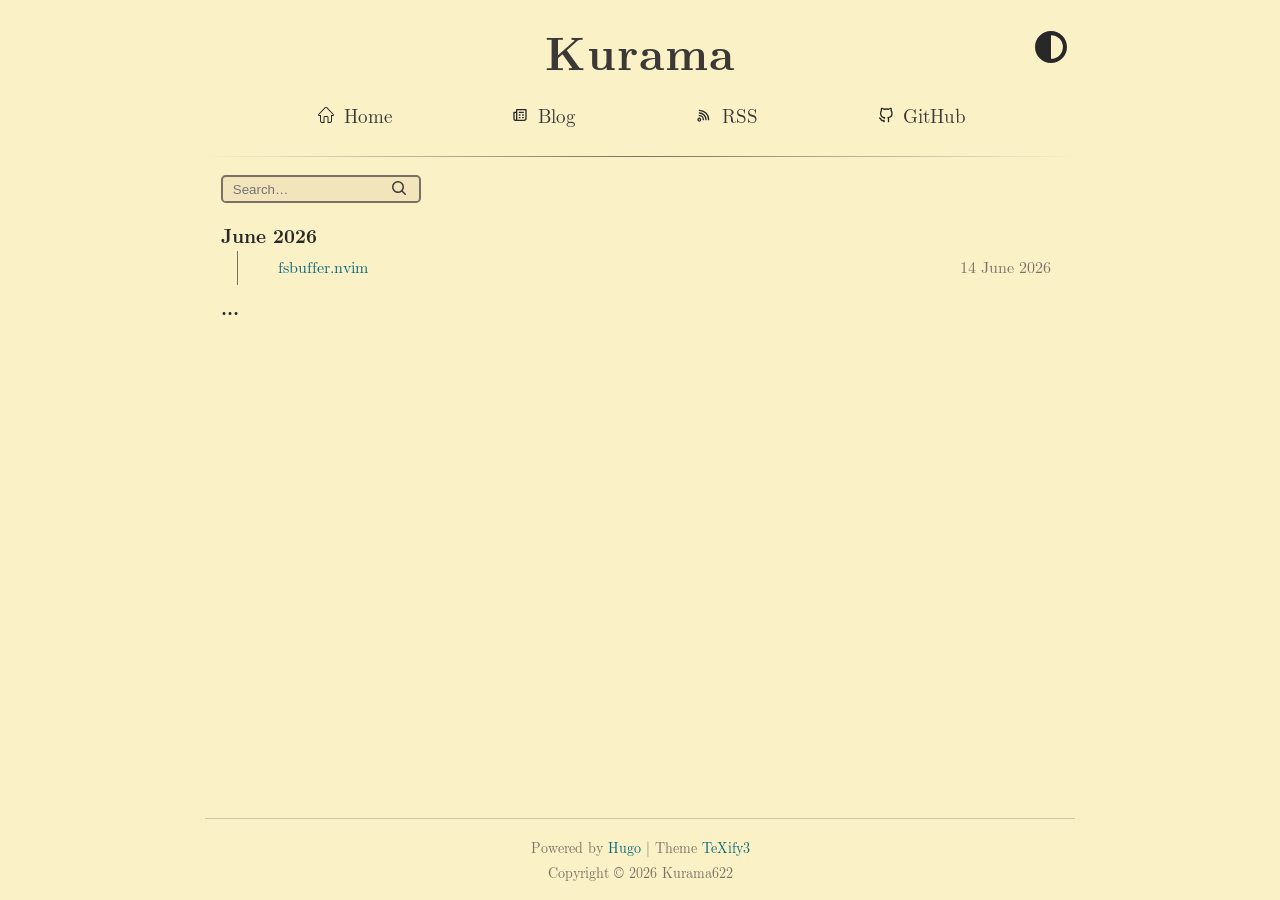
<file: categories/neovim/index.html>
<!DOCTYPE html>
<html lang="en-us" style="font-size: 100%">

<head>
  <meta charset="UTF-8">
  <meta name="viewport" content="width=device-width, initial-scale=1.0">

  
  <meta name="author" content="Kurama622">

  
  
  <meta name="description" content="TeXify3 - A LaTeX-style hugo theme with the gruvbox color scheme for personal blogging">
  

  
  <link rel="apple-touch-icon" sizes="180x180" href="https://kurama622.netlify.app//images/apple-touch-icon.png">
  <link rel="icon" type="image/png" sizes="32x32" href="https://kurama622.netlify.app//images/favicon-32x32.png">
  <link rel="icon" type="image/png" sizes="16x16" href="https://kurama622.netlify.app//images/favicon-16x16.png">

  
  
  <meta name="keywords" content='hugo latex theme blog texify texify2 texify3 michael neuper'>
  

  
  
  

  

  
  

  
  <meta property="og:url" content="https://kurama622.netlify.app/categories/neovim/">
  <meta property="og:site_name" content="kurama&#39;s blog">
  <meta property="og:title" content="Neovim">
  <meta property="og:description" content="TeXify3 - A LaTeX-style hugo theme with the gruvbox color scheme for personal blogging">
  <meta property="og:locale" content="en_us">
  <meta property="og:type" content="website">


  
  <link rel="canonical" href="https://kurama622.netlify.app/categories/neovim/">

  
  
  <link rel="alternate" type="application/rss+xml" href="https://kurama622.netlify.app/categories/neovim/index.xml" title="kurama's blog" />
  
  
  <meta itemprop="name" content="Neovim">
  <meta itemprop="description" content="TeXify3 - A LaTeX-style hugo theme with the gruvbox color scheme for personal blogging">
  <meta itemprop="datePublished" content="2026-06-14T10:56:09+08:00">
  <meta itemprop="dateModified" content="2026-06-14T10:56:09+08:00">

  
  
  
    <link rel="stylesheet" href="/css/common.min.0535ea1bd10c220dd0b433245518579f1f17174fc7bffbece54871b9aae1b88f.css" integrity="sha256-BTXqG9EMIg3QtDMkVRhXnx8XF0/Hv/vs5UhxuarhuI8=" crossorigin="anonymous">
  

  
  
    <link rel="stylesheet" href="/css/content.min.cfb09aa0a649f0f147340d3d3028e28e9e29b9b6e7ee757667ec2852ff91316b.css" integrity="sha256-z7CaoKZJ8PFHNA09MCjijp4pubbn7nV2Z&#43;woUv&#43;RMWs=" crossorigin="anonymous">
  

  
  
  <title>Neovim - kurama&#39;s blog</title>
  

  
  
  <meta name="twitter:card" content="summary">
  <meta name="twitter:title" content="Neovim">
  <meta name="twitter:description" content="TeXify3 - A LaTeX-style hugo theme with the gruvbox color scheme for personal blogging">


  


  <link rel="stylesheet" href="/css/list.min.1826f0222b8387b3e71da4455b8aa8557e6b55d41df10f6d7090de0663c367cc.css" integrity="sha256-GCbwIiuDh7PnHaRFW4qoVX5rVdQd8Q9tcJDeBmPDZ8w=" crossorigin="anonymous">


</head>

<body>
  <div id="wrapper">
    


<header id="header">
  <h1>
    <a href="https://kurama622.netlify.app/">Kurama</a>
    <button id="dark-mode-toggle" class="dark-mode-toggle" aria-label="Toggle theme">
        <svg width="2rem" height="2rem" xmlns="http://www.w3.org/2000/svg" viewBox="0 0 496 496">
        <path fill="currentColor" d="M8,256C8,393,119,504,256,504S504,393,504,256,393,8,256,8,8,119,8,256ZM256,440V72a184,184,0,0,1,0,368Z" transform="translate(-8 -8)"/>
        </svg>
    </button>
  </h1>

  <nav>
    
    <span class="nav-bar-item">
      
        <span class="icon"><svg t="1781273287916" class="icon" viewBox="0 0 1025 1024" version="1.1" xmlns="http://www.w3.org/2000/svg" p-id="18248" width="1em" height="1em"><path d="M992.090881 443.129l-388.66-404.16C579.320881 13.934 546.998881 0.023 512.424881 0.023s-66.896 13.776-91.006 38.946L32.889881 443.129c-40.138 41.728-34.972 77.759-28.348 92.86 4.769 10.731 20.665 40.005 66.63 40.005l56.961 0 0 310.902c0 70.604 50.736 137.104 122.797 137.104l165.454 0L416.383881 694.949c0-35.236-5.298-54.974 30.733-54.974l130.745 0c36.031 0 30.733 19.605 30.733 54.974L608.594881 1024l165.321 0c72.063 0 122.797-66.499 122.797-137.104L896.712881 575.994l56.961 0c45.966 0 61.862-29.407 66.63-40.005C1026.927881 520.888 1032.094881 484.856 992.090881 443.129L992.090881 443.129zM953.676881 512.013 832.601881 512.013l0 374.884c0 35.237-22.784 72.99-58.815 72.99L672.446881 959.887 672.446881 694.949c0-70.604-22.652-118.956-94.717-118.956L446.985881 575.993c-72.063 0-94.717 48.352-94.717 118.956l0 265.069L250.929881 960.018c-36.031 0-58.816-37.754-58.816-72.99L192.113881 512.145 71.038881 512.145c-1.191 0-2.118-4.371-3.047-4.503 2.253-3.843 6.094-13.646 12.452-20.269l388.66-403.895c11.525-12.187 27.95-19.473 43.848-19.34 15.895-0.132 31.262 7.285 42.919 19.34L944.398881 487.24c6.358 6.623 10.199 16.426 12.32 20.269-0.796 0.132-1.856 4.503-3.047 4.503L953.676881 512.013z"></path></svg>
</span>
      
      <a class="link" href="/index.html">Home</a>
    </span>
    
    <span class="nav-bar-item">
      
        <span class="icon"><svg width="1em" height="1em" viewBox="0 0 24 24" xmlns="http://www.w3.org/2000/svg">
<path d="M17,11H16a1,1,0,0,0,0,2h1a1,1,0,0,0,0-2Zm0,4H16a1,1,0,0,0,0,2h1a1,1,0,0,0,0-2ZM11,9h6a1,1,0,0,0,0-2H11a1,1,0,0,0,0,2ZM21,3H7A1,1,0,0,0,6,4V7H3A1,1,0,0,0,2,8V18a3,3,0,0,0,3,3H18a4,4,0,0,0,4-4V4A1,1,0,0,0,21,3ZM6,18a1,1,0,0,1-2,0V9H6Zm14-1a2,2,0,0,1-2,2H7.82A3,3,0,0,0,8,18V5H20Zm-9-4h1a1,1,0,0,0,0-2H11a1,1,0,0,0,0,2Zm0,4h1a1,1,0,0,0,0-2H11a1,1,0,0,0,0,2Z"/></svg>
</span>
      
      <a class="link" href="/posts/">Blog</a>
    </span>
    
    <span class="nav-bar-item">
      
        <span class="icon"><svg width="1em" height="1em" viewBox="0 0 24 24" xmlns="http://www.w3.org/2000/svg">
<path d="M2.88,16.88a3,3,0,0,0,0,4.24,3,3,0,0,0,4.24,0,3,3,0,0,0-4.24-4.24Zm2.83,2.83a1,1,0,0,1-1.42-1.42,1,1,0,0,1,1.42,0A1,1,0,0,1,5.71,19.71ZM5,12a1,1,0,0,0,0,2,5,5,0,0,1,5,5,1,1,0,0,0,2,0,7,7,0,0,0-7-7ZM5,8a1,1,0,0,0,0,2,9,9,0,0,1,9,9,1,1,0,0,0,2,0,11.08,11.08,0,0,0-3.22-7.78A11.08,11.08,0,0,0,5,8Zm10.61.39A15.11,15.11,0,0,0,5,4,1,1,0,0,0,5,6,13,13,0,0,1,18,19a1,1,0,0,0,2,0A15.11,15.11,0,0,0,15.61,8.39Z"/></svg>
</span>
      
      <a class="link" href="/index.xml">RSS</a>
    </span>
    
    <span class="nav-bar-item">
      
        <span class="icon"><svg width="1em" height="1em" viewBox="0 0 24 24" xmlns="http://www.w3.org/2000/svg" data-name="Layer 1">
<path d="M10.07031,20.50291a1.00008,1.00008,0,0,0-1.18115-.9834c-1.30908.24024-2.96191.27637-3.40137-.958a5.70754,5.70754,0,0,0-1.83691-2.415,1.20073,1.20073,0,0,1-.1665-.10938,1,1,0,0,0-.93067-.64551H2.54883a.99965.99965,0,0,0-1,.99512c-.00391.81543.811,1.33789,1.1416,1.51465a4.4408,4.4408,0,0,1,.92383,1.35937c.36426,1.02344,1.42285,2.57617,4.46582,2.376.001.03516.00195.06836.00244.09863l.00439.26758a1,1,0,0,0,2,0l-.00488-.31836C10.07715,21.4951,10.07031,21.22068,10.07031,20.50291Zm10.667-15.126c.03174-.125.063-.26367.09034-.41992a6.27792,6.27792,0,0,0-.40821-3.293,1.002,1.002,0,0,0-.61572-.58007c-.356-.12012-1.67041-.35645-4.18408,1.25a13.86918,13.86918,0,0,0-6.354,0C6.76221.751,5.45459.9658,5.10205,1.07908a.99744.99744,0,0,0-.63135.584,6.3003,6.3003,0,0,0-.40332,3.35644c.02442.12793.05078.2461.07813.35449A6.26928,6.26928,0,0,0,2.89014,9.20311a8.42168,8.42168,0,0,0,.04248.92187c.334,4.60254,3.334,5.98438,5.42431,6.459-.04345.125-.083.25878-.11816.40039a1.00023,1.00023,0,0,0,1.94238.47851,1.6784,1.6784,0,0,1,.46778-.87793.99947.99947,0,0,0-.5459-1.74512c-3.4541-.39453-4.95362-1.80175-5.1792-4.89843a6.61076,6.61076,0,0,1-.03369-.73828,4.25769,4.25769,0,0,1,.91943-2.71289,3.022,3.022,0,0,1,.1958-.23145.99988.99988,0,0,0,.188-1.02441,3.3876,3.3876,0,0,1-.15527-.55567A4.09356,4.09356,0,0,1,6.1167,3.06346a7.54263,7.54263,0,0,1,2.415,1.17968,1.00877,1.00877,0,0,0,.82764.13282,11.77716,11.77716,0,0,1,6.17285.001,1.00549,1.00549,0,0,0,.83056-.13769,7.572,7.572,0,0,1,2.40528-1.19043,4.03977,4.03977,0,0,1,.0874,1.57812,3.205,3.205,0,0,1-.16895.60743.9999.9999,0,0,0,.188,1.02441c.07715.08691.1543.18066.22363.26855A4.12186,4.12186,0,0,1,20,9.20311a7.03888,7.03888,0,0,1-.0376.77734c-.22021,3.05566-1.72558,4.46387-5.1958,4.85937a1,1,0,0,0-.54541,1.7461,1.63079,1.63079,0,0,1,.46631.9082,3.06079,3.06079,0,0,1,.09229.81934v2.334C14.77,21.2949,14.77,21.78025,14.77,22.00291a1,1,0,1,0,2,0c0-.2168,0-.69238.00977-1.33984V18.31346a4.8815,4.8815,0,0,0-.15479-1.31153,4.25638,4.25638,0,0,0-.11621-.416,6.51258,6.51258,0,0,0,5.44531-6.42383A8.69677,8.69677,0,0,0,22,9.20311,6.13062,6.13062,0,0,0,20.7373,5.37693Z"/></svg>
</span>
      
      <a class="link" href="https://github.com/kurama622">GitHub</a>
    </span>
    
  </nav>
</header>
<hr class="head-rule"></hr>
    
<main id="main" class="archive">
  
  <div id="searchbox">
    <form method="get" id="ddgSearch" target="_blank" action="https://duckduckgo.com/">
        <input type="hidden" name="sites" value="https://kurama622.netlify.app/"/>
        <input type="hidden" name="kf" value="-1"> 
        <input type="hidden" name="kh" value="1"> 
        <input type="hidden" name="kae" value="d" > 
        <input type="hidden" name="k1" value="-1" > 
        <input type="text" name="q" placeholder="Search…" aria-label="Search michaelneuper.com on DuckDuckGo"/>
        <button type="submit">
            <svg aria-hidden="true" height="1rem" viewBox="0 0 16 16" version="1.1" width="1rem" data-view-component="true" class="octicon octicon-search Button-visual">
            <path d="M10.68 11.74a6 6 0 0 1-7.922-8.982 6 6 0 0 1 8.982 7.922l3.04 3.04a.749.749 0 0 1-.326 1.275.749.749 0 0 1-.734-.215ZM11.5 7a4.499 4.499 0 1 0-8.997 0A4.499 4.499 0 0 0 11.5 7Z"></path>
            </svg>
          </button>
    </form>
  </div>
    
  
  
  <div class="post-group">
    <h3>June 2026</h3>
    <ul>
      
      <li>
        <a class="post-link" href="/posts/fsbuffer-nvim/">
          <span>fsbuffer.nvim</span>
          <time>14 June 2026</time>
        </a>
      </li>
      
    </ul>
  </div>
  
  <div class="post-group">
    <h3>...</h3>
  </div>
</main>

    <footer id="footer">
  <div>
    <span>Powered by  <a class=link href=https://gohugo.io target=_blank rel=noopener>Hugo</a> | 
Theme <a class=link href=https://codeberg.org/kurama622/texify3 target=_blank rel=noopener>TeXify3</a>
</span>
  </div>
  <div>
    <span>Copyright © 2026 Kurama622</span>
  </div>
</footer>

  </div>

  
  <script src='https://kurama622.netlify.app/js/script.js' defer></script>

  
  

  
  

  
  

</body>

</html>
</file>
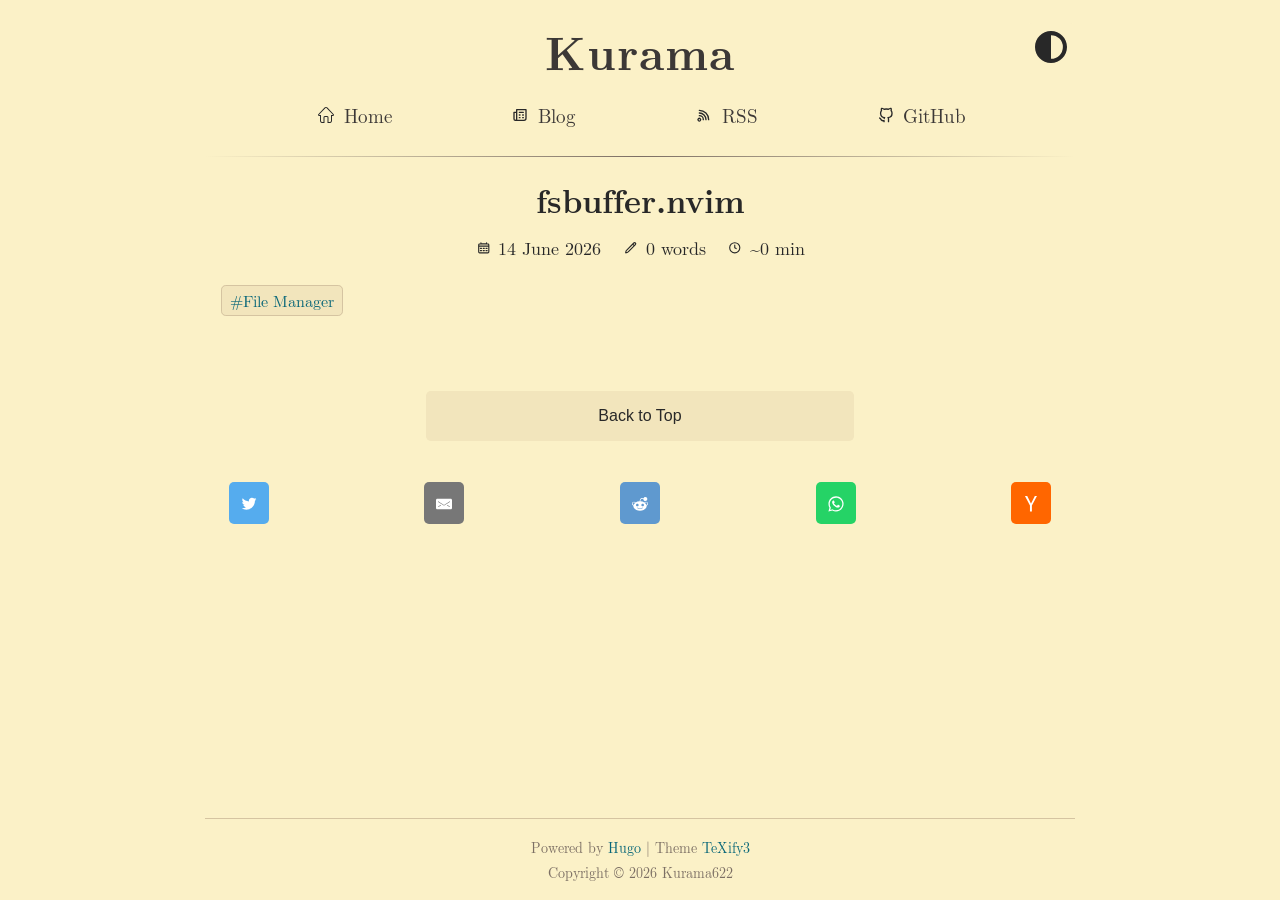
<file: posts/fsbuffer-nvim/index.html>
<!DOCTYPE html>
<html lang="en-us" style="font-size: 100%">

<head>
  <meta charset="UTF-8">
  <meta name="viewport" content="width=device-width, initial-scale=1.0">

  
  <meta name="author" content="Kurama622">

  
  
  <meta name="description" content="A neovim file manager but like a buffer">
  

  
  <link rel="apple-touch-icon" sizes="180x180" href="https://kurama622.netlify.app//images/apple-touch-icon.png">
  <link rel="icon" type="image/png" sizes="32x32" href="https://kurama622.netlify.app//images/favicon-32x32.png">
  <link rel="icon" type="image/png" sizes="16x16" href="https://kurama622.netlify.app//images/favicon-16x16.png">

  
  
  <meta name="keywords" content='hugo latex theme blog texify texify2 texify3 michael neuper'>
  

  
  
  

  

  
  

  
  <meta property="og:url" content="https://kurama622.netlify.app/posts/fsbuffer-nvim/">
  <meta property="og:site_name" content="kurama&#39;s blog">
  <meta property="og:title" content="fsbuffer.nvim">
  <meta property="og:description" content="A neovim file manager but like a buffer">
  <meta property="og:locale" content="en_us">
  <meta property="og:type" content="article">
    <meta property="article:section" content="posts">
    <meta property="article:published_time" content="2026-06-14T10:56:09+08:00">
    <meta property="article:modified_time" content="2026-06-14T10:56:09+08:00">
    <meta property="article:tag" content="File Manager">


  
  <link rel="canonical" href="https://kurama622.netlify.app/posts/fsbuffer-nvim/">

  
  
  
  <meta itemprop="name" content="fsbuffer.nvim">
  <meta itemprop="description" content="A neovim file manager but like a buffer">
  <meta itemprop="datePublished" content="2026-06-14T10:56:09+08:00">
  <meta itemprop="dateModified" content="2026-06-14T10:56:09+08:00">
  <meta itemprop="keywords" content="File Manager">

  
  
  
    <link rel="stylesheet" href="/css/common.min.0535ea1bd10c220dd0b433245518579f1f17174fc7bffbece54871b9aae1b88f.css" integrity="sha256-BTXqG9EMIg3QtDMkVRhXnx8XF0/Hv/vs5UhxuarhuI8=" crossorigin="anonymous">
  

  
  
    <link rel="stylesheet" href="/css/content.min.cfb09aa0a649f0f147340d3d3028e28e9e29b9b6e7ee757667ec2852ff91316b.css" integrity="sha256-z7CaoKZJ8PFHNA09MCjijp4pubbn7nV2Z&#43;woUv&#43;RMWs=" crossorigin="anonymous">
  

  
  
  <title>fsbuffer.nvim - kurama&#39;s blog</title>
  

  
  
  <meta name="twitter:card" content="summary">
  <meta name="twitter:title" content="fsbuffer.nvim">
  <meta name="twitter:description" content="A neovim file manager but like a buffer">


  


  <link rel="stylesheet" href="/css/single.min.be2da7a982252421d90f4578f4b4fbaf28fd3cb622b5b7079aae0999f0ecfeb0.css" integrity="sha256-vi2nqYIlJCHZD0V49LT7ryj9PLYitbcHmq4JmfDs/rA=" crossorigin="anonymous">


  <link rel="stylesheet" href="/css/single.min.78a121b7d7a160420f9daab0ea13add66c37b9c44f27bba07b27207e2b0975d2.css" integrity="sha256-eKEht9ehYEIPnaqw6hOt1mw3ucRPJ7ugeycgfisJddI=" crossorigin="anonymous">


</head>

<body>
  <div id="wrapper">
    


<header id="header">
  <h1>
    <a href="https://kurama622.netlify.app/">Kurama</a>
    <button id="dark-mode-toggle" class="dark-mode-toggle" aria-label="Toggle theme">
        <svg width="2rem" height="2rem" xmlns="http://www.w3.org/2000/svg" viewBox="0 0 496 496">
        <path fill="currentColor" d="M8,256C8,393,119,504,256,504S504,393,504,256,393,8,256,8,8,119,8,256ZM256,440V72a184,184,0,0,1,0,368Z" transform="translate(-8 -8)"/>
        </svg>
    </button>
  </h1>

  <nav>
    
    <span class="nav-bar-item">
      
        <span class="icon"><svg t="1781273287916" class="icon" viewBox="0 0 1025 1024" version="1.1" xmlns="http://www.w3.org/2000/svg" p-id="18248" width="1em" height="1em"><path d="M992.090881 443.129l-388.66-404.16C579.320881 13.934 546.998881 0.023 512.424881 0.023s-66.896 13.776-91.006 38.946L32.889881 443.129c-40.138 41.728-34.972 77.759-28.348 92.86 4.769 10.731 20.665 40.005 66.63 40.005l56.961 0 0 310.902c0 70.604 50.736 137.104 122.797 137.104l165.454 0L416.383881 694.949c0-35.236-5.298-54.974 30.733-54.974l130.745 0c36.031 0 30.733 19.605 30.733 54.974L608.594881 1024l165.321 0c72.063 0 122.797-66.499 122.797-137.104L896.712881 575.994l56.961 0c45.966 0 61.862-29.407 66.63-40.005C1026.927881 520.888 1032.094881 484.856 992.090881 443.129L992.090881 443.129zM953.676881 512.013 832.601881 512.013l0 374.884c0 35.237-22.784 72.99-58.815 72.99L672.446881 959.887 672.446881 694.949c0-70.604-22.652-118.956-94.717-118.956L446.985881 575.993c-72.063 0-94.717 48.352-94.717 118.956l0 265.069L250.929881 960.018c-36.031 0-58.816-37.754-58.816-72.99L192.113881 512.145 71.038881 512.145c-1.191 0-2.118-4.371-3.047-4.503 2.253-3.843 6.094-13.646 12.452-20.269l388.66-403.895c11.525-12.187 27.95-19.473 43.848-19.34 15.895-0.132 31.262 7.285 42.919 19.34L944.398881 487.24c6.358 6.623 10.199 16.426 12.32 20.269-0.796 0.132-1.856 4.503-3.047 4.503L953.676881 512.013z"></path></svg>
</span>
      
      <a class="link" href="/index.html">Home</a>
    </span>
    
    <span class="nav-bar-item">
      
        <span class="icon"><svg width="1em" height="1em" viewBox="0 0 24 24" xmlns="http://www.w3.org/2000/svg">
<path d="M17,11H16a1,1,0,0,0,0,2h1a1,1,0,0,0,0-2Zm0,4H16a1,1,0,0,0,0,2h1a1,1,0,0,0,0-2ZM11,9h6a1,1,0,0,0,0-2H11a1,1,0,0,0,0,2ZM21,3H7A1,1,0,0,0,6,4V7H3A1,1,0,0,0,2,8V18a3,3,0,0,0,3,3H18a4,4,0,0,0,4-4V4A1,1,0,0,0,21,3ZM6,18a1,1,0,0,1-2,0V9H6Zm14-1a2,2,0,0,1-2,2H7.82A3,3,0,0,0,8,18V5H20Zm-9-4h1a1,1,0,0,0,0-2H11a1,1,0,0,0,0,2Zm0,4h1a1,1,0,0,0,0-2H11a1,1,0,0,0,0,2Z"/></svg>
</span>
      
      <a class="link" href="/posts/">Blog</a>
    </span>
    
    <span class="nav-bar-item">
      
        <span class="icon"><svg width="1em" height="1em" viewBox="0 0 24 24" xmlns="http://www.w3.org/2000/svg">
<path d="M2.88,16.88a3,3,0,0,0,0,4.24,3,3,0,0,0,4.24,0,3,3,0,0,0-4.24-4.24Zm2.83,2.83a1,1,0,0,1-1.42-1.42,1,1,0,0,1,1.42,0A1,1,0,0,1,5.71,19.71ZM5,12a1,1,0,0,0,0,2,5,5,0,0,1,5,5,1,1,0,0,0,2,0,7,7,0,0,0-7-7ZM5,8a1,1,0,0,0,0,2,9,9,0,0,1,9,9,1,1,0,0,0,2,0,11.08,11.08,0,0,0-3.22-7.78A11.08,11.08,0,0,0,5,8Zm10.61.39A15.11,15.11,0,0,0,5,4,1,1,0,0,0,5,6,13,13,0,0,1,18,19a1,1,0,0,0,2,0A15.11,15.11,0,0,0,15.61,8.39Z"/></svg>
</span>
      
      <a class="link" href="/index.xml">RSS</a>
    </span>
    
    <span class="nav-bar-item">
      
        <span class="icon"><svg width="1em" height="1em" viewBox="0 0 24 24" xmlns="http://www.w3.org/2000/svg" data-name="Layer 1">
<path d="M10.07031,20.50291a1.00008,1.00008,0,0,0-1.18115-.9834c-1.30908.24024-2.96191.27637-3.40137-.958a5.70754,5.70754,0,0,0-1.83691-2.415,1.20073,1.20073,0,0,1-.1665-.10938,1,1,0,0,0-.93067-.64551H2.54883a.99965.99965,0,0,0-1,.99512c-.00391.81543.811,1.33789,1.1416,1.51465a4.4408,4.4408,0,0,1,.92383,1.35937c.36426,1.02344,1.42285,2.57617,4.46582,2.376.001.03516.00195.06836.00244.09863l.00439.26758a1,1,0,0,0,2,0l-.00488-.31836C10.07715,21.4951,10.07031,21.22068,10.07031,20.50291Zm10.667-15.126c.03174-.125.063-.26367.09034-.41992a6.27792,6.27792,0,0,0-.40821-3.293,1.002,1.002,0,0,0-.61572-.58007c-.356-.12012-1.67041-.35645-4.18408,1.25a13.86918,13.86918,0,0,0-6.354,0C6.76221.751,5.45459.9658,5.10205,1.07908a.99744.99744,0,0,0-.63135.584,6.3003,6.3003,0,0,0-.40332,3.35644c.02442.12793.05078.2461.07813.35449A6.26928,6.26928,0,0,0,2.89014,9.20311a8.42168,8.42168,0,0,0,.04248.92187c.334,4.60254,3.334,5.98438,5.42431,6.459-.04345.125-.083.25878-.11816.40039a1.00023,1.00023,0,0,0,1.94238.47851,1.6784,1.6784,0,0,1,.46778-.87793.99947.99947,0,0,0-.5459-1.74512c-3.4541-.39453-4.95362-1.80175-5.1792-4.89843a6.61076,6.61076,0,0,1-.03369-.73828,4.25769,4.25769,0,0,1,.91943-2.71289,3.022,3.022,0,0,1,.1958-.23145.99988.99988,0,0,0,.188-1.02441,3.3876,3.3876,0,0,1-.15527-.55567A4.09356,4.09356,0,0,1,6.1167,3.06346a7.54263,7.54263,0,0,1,2.415,1.17968,1.00877,1.00877,0,0,0,.82764.13282,11.77716,11.77716,0,0,1,6.17285.001,1.00549,1.00549,0,0,0,.83056-.13769,7.572,7.572,0,0,1,2.40528-1.19043,4.03977,4.03977,0,0,1,.0874,1.57812,3.205,3.205,0,0,1-.16895.60743.9999.9999,0,0,0,.188,1.02441c.07715.08691.1543.18066.22363.26855A4.12186,4.12186,0,0,1,20,9.20311a7.03888,7.03888,0,0,1-.0376.77734c-.22021,3.05566-1.72558,4.46387-5.1958,4.85937a1,1,0,0,0-.54541,1.7461,1.63079,1.63079,0,0,1,.46631.9082,3.06079,3.06079,0,0,1,.09229.81934v2.334C14.77,21.2949,14.77,21.78025,14.77,22.00291a1,1,0,1,0,2,0c0-.2168,0-.69238.00977-1.33984V18.31346a4.8815,4.8815,0,0,0-.15479-1.31153,4.25638,4.25638,0,0,0-.11621-.416,6.51258,6.51258,0,0,0,5.44531-6.42383A8.69677,8.69677,0,0,0,22,9.20311,6.13062,6.13062,0,0,0,20.7373,5.37693Z"/></svg>
</span>
      
      <a class="link" href="https://github.com/kurama622">GitHub</a>
    </span>
    
  </nav>
</header>
<hr class="head-rule"></hr>
    
<main id="main" class="post">
  
  <div class="post-heading">
    <h1 class="post-title">fsbuffer.nvim</h1>
    <div class="publish-metadata">
      
      <svg width="0.75em" height="0.75em" viewBox="0 0 24 24" fill="none" xmlns="http://www.w3.org/2000/svg">
        <path d="M3 9H21M7 3V5M17 3V5M6 13H8M6 17H8M11 13H13M11 17H13M16 13H18M16 17H18M6.2 21H17.8C18.9201 21 19.4802 21 19.908 20.782C20.2843 20.5903 20.5903 20.2843 20.782 19.908C21 19.4802 21 18.9201 21 17.8V8.2C21 7.07989 21 6.51984 20.782 6.09202C20.5903 5.71569 20.2843 5.40973 19.908 5.21799C19.4802 5 18.9201 5 17.8 5H6.2C5.0799 5 4.51984 5 4.09202 5.21799C3.71569 5.40973 3.40973 5.71569 3.21799 6.09202C3 6.51984 3 7.07989 3 8.2V17.8C3 18.9201 3 19.4802 3.21799 19.908C3.40973 20.2843 3.71569 20.5903 4.09202 20.782C4.51984 21 5.07989 21 6.2 21Z" stroke="currentColor" stroke-width="2" stroke-linecap="round" stroke-linejoin="round"/>
      </svg>
      14 June 2026
      
      
        &nbsp;
        <span>
          <svg width="0.75em" height="0.75em" viewBox="0 0 24 24" fill="none" xmlns="http://www.w3.org/2000/svg">
            <path d="M15.4998 5.49994L18.3282 8.32837M3 20.9997L3.04745 20.6675C3.21536 19.4922 3.29932 18.9045 3.49029 18.3558C3.65975 17.8689 3.89124 17.4059 4.17906 16.9783C4.50341 16.4963 4.92319 16.0765 5.76274 15.237L17.4107 3.58896C18.1918 2.80791 19.4581 2.80791 20.2392 3.58896C21.0202 4.37001 21.0202 5.63634 20.2392 6.41739L8.37744 18.2791C7.61579 19.0408 7.23497 19.4216 6.8012 19.7244C6.41618 19.9932 6.00093 20.2159 5.56398 20.3879C5.07171 20.5817 4.54375 20.6882 3.48793 20.9012L3 20.9997Z" stroke="currentColor" stroke-width="2" stroke-linecap="round" stroke-linejoin="round"/>
          </svg>
          0 words
        </span>
      
      
      
        
      
      
        &nbsp;
        <span>
          <svg width="0.75em" height="0.75em" viewBox="0 0 24 24" fill="none" xmlns="http://www.w3.org/2000/svg">
            <path d="M12 7V12L14.5 13.5M21 12C21 16.9706 16.9706 21 12 21C7.02944 21 3 16.9706 3 12C3 7.02944 7.02944 3 12 3C16.9706 3 21 7.02944 21 12Z" stroke="currentColor" stroke-width="2" stroke-linecap="round" stroke-linejoin="round"/>
          </svg>
          ~0 min
        </span>
      
    </div>
  </div>

  
  <div>
    
    <a class="link tag" href='https://kurama622.netlify.app/tags/file-manager'>#File Manager</a>
    
    <br></br>
  </div>
  

  
  
  

  <div class="post-layout ">
    
    <article class="content numbered-subtitles">
      
        
      
    </article>
  </div>
  <button onclick="topFunction()" id="back-to-top" title="Go to top">Back to Top</button>

  

<div id="sharingbuttons">
    
    

    
    
    <a class="resp-sharing-button__link" href="https://twitter.com/intent/tweet/?text=fsbuffer.nvim&amp;url=https%3a%2f%2fkurama622.netlify.app%2fposts%2ffsbuffer-nvim%2f" target="_blank" rel="noopener" aria-label="">
      <div class="resp-sharing-button resp-sharing-button--twitter resp-sharing-button--small"><div aria-hidden="true" class="resp-sharing-button__icon resp-sharing-button__icon--solid">
        <svg xmlns="http://www.w3.org/2000/svg" viewBox="0 0 24 24"><path d="M23.44 4.83c-.8.37-1.5.38-2.22.02.93-.56.98-.96 1.32-2.02-.88.52-1.86.9-2.9 1.1-.82-.88-2-1.43-3.3-1.43-2.5 0-4.55 2.04-4.55 4.54 0 .36.03.7.1 1.04-3.77-.2-7.12-2-9.36-4.75-.4.67-.6 1.45-.6 2.3 0 1.56.8 2.95 2 3.77-.74-.03-1.44-.23-2.05-.57v.06c0 2.2 1.56 4.03 3.64 4.44-.67.2-1.37.2-2.06.08.58 1.8 2.26 3.12 4.25 3.16C5.78 18.1 3.37 18.74 1 18.46c2 1.3 4.4 2.04 6.97 2.04 8.35 0 12.92-6.92 12.92-12.93 0-.2 0-.4-.02-.6.9-.63 1.96-1.22 2.56-2.14z"/></svg>
        </div>
      </div>
    </a>
    

    
    
    <a class="resp-sharing-button__link" href="mailto:?subject=fsbuffer.nvim&amp;body=https%3a%2f%2fkurama622.netlify.app%2fposts%2ffsbuffer-nvim%2f" target="_self" rel="noopener" aria-label="">
      <div class="resp-sharing-button resp-sharing-button--email resp-sharing-button--small"><div aria-hidden="true" class="resp-sharing-button__icon resp-sharing-button__icon--solid">
        <svg xmlns="http://www.w3.org/2000/svg" viewBox="0 0 24 24"><path d="M22 4H2C.9 4 0 4.9 0 6v12c0 1.1.9 2 2 2h20c1.1 0 2-.9 2-2V6c0-1.1-.9-2-2-2zM7.25 14.43l-3.5 2c-.08.05-.17.07-.25.07-.17 0-.34-.1-.43-.25-.14-.24-.06-.55.18-.68l3.5-2c.24-.14.55-.06.68.18.14.24.06.55-.18.68zm4.75.07c-.1 0-.2-.03-.27-.08l-8.5-5.5c-.23-.15-.3-.46-.15-.7.15-.22.46-.3.7-.14L12 13.4l8.23-5.32c.23-.15.54-.08.7.15.14.23.07.54-.16.7l-8.5 5.5c-.08.04-.17.07-.27.07zm8.93 1.75c-.1.16-.26.25-.43.25-.08 0-.17-.02-.25-.07l-3.5-2c-.24-.13-.32-.44-.18-.68s.44-.32.68-.18l3.5 2c.24.13.32.44.18.68z"/></svg>
        </div>
      </div>
    </a>
    

    
    

    
    
    <a class="resp-sharing-button__link" href="https://reddit.com/submit/?url=https%3a%2f%2fkurama622.netlify.app%2fposts%2ffsbuffer-nvim%2f&amp;resubmit=true&amp;title=fsbuffer.nvim" target="_blank" rel="noopener" aria-label="">
      <div class="resp-sharing-button resp-sharing-button--reddit resp-sharing-button--small"><div aria-hidden="true" class="resp-sharing-button__icon resp-sharing-button__icon--solid">
        <svg xmlns="http://www.w3.org/2000/svg" viewBox="0 0 24 24"><path d="M24 11.5c0-1.65-1.35-3-3-3-.96 0-1.86.48-2.42 1.24-1.64-1-3.75-1.64-6.07-1.72.08-1.1.4-3.05 1.52-3.7.72-.4 1.73-.24 3 .5C17.2 6.3 18.46 7.5 20 7.5c1.65 0 3-1.35 3-3s-1.35-3-3-3c-1.38 0-2.54.94-2.88 2.22-1.43-.72-2.64-.8-3.6-.25-1.64.94-1.95 3.47-2 4.55-2.33.08-4.45.7-6.1 1.72C4.86 8.98 3.96 8.5 3 8.5c-1.65 0-3 1.35-3 3 0 1.32.84 2.44 2.05 2.84-.03.22-.05.44-.05.66 0 3.86 4.5 7 10 7s10-3.14 10-7c0-.22-.02-.44-.05-.66 1.2-.4 2.05-1.54 2.05-2.84zM2.3 13.37C1.5 13.07 1 12.35 1 11.5c0-1.1.9-2 2-2 .64 0 1.22.32 1.6.82-1.1.85-1.92 1.9-2.3 3.05zm3.7.13c0-1.1.9-2 2-2s2 .9 2 2-.9 2-2 2-2-.9-2-2zm9.8 4.8c-1.08.63-2.42.96-3.8.96-1.4 0-2.74-.34-3.8-.95-.24-.13-.32-.44-.2-.68.15-.24.46-.32.7-.18 1.83 1.06 4.76 1.06 6.6 0 .23-.13.53-.05.67.2.14.23.06.54-.18.67zm.2-2.8c-1.1 0-2-.9-2-2s.9-2 2-2 2 .9 2 2-.9 2-2 2zm5.7-2.13c-.38-1.16-1.2-2.2-2.3-3.05.38-.5.97-.82 1.6-.82 1.1 0 2 .9 2 2 0 .84-.53 1.57-1.3 1.87z"/></svg>
        </div>
      </div>
    </a>
    

    
    
    <a class="resp-sharing-button__link" href="whatsapp://send?text=https%3a%2f%2fkurama622.netlify.app%2fposts%2ffsbuffer-nvim%2f" target="_blank" rel="noopener" aria-label="">
      <div class="resp-sharing-button resp-sharing-button--whatsapp resp-sharing-button--small"><div aria-hidden="true" class="resp-sharing-button__icon resp-sharing-button__icon--solid">
        <svg xmlns="http://www.w3.org/2000/svg" viewBox="0 0 24 24"><path d="M20.1 3.9C17.9 1.7 15 .5 12 .5 5.8.5.7 5.6.7 11.9c0 2 .5 3.9 1.5 5.6L.6 23.4l6-1.6c1.6.9 3.5 1.3 5.4 1.3 6.3 0 11.4-5.1 11.4-11.4-.1-2.8-1.2-5.7-3.3-7.8zM12 21.4c-1.7 0-3.3-.5-4.8-1.3l-.4-.2-3.5 1 1-3.4L4 17c-1-1.5-1.4-3.2-1.4-5.1 0-5.2 4.2-9.4 9.4-9.4 2.5 0 4.9 1 6.7 2.8 1.8 1.8 2.8 4.2 2.8 6.7-.1 5.2-4.3 9.4-9.5 9.4zm5.1-7.1c-.3-.1-1.7-.9-1.9-1-.3-.1-.5-.1-.7.1-.2.3-.8 1-.9 1.1-.2.2-.3.2-.6.1s-1.2-.5-2.3-1.4c-.9-.8-1.4-1.7-1.6-2-.2-.3 0-.5.1-.6s.3-.3.4-.5c.2-.1.3-.3.4-.5.1-.2 0-.4 0-.5C10 9 9.3 7.6 9 7c-.1-.4-.4-.3-.5-.3h-.6s-.4.1-.7.3c-.3.3-1 1-1 2.4s1 2.8 1.1 3c.1.2 2 3.1 4.9 4.3.7.3 1.2.5 1.6.6.7.2 1.3.2 1.8.1.6-.1 1.7-.7 1.9-1.3.2-.7.2-1.2.2-1.3-.1-.3-.3-.4-.6-.5z"/></svg>
        </div>
      </div>
    </a>
    

    
    
    <a class="resp-sharing-button__link" href="https://news.ycombinator.com/submitlink?u=https%3a%2f%2fkurama622.netlify.app%2fposts%2ffsbuffer-nvim%2f&amp;t=fsbuffer.nvim" target="_blank" rel="noopener" aria-label="">
      <div class="resp-sharing-button resp-sharing-button--hackernews resp-sharing-button--small"><div aria-hidden="true" class="resp-sharing-button__icon resp-sharing-button__icon--solid">
    	<svg xmlns="http://www.w3.org/2000/svg" viewBox="0 0 140 140"><path fill-rule="evenodd" d="M60.94 82.314L17 0h20.08l25.85 52.093c.397.927.86 1.888 1.39 2.883.53.994.995 2.02 1.393 3.08.265.4.463.764.596 1.095.13.334.262.63.395.898.662 1.325 1.26 2.618 1.79 3.877.53 1.26.993 2.42 1.39 3.48 1.06-2.254 2.22-4.673 3.48-7.258 1.26-2.585 2.552-5.27 3.877-8.052L103.49 0h18.69L77.84 83.308v53.087h-16.9v-54.08z"></path></svg>
        </div>
      </div>
    </a>
    

    
    
</div>
  <div class="paginator">
    
    <a></a>
    
    
    <a></a>
    
  </div>
  <div class="comment">
    
    
    
    <script src="https://giscus.app/client.js"
    data-repo="michaelneuper/website"
    data-repo-id="R_kgDOIjPNaQ"
    data-category="General"
    data-category-id="DIC_kwDOIjPNac4CaklA"
    data-mapping="pathname"
    data-strict="0"
    data-reactions-enabled="1"
    data-emit-metadata="0"
    data-input-position="top"
    data-theme="gruvbox"
    data-lang="en"
    data-loading="lazy"
    crossorigin="anonymous"
    async>
</script>

  </div>
  
  
</main>

    <footer id="footer">
  <div>
    <span>Powered by  <a class=link href=https://gohugo.io target=_blank rel=noopener>Hugo</a> | 
Theme <a class=link href=https://codeberg.org/kurama622/texify3 target=_blank rel=noopener>TeXify3</a>
</span>
  </div>
  <div>
    <span>Copyright © 2026 Kurama622</span>
  </div>
</footer>

  </div>

  
  <script src='https://kurama622.netlify.app/js/script.js' defer></script>

  
  

  
  

  
  

</body>

</html>
</file>
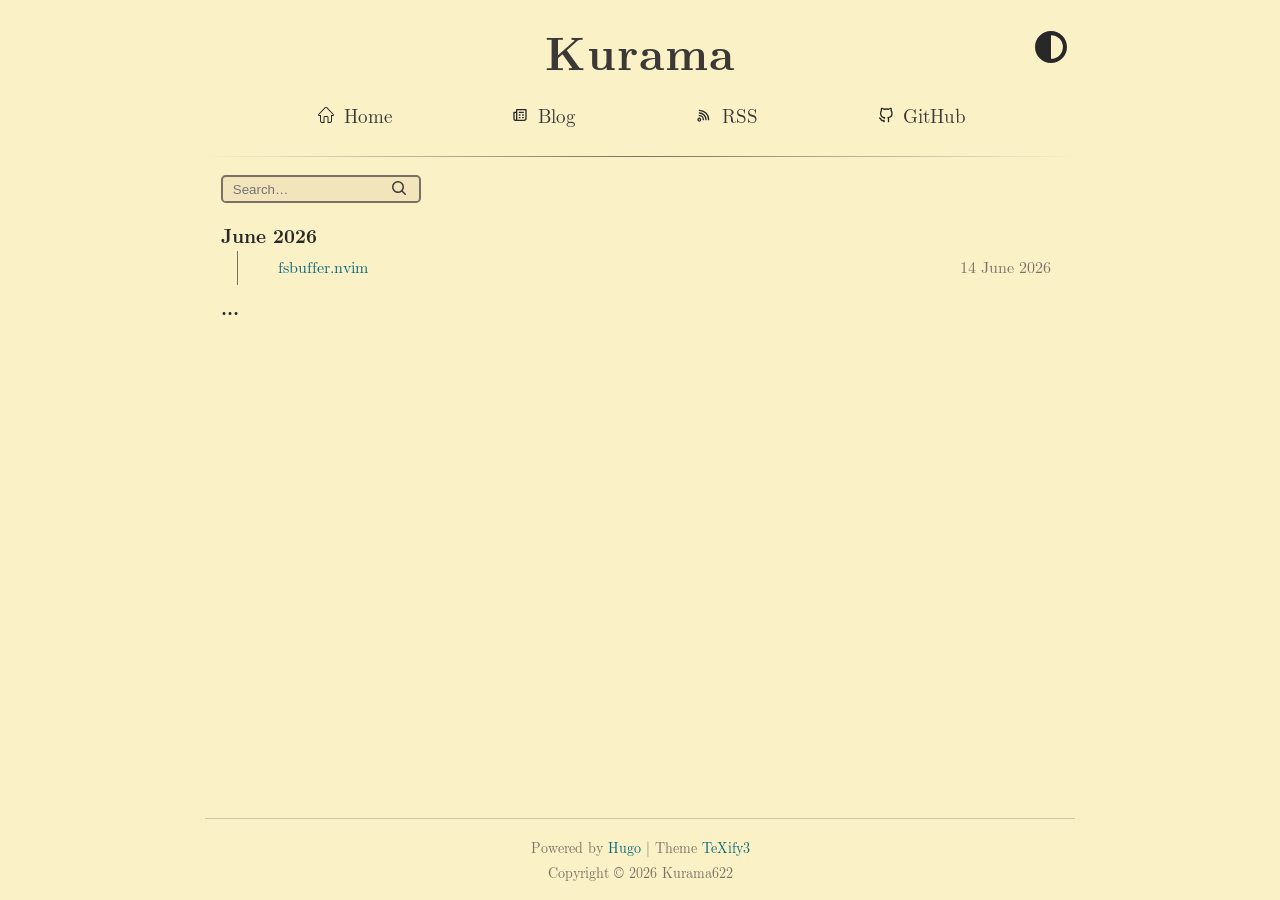
<file: tags/file-manager/index.html>
<!DOCTYPE html>
<html lang="en-us" style="font-size: 100%">

<head>
  <meta charset="UTF-8">
  <meta name="viewport" content="width=device-width, initial-scale=1.0">

  
  <meta name="author" content="Kurama622">

  
  
  <meta name="description" content="TeXify3 - A LaTeX-style hugo theme with the gruvbox color scheme for personal blogging">
  

  
  <link rel="apple-touch-icon" sizes="180x180" href="https://kurama622.netlify.app//images/apple-touch-icon.png">
  <link rel="icon" type="image/png" sizes="32x32" href="https://kurama622.netlify.app//images/favicon-32x32.png">
  <link rel="icon" type="image/png" sizes="16x16" href="https://kurama622.netlify.app//images/favicon-16x16.png">

  
  
  <meta name="keywords" content='hugo latex theme blog texify texify2 texify3 michael neuper'>
  

  
  
  

  

  
  

  
  <meta property="og:url" content="https://kurama622.netlify.app/tags/file-manager/">
  <meta property="og:site_name" content="kurama&#39;s blog">
  <meta property="og:title" content="File Manager">
  <meta property="og:description" content="TeXify3 - A LaTeX-style hugo theme with the gruvbox color scheme for personal blogging">
  <meta property="og:locale" content="en_us">
  <meta property="og:type" content="website">


  
  <link rel="canonical" href="https://kurama622.netlify.app/tags/file-manager/">

  
  
  <link rel="alternate" type="application/rss+xml" href="https://kurama622.netlify.app/tags/file-manager/index.xml" title="kurama's blog" />
  
  
  <meta itemprop="name" content="File Manager">
  <meta itemprop="description" content="TeXify3 - A LaTeX-style hugo theme with the gruvbox color scheme for personal blogging">
  <meta itemprop="datePublished" content="2026-06-14T10:56:09+08:00">
  <meta itemprop="dateModified" content="2026-06-14T10:56:09+08:00">

  
  
  
    <link rel="stylesheet" href="/css/common.min.0535ea1bd10c220dd0b433245518579f1f17174fc7bffbece54871b9aae1b88f.css" integrity="sha256-BTXqG9EMIg3QtDMkVRhXnx8XF0/Hv/vs5UhxuarhuI8=" crossorigin="anonymous">
  

  
  
    <link rel="stylesheet" href="/css/content.min.cfb09aa0a649f0f147340d3d3028e28e9e29b9b6e7ee757667ec2852ff91316b.css" integrity="sha256-z7CaoKZJ8PFHNA09MCjijp4pubbn7nV2Z&#43;woUv&#43;RMWs=" crossorigin="anonymous">
  

  
  
  <title>File Manager - kurama&#39;s blog</title>
  

  
  
  <meta name="twitter:card" content="summary">
  <meta name="twitter:title" content="File Manager">
  <meta name="twitter:description" content="TeXify3 - A LaTeX-style hugo theme with the gruvbox color scheme for personal blogging">


  


  <link rel="stylesheet" href="/css/list.min.1826f0222b8387b3e71da4455b8aa8557e6b55d41df10f6d7090de0663c367cc.css" integrity="sha256-GCbwIiuDh7PnHaRFW4qoVX5rVdQd8Q9tcJDeBmPDZ8w=" crossorigin="anonymous">


</head>

<body>
  <div id="wrapper">
    


<header id="header">
  <h1>
    <a href="https://kurama622.netlify.app/">Kurama</a>
    <button id="dark-mode-toggle" class="dark-mode-toggle" aria-label="Toggle theme">
        <svg width="2rem" height="2rem" xmlns="http://www.w3.org/2000/svg" viewBox="0 0 496 496">
        <path fill="currentColor" d="M8,256C8,393,119,504,256,504S504,393,504,256,393,8,256,8,8,119,8,256ZM256,440V72a184,184,0,0,1,0,368Z" transform="translate(-8 -8)"/>
        </svg>
    </button>
  </h1>

  <nav>
    
    <span class="nav-bar-item">
      
        <span class="icon"><svg t="1781273287916" class="icon" viewBox="0 0 1025 1024" version="1.1" xmlns="http://www.w3.org/2000/svg" p-id="18248" width="1em" height="1em"><path d="M992.090881 443.129l-388.66-404.16C579.320881 13.934 546.998881 0.023 512.424881 0.023s-66.896 13.776-91.006 38.946L32.889881 443.129c-40.138 41.728-34.972 77.759-28.348 92.86 4.769 10.731 20.665 40.005 66.63 40.005l56.961 0 0 310.902c0 70.604 50.736 137.104 122.797 137.104l165.454 0L416.383881 694.949c0-35.236-5.298-54.974 30.733-54.974l130.745 0c36.031 0 30.733 19.605 30.733 54.974L608.594881 1024l165.321 0c72.063 0 122.797-66.499 122.797-137.104L896.712881 575.994l56.961 0c45.966 0 61.862-29.407 66.63-40.005C1026.927881 520.888 1032.094881 484.856 992.090881 443.129L992.090881 443.129zM953.676881 512.013 832.601881 512.013l0 374.884c0 35.237-22.784 72.99-58.815 72.99L672.446881 959.887 672.446881 694.949c0-70.604-22.652-118.956-94.717-118.956L446.985881 575.993c-72.063 0-94.717 48.352-94.717 118.956l0 265.069L250.929881 960.018c-36.031 0-58.816-37.754-58.816-72.99L192.113881 512.145 71.038881 512.145c-1.191 0-2.118-4.371-3.047-4.503 2.253-3.843 6.094-13.646 12.452-20.269l388.66-403.895c11.525-12.187 27.95-19.473 43.848-19.34 15.895-0.132 31.262 7.285 42.919 19.34L944.398881 487.24c6.358 6.623 10.199 16.426 12.32 20.269-0.796 0.132-1.856 4.503-3.047 4.503L953.676881 512.013z"></path></svg>
</span>
      
      <a class="link" href="/index.html">Home</a>
    </span>
    
    <span class="nav-bar-item">
      
        <span class="icon"><svg width="1em" height="1em" viewBox="0 0 24 24" xmlns="http://www.w3.org/2000/svg">
<path d="M17,11H16a1,1,0,0,0,0,2h1a1,1,0,0,0,0-2Zm0,4H16a1,1,0,0,0,0,2h1a1,1,0,0,0,0-2ZM11,9h6a1,1,0,0,0,0-2H11a1,1,0,0,0,0,2ZM21,3H7A1,1,0,0,0,6,4V7H3A1,1,0,0,0,2,8V18a3,3,0,0,0,3,3H18a4,4,0,0,0,4-4V4A1,1,0,0,0,21,3ZM6,18a1,1,0,0,1-2,0V9H6Zm14-1a2,2,0,0,1-2,2H7.82A3,3,0,0,0,8,18V5H20Zm-9-4h1a1,1,0,0,0,0-2H11a1,1,0,0,0,0,2Zm0,4h1a1,1,0,0,0,0-2H11a1,1,0,0,0,0,2Z"/></svg>
</span>
      
      <a class="link" href="/posts/">Blog</a>
    </span>
    
    <span class="nav-bar-item">
      
        <span class="icon"><svg width="1em" height="1em" viewBox="0 0 24 24" xmlns="http://www.w3.org/2000/svg">
<path d="M2.88,16.88a3,3,0,0,0,0,4.24,3,3,0,0,0,4.24,0,3,3,0,0,0-4.24-4.24Zm2.83,2.83a1,1,0,0,1-1.42-1.42,1,1,0,0,1,1.42,0A1,1,0,0,1,5.71,19.71ZM5,12a1,1,0,0,0,0,2,5,5,0,0,1,5,5,1,1,0,0,0,2,0,7,7,0,0,0-7-7ZM5,8a1,1,0,0,0,0,2,9,9,0,0,1,9,9,1,1,0,0,0,2,0,11.08,11.08,0,0,0-3.22-7.78A11.08,11.08,0,0,0,5,8Zm10.61.39A15.11,15.11,0,0,0,5,4,1,1,0,0,0,5,6,13,13,0,0,1,18,19a1,1,0,0,0,2,0A15.11,15.11,0,0,0,15.61,8.39Z"/></svg>
</span>
      
      <a class="link" href="/index.xml">RSS</a>
    </span>
    
    <span class="nav-bar-item">
      
        <span class="icon"><svg width="1em" height="1em" viewBox="0 0 24 24" xmlns="http://www.w3.org/2000/svg" data-name="Layer 1">
<path d="M10.07031,20.50291a1.00008,1.00008,0,0,0-1.18115-.9834c-1.30908.24024-2.96191.27637-3.40137-.958a5.70754,5.70754,0,0,0-1.83691-2.415,1.20073,1.20073,0,0,1-.1665-.10938,1,1,0,0,0-.93067-.64551H2.54883a.99965.99965,0,0,0-1,.99512c-.00391.81543.811,1.33789,1.1416,1.51465a4.4408,4.4408,0,0,1,.92383,1.35937c.36426,1.02344,1.42285,2.57617,4.46582,2.376.001.03516.00195.06836.00244.09863l.00439.26758a1,1,0,0,0,2,0l-.00488-.31836C10.07715,21.4951,10.07031,21.22068,10.07031,20.50291Zm10.667-15.126c.03174-.125.063-.26367.09034-.41992a6.27792,6.27792,0,0,0-.40821-3.293,1.002,1.002,0,0,0-.61572-.58007c-.356-.12012-1.67041-.35645-4.18408,1.25a13.86918,13.86918,0,0,0-6.354,0C6.76221.751,5.45459.9658,5.10205,1.07908a.99744.99744,0,0,0-.63135.584,6.3003,6.3003,0,0,0-.40332,3.35644c.02442.12793.05078.2461.07813.35449A6.26928,6.26928,0,0,0,2.89014,9.20311a8.42168,8.42168,0,0,0,.04248.92187c.334,4.60254,3.334,5.98438,5.42431,6.459-.04345.125-.083.25878-.11816.40039a1.00023,1.00023,0,0,0,1.94238.47851,1.6784,1.6784,0,0,1,.46778-.87793.99947.99947,0,0,0-.5459-1.74512c-3.4541-.39453-4.95362-1.80175-5.1792-4.89843a6.61076,6.61076,0,0,1-.03369-.73828,4.25769,4.25769,0,0,1,.91943-2.71289,3.022,3.022,0,0,1,.1958-.23145.99988.99988,0,0,0,.188-1.02441,3.3876,3.3876,0,0,1-.15527-.55567A4.09356,4.09356,0,0,1,6.1167,3.06346a7.54263,7.54263,0,0,1,2.415,1.17968,1.00877,1.00877,0,0,0,.82764.13282,11.77716,11.77716,0,0,1,6.17285.001,1.00549,1.00549,0,0,0,.83056-.13769,7.572,7.572,0,0,1,2.40528-1.19043,4.03977,4.03977,0,0,1,.0874,1.57812,3.205,3.205,0,0,1-.16895.60743.9999.9999,0,0,0,.188,1.02441c.07715.08691.1543.18066.22363.26855A4.12186,4.12186,0,0,1,20,9.20311a7.03888,7.03888,0,0,1-.0376.77734c-.22021,3.05566-1.72558,4.46387-5.1958,4.85937a1,1,0,0,0-.54541,1.7461,1.63079,1.63079,0,0,1,.46631.9082,3.06079,3.06079,0,0,1,.09229.81934v2.334C14.77,21.2949,14.77,21.78025,14.77,22.00291a1,1,0,1,0,2,0c0-.2168,0-.69238.00977-1.33984V18.31346a4.8815,4.8815,0,0,0-.15479-1.31153,4.25638,4.25638,0,0,0-.11621-.416,6.51258,6.51258,0,0,0,5.44531-6.42383A8.69677,8.69677,0,0,0,22,9.20311,6.13062,6.13062,0,0,0,20.7373,5.37693Z"/></svg>
</span>
      
      <a class="link" href="https://github.com/kurama622">GitHub</a>
    </span>
    
  </nav>
</header>
<hr class="head-rule"></hr>
    
<main id="main" class="archive">
  
  <div id="searchbox">
    <form method="get" id="ddgSearch" target="_blank" action="https://duckduckgo.com/">
        <input type="hidden" name="sites" value="https://kurama622.netlify.app/"/>
        <input type="hidden" name="kf" value="-1"> 
        <input type="hidden" name="kh" value="1"> 
        <input type="hidden" name="kae" value="d" > 
        <input type="hidden" name="k1" value="-1" > 
        <input type="text" name="q" placeholder="Search…" aria-label="Search michaelneuper.com on DuckDuckGo"/>
        <button type="submit">
            <svg aria-hidden="true" height="1rem" viewBox="0 0 16 16" version="1.1" width="1rem" data-view-component="true" class="octicon octicon-search Button-visual">
            <path d="M10.68 11.74a6 6 0 0 1-7.922-8.982 6 6 0 0 1 8.982 7.922l3.04 3.04a.749.749 0 0 1-.326 1.275.749.749 0 0 1-.734-.215ZM11.5 7a4.499 4.499 0 1 0-8.997 0A4.499 4.499 0 0 0 11.5 7Z"></path>
            </svg>
          </button>
    </form>
  </div>
    
  
  
  <div class="post-group">
    <h3>June 2026</h3>
    <ul>
      
      <li>
        <a class="post-link" href="/posts/fsbuffer-nvim/">
          <span>fsbuffer.nvim</span>
          <time>14 June 2026</time>
        </a>
      </li>
      
    </ul>
  </div>
  
  <div class="post-group">
    <h3>...</h3>
  </div>
</main>

    <footer id="footer">
  <div>
    <span>Powered by  <a class=link href=https://gohugo.io target=_blank rel=noopener>Hugo</a> | 
Theme <a class=link href=https://codeberg.org/kurama622/texify3 target=_blank rel=noopener>TeXify3</a>
</span>
  </div>
  <div>
    <span>Copyright © 2026 Kurama622</span>
  </div>
</footer>

  </div>

  
  <script src='https://kurama622.netlify.app/js/script.js' defer></script>

  
  

  
  

  
  

</body>

</html>
</file>
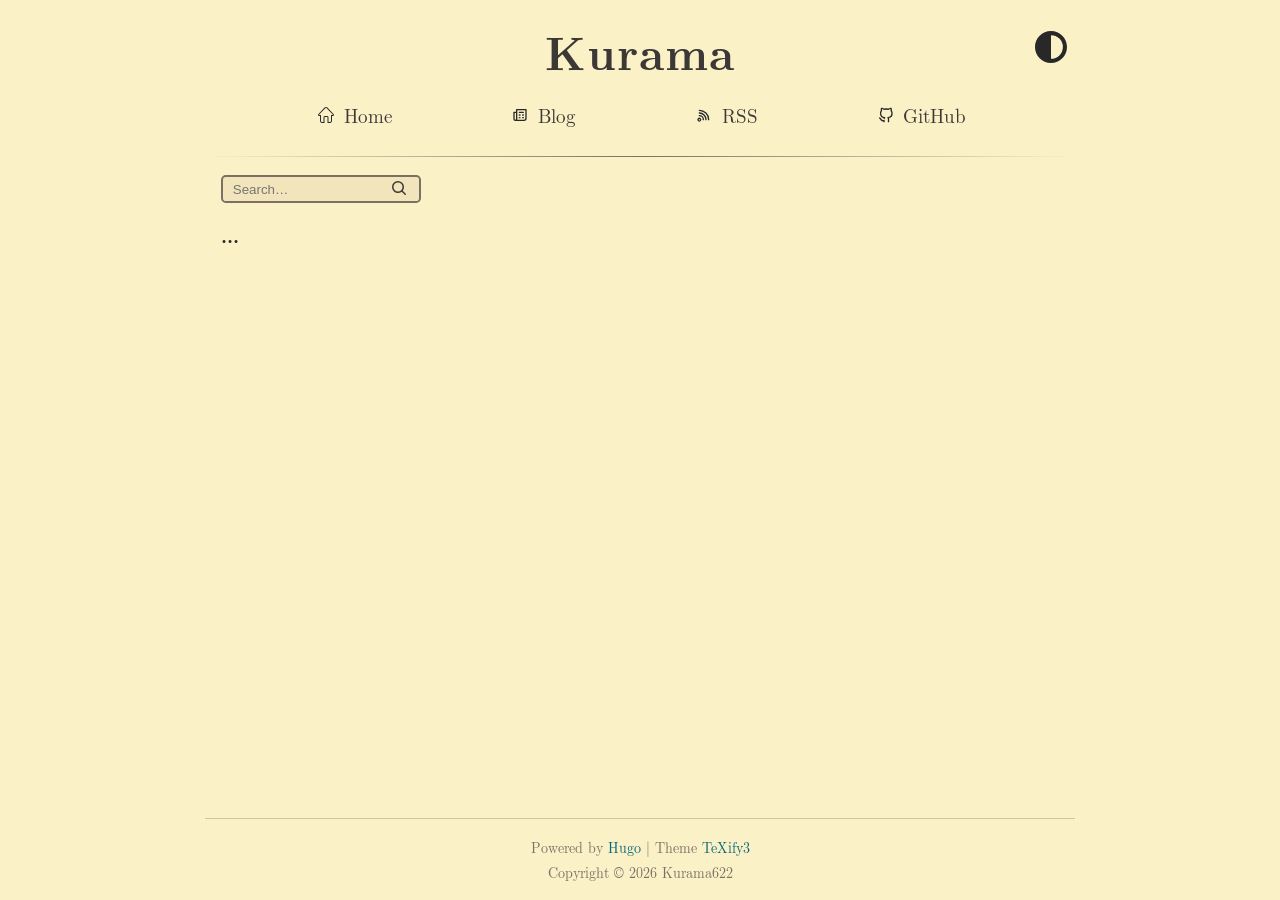
<file: tags/gdb/index.html>
<!DOCTYPE html>
<html lang="en-us" style="font-size: 100%">

<head>
  <meta charset="UTF-8">
  <meta name="viewport" content="width=device-width, initial-scale=1.0">

  
  <meta name="author" content="Kurama622">

  
  
  <meta name="description" content="TeXify3 - A LaTeX-style hugo theme with the gruvbox color scheme for personal blogging">
  

  
  <link rel="apple-touch-icon" sizes="180x180" href="https://kurama622.netlify.app//images/apple-touch-icon.png">
  <link rel="icon" type="image/png" sizes="32x32" href="https://kurama622.netlify.app//images/favicon-32x32.png">
  <link rel="icon" type="image/png" sizes="16x16" href="https://kurama622.netlify.app//images/favicon-16x16.png">

  
  
  <meta name="keywords" content='hugo latex theme blog texify texify2 texify3 michael neuper'>
  

  
  
  

  

  
  

  
  <meta property="og:url" content="https://kurama622.netlify.app/tags/gdb/">
  <meta property="og:site_name" content="kurama&#39;s blog">
  <meta property="og:title" content="Gdb">
  <meta property="og:description" content="TeXify3 - A LaTeX-style hugo theme with the gruvbox color scheme for personal blogging">
  <meta property="og:locale" content="en_us">
  <meta property="og:type" content="website">


  
  <link rel="canonical" href="https://kurama622.netlify.app/tags/gdb/">

  
  
  <link rel="alternate" type="application/rss+xml" href="https://kurama622.netlify.app/tags/gdb/index.xml" title="kurama's blog" />
  
  
  <meta itemprop="name" content="Gdb">
  <meta itemprop="description" content="TeXify3 - A LaTeX-style hugo theme with the gruvbox color scheme for personal blogging">

  
  
  
    <link rel="stylesheet" href="/css/common.min.0535ea1bd10c220dd0b433245518579f1f17174fc7bffbece54871b9aae1b88f.css" integrity="sha256-BTXqG9EMIg3QtDMkVRhXnx8XF0/Hv/vs5UhxuarhuI8=" crossorigin="anonymous">
  

  
  
    <link rel="stylesheet" href="/css/content.min.cfb09aa0a649f0f147340d3d3028e28e9e29b9b6e7ee757667ec2852ff91316b.css" integrity="sha256-z7CaoKZJ8PFHNA09MCjijp4pubbn7nV2Z&#43;woUv&#43;RMWs=" crossorigin="anonymous">
  

  
  
  <title>Gdb - kurama&#39;s blog</title>
  

  
  
  <meta name="twitter:card" content="summary">
  <meta name="twitter:title" content="Gdb">
  <meta name="twitter:description" content="TeXify3 - A LaTeX-style hugo theme with the gruvbox color scheme for personal blogging">


  


  <link rel="stylesheet" href="/css/list.min.1826f0222b8387b3e71da4455b8aa8557e6b55d41df10f6d7090de0663c367cc.css" integrity="sha256-GCbwIiuDh7PnHaRFW4qoVX5rVdQd8Q9tcJDeBmPDZ8w=" crossorigin="anonymous">


</head>

<body>
  <div id="wrapper">
    


<header id="header">
  <h1>
    <a href="https://kurama622.netlify.app/">Kurama</a>
    <button id="dark-mode-toggle" class="dark-mode-toggle" aria-label="Toggle theme">
        <svg width="2rem" height="2rem" xmlns="http://www.w3.org/2000/svg" viewBox="0 0 496 496">
        <path fill="currentColor" d="M8,256C8,393,119,504,256,504S504,393,504,256,393,8,256,8,8,119,8,256ZM256,440V72a184,184,0,0,1,0,368Z" transform="translate(-8 -8)"/>
        </svg>
    </button>
  </h1>

  <nav>
    
    <span class="nav-bar-item">
      
        <span class="icon"><svg t="1781273287916" class="icon" viewBox="0 0 1025 1024" version="1.1" xmlns="http://www.w3.org/2000/svg" p-id="18248" width="1em" height="1em"><path d="M992.090881 443.129l-388.66-404.16C579.320881 13.934 546.998881 0.023 512.424881 0.023s-66.896 13.776-91.006 38.946L32.889881 443.129c-40.138 41.728-34.972 77.759-28.348 92.86 4.769 10.731 20.665 40.005 66.63 40.005l56.961 0 0 310.902c0 70.604 50.736 137.104 122.797 137.104l165.454 0L416.383881 694.949c0-35.236-5.298-54.974 30.733-54.974l130.745 0c36.031 0 30.733 19.605 30.733 54.974L608.594881 1024l165.321 0c72.063 0 122.797-66.499 122.797-137.104L896.712881 575.994l56.961 0c45.966 0 61.862-29.407 66.63-40.005C1026.927881 520.888 1032.094881 484.856 992.090881 443.129L992.090881 443.129zM953.676881 512.013 832.601881 512.013l0 374.884c0 35.237-22.784 72.99-58.815 72.99L672.446881 959.887 672.446881 694.949c0-70.604-22.652-118.956-94.717-118.956L446.985881 575.993c-72.063 0-94.717 48.352-94.717 118.956l0 265.069L250.929881 960.018c-36.031 0-58.816-37.754-58.816-72.99L192.113881 512.145 71.038881 512.145c-1.191 0-2.118-4.371-3.047-4.503 2.253-3.843 6.094-13.646 12.452-20.269l388.66-403.895c11.525-12.187 27.95-19.473 43.848-19.34 15.895-0.132 31.262 7.285 42.919 19.34L944.398881 487.24c6.358 6.623 10.199 16.426 12.32 20.269-0.796 0.132-1.856 4.503-3.047 4.503L953.676881 512.013z"></path></svg>
</span>
      
      <a class="link" href="/index.html">Home</a>
    </span>
    
    <span class="nav-bar-item">
      
        <span class="icon"><svg width="1em" height="1em" viewBox="0 0 24 24" xmlns="http://www.w3.org/2000/svg">
<path d="M17,11H16a1,1,0,0,0,0,2h1a1,1,0,0,0,0-2Zm0,4H16a1,1,0,0,0,0,2h1a1,1,0,0,0,0-2ZM11,9h6a1,1,0,0,0,0-2H11a1,1,0,0,0,0,2ZM21,3H7A1,1,0,0,0,6,4V7H3A1,1,0,0,0,2,8V18a3,3,0,0,0,3,3H18a4,4,0,0,0,4-4V4A1,1,0,0,0,21,3ZM6,18a1,1,0,0,1-2,0V9H6Zm14-1a2,2,0,0,1-2,2H7.82A3,3,0,0,0,8,18V5H20Zm-9-4h1a1,1,0,0,0,0-2H11a1,1,0,0,0,0,2Zm0,4h1a1,1,0,0,0,0-2H11a1,1,0,0,0,0,2Z"/></svg>
</span>
      
      <a class="link" href="/posts/">Blog</a>
    </span>
    
    <span class="nav-bar-item">
      
        <span class="icon"><svg width="1em" height="1em" viewBox="0 0 24 24" xmlns="http://www.w3.org/2000/svg">
<path d="M2.88,16.88a3,3,0,0,0,0,4.24,3,3,0,0,0,4.24,0,3,3,0,0,0-4.24-4.24Zm2.83,2.83a1,1,0,0,1-1.42-1.42,1,1,0,0,1,1.42,0A1,1,0,0,1,5.71,19.71ZM5,12a1,1,0,0,0,0,2,5,5,0,0,1,5,5,1,1,0,0,0,2,0,7,7,0,0,0-7-7ZM5,8a1,1,0,0,0,0,2,9,9,0,0,1,9,9,1,1,0,0,0,2,0,11.08,11.08,0,0,0-3.22-7.78A11.08,11.08,0,0,0,5,8Zm10.61.39A15.11,15.11,0,0,0,5,4,1,1,0,0,0,5,6,13,13,0,0,1,18,19a1,1,0,0,0,2,0A15.11,15.11,0,0,0,15.61,8.39Z"/></svg>
</span>
      
      <a class="link" href="/index.xml">RSS</a>
    </span>
    
    <span class="nav-bar-item">
      
        <span class="icon"><svg width="1em" height="1em" viewBox="0 0 24 24" xmlns="http://www.w3.org/2000/svg" data-name="Layer 1">
<path d="M10.07031,20.50291a1.00008,1.00008,0,0,0-1.18115-.9834c-1.30908.24024-2.96191.27637-3.40137-.958a5.70754,5.70754,0,0,0-1.83691-2.415,1.20073,1.20073,0,0,1-.1665-.10938,1,1,0,0,0-.93067-.64551H2.54883a.99965.99965,0,0,0-1,.99512c-.00391.81543.811,1.33789,1.1416,1.51465a4.4408,4.4408,0,0,1,.92383,1.35937c.36426,1.02344,1.42285,2.57617,4.46582,2.376.001.03516.00195.06836.00244.09863l.00439.26758a1,1,0,0,0,2,0l-.00488-.31836C10.07715,21.4951,10.07031,21.22068,10.07031,20.50291Zm10.667-15.126c.03174-.125.063-.26367.09034-.41992a6.27792,6.27792,0,0,0-.40821-3.293,1.002,1.002,0,0,0-.61572-.58007c-.356-.12012-1.67041-.35645-4.18408,1.25a13.86918,13.86918,0,0,0-6.354,0C6.76221.751,5.45459.9658,5.10205,1.07908a.99744.99744,0,0,0-.63135.584,6.3003,6.3003,0,0,0-.40332,3.35644c.02442.12793.05078.2461.07813.35449A6.26928,6.26928,0,0,0,2.89014,9.20311a8.42168,8.42168,0,0,0,.04248.92187c.334,4.60254,3.334,5.98438,5.42431,6.459-.04345.125-.083.25878-.11816.40039a1.00023,1.00023,0,0,0,1.94238.47851,1.6784,1.6784,0,0,1,.46778-.87793.99947.99947,0,0,0-.5459-1.74512c-3.4541-.39453-4.95362-1.80175-5.1792-4.89843a6.61076,6.61076,0,0,1-.03369-.73828,4.25769,4.25769,0,0,1,.91943-2.71289,3.022,3.022,0,0,1,.1958-.23145.99988.99988,0,0,0,.188-1.02441,3.3876,3.3876,0,0,1-.15527-.55567A4.09356,4.09356,0,0,1,6.1167,3.06346a7.54263,7.54263,0,0,1,2.415,1.17968,1.00877,1.00877,0,0,0,.82764.13282,11.77716,11.77716,0,0,1,6.17285.001,1.00549,1.00549,0,0,0,.83056-.13769,7.572,7.572,0,0,1,2.40528-1.19043,4.03977,4.03977,0,0,1,.0874,1.57812,3.205,3.205,0,0,1-.16895.60743.9999.9999,0,0,0,.188,1.02441c.07715.08691.1543.18066.22363.26855A4.12186,4.12186,0,0,1,20,9.20311a7.03888,7.03888,0,0,1-.0376.77734c-.22021,3.05566-1.72558,4.46387-5.1958,4.85937a1,1,0,0,0-.54541,1.7461,1.63079,1.63079,0,0,1,.46631.9082,3.06079,3.06079,0,0,1,.09229.81934v2.334C14.77,21.2949,14.77,21.78025,14.77,22.00291a1,1,0,1,0,2,0c0-.2168,0-.69238.00977-1.33984V18.31346a4.8815,4.8815,0,0,0-.15479-1.31153,4.25638,4.25638,0,0,0-.11621-.416,6.51258,6.51258,0,0,0,5.44531-6.42383A8.69677,8.69677,0,0,0,22,9.20311,6.13062,6.13062,0,0,0,20.7373,5.37693Z"/></svg>
</span>
      
      <a class="link" href="https://github.com/kurama622">GitHub</a>
    </span>
    
  </nav>
</header>
<hr class="head-rule"></hr>
    
<main id="main" class="archive">
  
  <div id="searchbox">
    <form method="get" id="ddgSearch" target="_blank" action="https://duckduckgo.com/">
        <input type="hidden" name="sites" value="https://kurama622.netlify.app/"/>
        <input type="hidden" name="kf" value="-1"> 
        <input type="hidden" name="kh" value="1"> 
        <input type="hidden" name="kae" value="d" > 
        <input type="hidden" name="k1" value="-1" > 
        <input type="text" name="q" placeholder="Search…" aria-label="Search michaelneuper.com on DuckDuckGo"/>
        <button type="submit">
            <svg aria-hidden="true" height="1rem" viewBox="0 0 16 16" version="1.1" width="1rem" data-view-component="true" class="octicon octicon-search Button-visual">
            <path d="M10.68 11.74a6 6 0 0 1-7.922-8.982 6 6 0 0 1 8.982 7.922l3.04 3.04a.749.749 0 0 1-.326 1.275.749.749 0 0 1-.734-.215ZM11.5 7a4.499 4.499 0 1 0-8.997 0A4.499 4.499 0 0 0 11.5 7Z"></path>
            </svg>
          </button>
    </form>
  </div>
    
  
  
  <div class="post-group">
    <h3>...</h3>
  </div>
</main>

    <footer id="footer">
  <div>
    <span>Powered by  <a class=link href=https://gohugo.io target=_blank rel=noopener>Hugo</a> | 
Theme <a class=link href=https://codeberg.org/kurama622/texify3 target=_blank rel=noopener>TeXify3</a>
</span>
  </div>
  <div>
    <span>Copyright © 2026 Kurama622</span>
  </div>
</footer>

  </div>

  
  <script src='https://kurama622.netlify.app/js/script.js' defer></script>

  
  

  
  

  
  

</body>

</html>
</file>
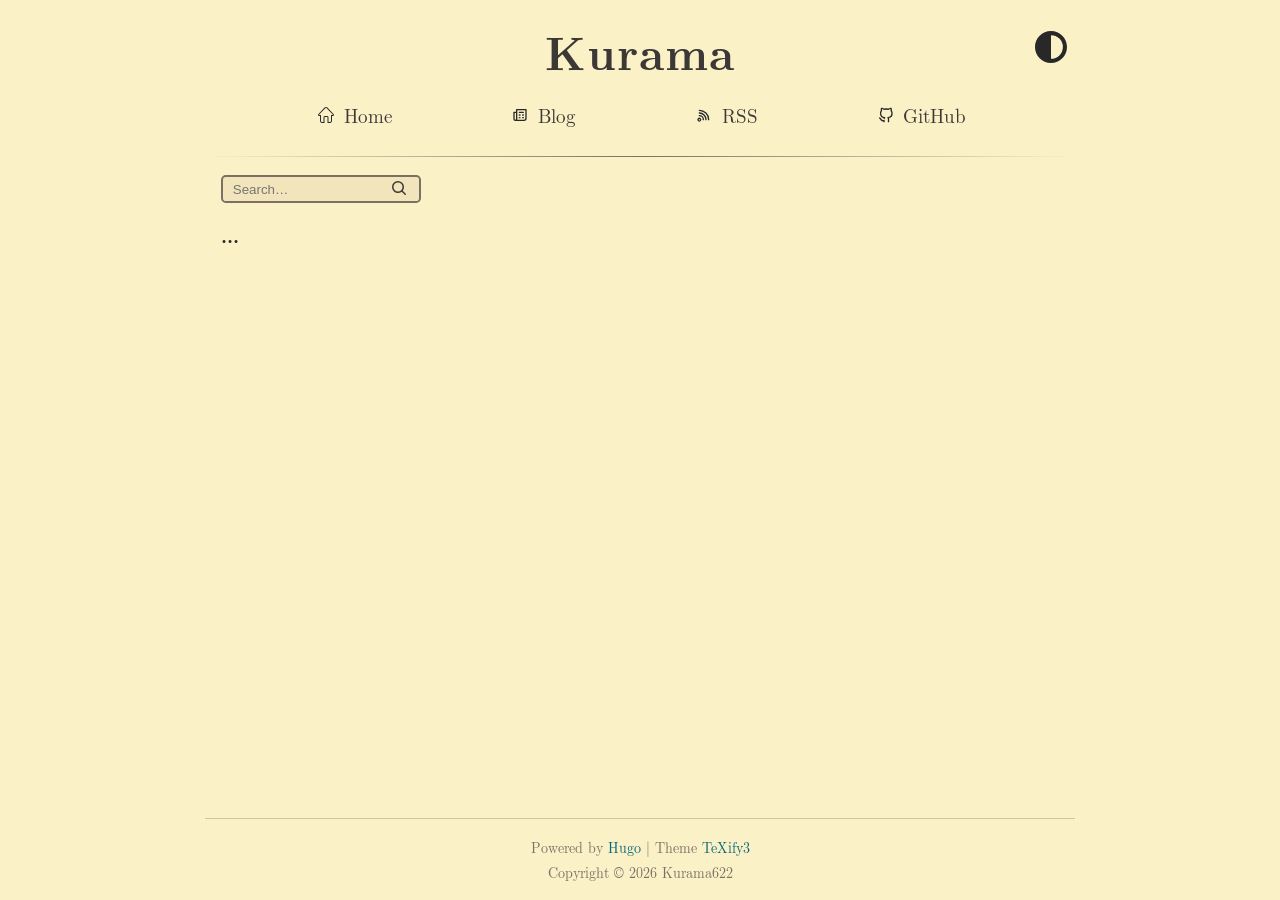
<file: tags/treesitter/index.html>
<!DOCTYPE html>
<html lang="en-us" style="font-size: 100%">

<head>
  <meta charset="UTF-8">
  <meta name="viewport" content="width=device-width, initial-scale=1.0">

  
  <meta name="author" content="Kurama622">

  
  
  <meta name="description" content="TeXify3 - A LaTeX-style hugo theme with the gruvbox color scheme for personal blogging">
  

  
  <link rel="apple-touch-icon" sizes="180x180" href="https://kurama622.netlify.app//images/apple-touch-icon.png">
  <link rel="icon" type="image/png" sizes="32x32" href="https://kurama622.netlify.app//images/favicon-32x32.png">
  <link rel="icon" type="image/png" sizes="16x16" href="https://kurama622.netlify.app//images/favicon-16x16.png">

  
  
  <meta name="keywords" content='hugo latex theme blog texify texify2 texify3 michael neuper'>
  

  
  
  

  

  
  

  
  <meta property="og:url" content="https://kurama622.netlify.app/tags/treesitter/">
  <meta property="og:site_name" content="kurama&#39;s blog">
  <meta property="og:title" content="Treesitter">
  <meta property="og:description" content="TeXify3 - A LaTeX-style hugo theme with the gruvbox color scheme for personal blogging">
  <meta property="og:locale" content="en_us">
  <meta property="og:type" content="website">


  
  <link rel="canonical" href="https://kurama622.netlify.app/tags/treesitter/">

  
  
  <link rel="alternate" type="application/rss+xml" href="https://kurama622.netlify.app/tags/treesitter/index.xml" title="kurama's blog" />
  
  
  <meta itemprop="name" content="Treesitter">
  <meta itemprop="description" content="TeXify3 - A LaTeX-style hugo theme with the gruvbox color scheme for personal blogging">

  
  
  
    <link rel="stylesheet" href="/css/common.min.0535ea1bd10c220dd0b433245518579f1f17174fc7bffbece54871b9aae1b88f.css" integrity="sha256-BTXqG9EMIg3QtDMkVRhXnx8XF0/Hv/vs5UhxuarhuI8=" crossorigin="anonymous">
  

  
  
    <link rel="stylesheet" href="/css/content.min.cfb09aa0a649f0f147340d3d3028e28e9e29b9b6e7ee757667ec2852ff91316b.css" integrity="sha256-z7CaoKZJ8PFHNA09MCjijp4pubbn7nV2Z&#43;woUv&#43;RMWs=" crossorigin="anonymous">
  

  
  
  <title>Treesitter - kurama&#39;s blog</title>
  

  
  
  <meta name="twitter:card" content="summary">
  <meta name="twitter:title" content="Treesitter">
  <meta name="twitter:description" content="TeXify3 - A LaTeX-style hugo theme with the gruvbox color scheme for personal blogging">


  


  <link rel="stylesheet" href="/css/list.min.1826f0222b8387b3e71da4455b8aa8557e6b55d41df10f6d7090de0663c367cc.css" integrity="sha256-GCbwIiuDh7PnHaRFW4qoVX5rVdQd8Q9tcJDeBmPDZ8w=" crossorigin="anonymous">


</head>

<body>
  <div id="wrapper">
    


<header id="header">
  <h1>
    <a href="https://kurama622.netlify.app/">Kurama</a>
    <button id="dark-mode-toggle" class="dark-mode-toggle" aria-label="Toggle theme">
        <svg width="2rem" height="2rem" xmlns="http://www.w3.org/2000/svg" viewBox="0 0 496 496">
        <path fill="currentColor" d="M8,256C8,393,119,504,256,504S504,393,504,256,393,8,256,8,8,119,8,256ZM256,440V72a184,184,0,0,1,0,368Z" transform="translate(-8 -8)"/>
        </svg>
    </button>
  </h1>

  <nav>
    
    <span class="nav-bar-item">
      
        <span class="icon"><svg t="1781273287916" class="icon" viewBox="0 0 1025 1024" version="1.1" xmlns="http://www.w3.org/2000/svg" p-id="18248" width="1em" height="1em"><path d="M992.090881 443.129l-388.66-404.16C579.320881 13.934 546.998881 0.023 512.424881 0.023s-66.896 13.776-91.006 38.946L32.889881 443.129c-40.138 41.728-34.972 77.759-28.348 92.86 4.769 10.731 20.665 40.005 66.63 40.005l56.961 0 0 310.902c0 70.604 50.736 137.104 122.797 137.104l165.454 0L416.383881 694.949c0-35.236-5.298-54.974 30.733-54.974l130.745 0c36.031 0 30.733 19.605 30.733 54.974L608.594881 1024l165.321 0c72.063 0 122.797-66.499 122.797-137.104L896.712881 575.994l56.961 0c45.966 0 61.862-29.407 66.63-40.005C1026.927881 520.888 1032.094881 484.856 992.090881 443.129L992.090881 443.129zM953.676881 512.013 832.601881 512.013l0 374.884c0 35.237-22.784 72.99-58.815 72.99L672.446881 959.887 672.446881 694.949c0-70.604-22.652-118.956-94.717-118.956L446.985881 575.993c-72.063 0-94.717 48.352-94.717 118.956l0 265.069L250.929881 960.018c-36.031 0-58.816-37.754-58.816-72.99L192.113881 512.145 71.038881 512.145c-1.191 0-2.118-4.371-3.047-4.503 2.253-3.843 6.094-13.646 12.452-20.269l388.66-403.895c11.525-12.187 27.95-19.473 43.848-19.34 15.895-0.132 31.262 7.285 42.919 19.34L944.398881 487.24c6.358 6.623 10.199 16.426 12.32 20.269-0.796 0.132-1.856 4.503-3.047 4.503L953.676881 512.013z"></path></svg>
</span>
      
      <a class="link" href="/index.html">Home</a>
    </span>
    
    <span class="nav-bar-item">
      
        <span class="icon"><svg width="1em" height="1em" viewBox="0 0 24 24" xmlns="http://www.w3.org/2000/svg">
<path d="M17,11H16a1,1,0,0,0,0,2h1a1,1,0,0,0,0-2Zm0,4H16a1,1,0,0,0,0,2h1a1,1,0,0,0,0-2ZM11,9h6a1,1,0,0,0,0-2H11a1,1,0,0,0,0,2ZM21,3H7A1,1,0,0,0,6,4V7H3A1,1,0,0,0,2,8V18a3,3,0,0,0,3,3H18a4,4,0,0,0,4-4V4A1,1,0,0,0,21,3ZM6,18a1,1,0,0,1-2,0V9H6Zm14-1a2,2,0,0,1-2,2H7.82A3,3,0,0,0,8,18V5H20Zm-9-4h1a1,1,0,0,0,0-2H11a1,1,0,0,0,0,2Zm0,4h1a1,1,0,0,0,0-2H11a1,1,0,0,0,0,2Z"/></svg>
</span>
      
      <a class="link" href="/posts/">Blog</a>
    </span>
    
    <span class="nav-bar-item">
      
        <span class="icon"><svg width="1em" height="1em" viewBox="0 0 24 24" xmlns="http://www.w3.org/2000/svg">
<path d="M2.88,16.88a3,3,0,0,0,0,4.24,3,3,0,0,0,4.24,0,3,3,0,0,0-4.24-4.24Zm2.83,2.83a1,1,0,0,1-1.42-1.42,1,1,0,0,1,1.42,0A1,1,0,0,1,5.71,19.71ZM5,12a1,1,0,0,0,0,2,5,5,0,0,1,5,5,1,1,0,0,0,2,0,7,7,0,0,0-7-7ZM5,8a1,1,0,0,0,0,2,9,9,0,0,1,9,9,1,1,0,0,0,2,0,11.08,11.08,0,0,0-3.22-7.78A11.08,11.08,0,0,0,5,8Zm10.61.39A15.11,15.11,0,0,0,5,4,1,1,0,0,0,5,6,13,13,0,0,1,18,19a1,1,0,0,0,2,0A15.11,15.11,0,0,0,15.61,8.39Z"/></svg>
</span>
      
      <a class="link" href="/index.xml">RSS</a>
    </span>
    
    <span class="nav-bar-item">
      
        <span class="icon"><svg width="1em" height="1em" viewBox="0 0 24 24" xmlns="http://www.w3.org/2000/svg" data-name="Layer 1">
<path d="M10.07031,20.50291a1.00008,1.00008,0,0,0-1.18115-.9834c-1.30908.24024-2.96191.27637-3.40137-.958a5.70754,5.70754,0,0,0-1.83691-2.415,1.20073,1.20073,0,0,1-.1665-.10938,1,1,0,0,0-.93067-.64551H2.54883a.99965.99965,0,0,0-1,.99512c-.00391.81543.811,1.33789,1.1416,1.51465a4.4408,4.4408,0,0,1,.92383,1.35937c.36426,1.02344,1.42285,2.57617,4.46582,2.376.001.03516.00195.06836.00244.09863l.00439.26758a1,1,0,0,0,2,0l-.00488-.31836C10.07715,21.4951,10.07031,21.22068,10.07031,20.50291Zm10.667-15.126c.03174-.125.063-.26367.09034-.41992a6.27792,6.27792,0,0,0-.40821-3.293,1.002,1.002,0,0,0-.61572-.58007c-.356-.12012-1.67041-.35645-4.18408,1.25a13.86918,13.86918,0,0,0-6.354,0C6.76221.751,5.45459.9658,5.10205,1.07908a.99744.99744,0,0,0-.63135.584,6.3003,6.3003,0,0,0-.40332,3.35644c.02442.12793.05078.2461.07813.35449A6.26928,6.26928,0,0,0,2.89014,9.20311a8.42168,8.42168,0,0,0,.04248.92187c.334,4.60254,3.334,5.98438,5.42431,6.459-.04345.125-.083.25878-.11816.40039a1.00023,1.00023,0,0,0,1.94238.47851,1.6784,1.6784,0,0,1,.46778-.87793.99947.99947,0,0,0-.5459-1.74512c-3.4541-.39453-4.95362-1.80175-5.1792-4.89843a6.61076,6.61076,0,0,1-.03369-.73828,4.25769,4.25769,0,0,1,.91943-2.71289,3.022,3.022,0,0,1,.1958-.23145.99988.99988,0,0,0,.188-1.02441,3.3876,3.3876,0,0,1-.15527-.55567A4.09356,4.09356,0,0,1,6.1167,3.06346a7.54263,7.54263,0,0,1,2.415,1.17968,1.00877,1.00877,0,0,0,.82764.13282,11.77716,11.77716,0,0,1,6.17285.001,1.00549,1.00549,0,0,0,.83056-.13769,7.572,7.572,0,0,1,2.40528-1.19043,4.03977,4.03977,0,0,1,.0874,1.57812,3.205,3.205,0,0,1-.16895.60743.9999.9999,0,0,0,.188,1.02441c.07715.08691.1543.18066.22363.26855A4.12186,4.12186,0,0,1,20,9.20311a7.03888,7.03888,0,0,1-.0376.77734c-.22021,3.05566-1.72558,4.46387-5.1958,4.85937a1,1,0,0,0-.54541,1.7461,1.63079,1.63079,0,0,1,.46631.9082,3.06079,3.06079,0,0,1,.09229.81934v2.334C14.77,21.2949,14.77,21.78025,14.77,22.00291a1,1,0,1,0,2,0c0-.2168,0-.69238.00977-1.33984V18.31346a4.8815,4.8815,0,0,0-.15479-1.31153,4.25638,4.25638,0,0,0-.11621-.416,6.51258,6.51258,0,0,0,5.44531-6.42383A8.69677,8.69677,0,0,0,22,9.20311,6.13062,6.13062,0,0,0,20.7373,5.37693Z"/></svg>
</span>
      
      <a class="link" href="https://github.com/kurama622">GitHub</a>
    </span>
    
  </nav>
</header>
<hr class="head-rule"></hr>
    
<main id="main" class="archive">
  
  <div id="searchbox">
    <form method="get" id="ddgSearch" target="_blank" action="https://duckduckgo.com/">
        <input type="hidden" name="sites" value="https://kurama622.netlify.app/"/>
        <input type="hidden" name="kf" value="-1"> 
        <input type="hidden" name="kh" value="1"> 
        <input type="hidden" name="kae" value="d" > 
        <input type="hidden" name="k1" value="-1" > 
        <input type="text" name="q" placeholder="Search…" aria-label="Search michaelneuper.com on DuckDuckGo"/>
        <button type="submit">
            <svg aria-hidden="true" height="1rem" viewBox="0 0 16 16" version="1.1" width="1rem" data-view-component="true" class="octicon octicon-search Button-visual">
            <path d="M10.68 11.74a6 6 0 0 1-7.922-8.982 6 6 0 0 1 8.982 7.922l3.04 3.04a.749.749 0 0 1-.326 1.275.749.749 0 0 1-.734-.215ZM11.5 7a4.499 4.499 0 1 0-8.997 0A4.499 4.499 0 0 0 11.5 7Z"></path>
            </svg>
          </button>
    </form>
  </div>
    
  
  
  <div class="post-group">
    <h3>...</h3>
  </div>
</main>

    <footer id="footer">
  <div>
    <span>Powered by  <a class=link href=https://gohugo.io target=_blank rel=noopener>Hugo</a> | 
Theme <a class=link href=https://codeberg.org/kurama622/texify3 target=_blank rel=noopener>TeXify3</a>
</span>
  </div>
  <div>
    <span>Copyright © 2026 Kurama622</span>
  </div>
</footer>

  </div>

  
  <script src='https://kurama622.netlify.app/js/script.js' defer></script>

  
  

  
  

  
  

</body>

</html>
</file>
<file: css/common.min.0535ea1bd10c220dd0b433245518579f1f17174fc7bffbece54871b9aae1b88f.css>
:root{--bg_h:#f9f5d7;--bg:#fbf1c7;--bg_s:#f2e5bc;--bg1:#ebdbb2;--bg2:#d5c4a1;--bg3:#bdae93;--bg4:#a89984;--fg:#282828;--fg1:#3c3836;--fg2:#504945;--fg3:#665c54;--fg4:#7c6f64;--red:#9d0006;--green:#79740e;--yellow:#b57614;--blue:#076678;--purple:#8f3f71;--aqua:#427b58;--orange:#af3a03;--gray:#928374;--red-dim:#cc2412;--green-dim:#98971a;--yellow-dim:#d79921;--blue-dim:#458598;--purple-dim:#b16286;--aqua-dim:#689d6a;--orange-dim:#d65d0e;--gray-dim:#7c6f64}.darkmode{--bg_h:#1d2021;--bg:#282828;--bg_s:#32302f;--bg1:#3c3836;--bg2:#504945;--bg3:#665c54;--bg4:#7c6f64;--fg:#fbf1c7;--fg1:#ebdbb2;--fg2:#d5c4a1;--fg3:#bdae93;--fg4:#a89984;--red:#fb4934;--green:#b8bb26;--yellow:#fabd2f;--blue:#83a598;--purple:#d3869b;--aqua:#8ec07c;--gray:#928374;--orange:#fe8019;--red-dim:#cc2412;--green-dim:#98971a;--yellow-dim:#d79921;--blue-dim:#458588;--purple-dim:#b16286;--aqua-dim:#689d6a;--gray-dim:#a89984;--orange-dim:#d65d0e}@font-face{font-display:swap;font-family:latin modern mono;font-style:normal;font-weight:700;src:url(../fonts/lmmono-bold.woff)}@font-face{font-display:swap;font-family:latin modern mono;font-style:italic;font-weight:700;src:url(../fonts/lmmono-bolditalic.woff)}@font-face{font-display:swap;font-family:latin modern mono;font-style:italic;font-weight:400;src:url(../fonts/lmmono-italic.woff)}@font-face{font-display:swap;font-family:latin modern mono;font-style:normal;font-weight:400;src:url(../fonts/lmmono-normal.woff)}@font-face{font-display:swap;font-family:latin modern roman;font-style:normal;font-weight:700;src:url(../fonts/lmroman-bold.woff)}@font-face{font-display:swap;font-family:latin modern roman;font-style:italic;font-weight:700;src:url(../fonts/lmroman-bolditalic.woff)}@font-face{font-display:swap;font-family:latin modern roman;font-style:italic;font-weight:400;src:url(../fonts/lmroman-italic.woff)}@font-face{font-display:swap;font-family:latin modern roman;font-style:normal;font-weight:400;src:url(../fonts/lmroman-normal.woff)}*{box-sizing:border-box;margin:0;padding:0}body{background-color:var(--bg);color:var(--fg);line-height:1.6}a{text-decoration:none;transition:color .2s ease}a:link{color:var(--blue)}a:hover,a:visited{color:var(--blue-dim)}::selection{background-color:var(--blue);color:#fff}time{color:var(--fg4);margin-left:1rem;min-width:5rem}hr{background:linear-gradient(to right,transparent,var(--fg4),transparent);margin-top:1.1rem;margin-bottom:1.1rem;border:0;height:1px}#wrapper{background-color:var(--bg);display:flex;flex-direction:column;font-family:latin modern roman,times new roman,serif;min-height:100vh;overflow-wrap:break-word;padding:1rem 16vw}@media screen and (max-width:768px){#wrapper{padding-left:5.3333333333vw;padding-right:5.3333333333vw}}.paginator{align-items:flex-end;display:flex;flex-direction:row;justify-content:space-between;margin-top:2rem}::-webkit-scrollbar{background-color:var(--bg);height:8px;width:8px}::-webkit-scrollbar-thumb{background-color:var(--fg4)}::-webkit-scrollbar-thumb:hover{background-color:var(--fg1)}#header{align-items:center;display:flex;flex-direction:column;margin-bottom:.5rem}#header>h1{text-align:center;letter-spacing:.02em}@media screen and (min-width:768px){#header>h1{font-size:2.8rem}}#header>nav{display:flex;flex-direction:row;justify-content:space-around;flex-wrap:wrap;max-width:768px;margin-top:.75rem;width:100%}#header>nav>span>a{font-size:1.2rem;color:var(--fg1);text-decoration:none;display:inline-block;position:relative}#header>nav>span>a:after{background-color:var(--fg1);content:"";position:absolute;width:100%;transform:scaleX(0);height:2px;bottom:0;left:0;transform-origin:bottom right;transition:transform .25s ease-out}#header>nav>span>a:hover:after{transform:scaleX(1);transform-origin:bottom left}#header a,#header a:hover,#header a:visited{color:var(--fg1)}main{margin:0 1.1rem}#main{align-self:center;display:flex;flex-direction:column;flex-grow:1;max-width:100%;padding:0;width:calc(100% - 2rem)}@media screen and (max-width:768px){#main{width:100%}}#footer{color:var(--fg4);align-items:center;display:flex;font-size:.85rem;flex-direction:column;margin-top:1.65rem;padding-top:1.1rem;border-top:1px solid var(--bg2);gap:.25rem}#footer>.footnote{text-align:center}#sharingbuttons{align-items:center;display:flex;flex-direction:row;justify-content:space-between;margin-top:1rem;flex-wrap:wrap}.dark-mode-toggle{background-color:var(--bg);color:var(--fg);position:absolute;top:calc((4px + 1.1rem)/2 + 12.55px);right:16vw;border:none;padding:.5rem;border-radius:.3rem;cursor:pointer;transition:opacity .3s}.dark-mode-toggle:hover{color:var(--fg1)}@media screen and (max-width:768px){.dark-mode-toggle{right:calc((4px + 1.1rem)/2)}}.icon svg{fill:var(--fg);margin-right:.3em;margin-left:.3em}.taxonomy-svg{padding:0;top:.125em;position:relative}.row{margin-left:2rem}
</file>
<file: css/content.min.cfb09aa0a649f0f147340d3d3028e28e9e29b9b6e7ee757667ec2852ff91316b.css>
:root{--bg_h:#f9f5d7;--bg:#fbf1c7;--bg_s:#f2e5bc;--bg1:#ebdbb2;--bg2:#d5c4a1;--bg3:#bdae93;--bg4:#a89984;--fg:#282828;--fg1:#3c3836;--fg2:#504945;--fg3:#665c54;--fg4:#7c6f64;--red:#9d0006;--green:#79740e;--yellow:#b57614;--blue:#076678;--purple:#8f3f71;--aqua:#427b58;--orange:#af3a03;--gray:#928374;--red-dim:#cc2412;--green-dim:#98971a;--yellow-dim:#d79921;--blue-dim:#458598;--purple-dim:#b16286;--aqua-dim:#689d6a;--orange-dim:#d65d0e;--gray-dim:#7c6f64}.darkmode{--bg_h:#1d2021;--bg:#282828;--bg_s:#32302f;--bg1:#3c3836;--bg2:#504945;--bg3:#665c54;--bg4:#7c6f64;--fg:#fbf1c7;--fg1:#ebdbb2;--fg2:#d5c4a1;--fg3:#bdae93;--fg4:#a89984;--red:#fb4934;--green:#b8bb26;--yellow:#fabd2f;--blue:#83a598;--purple:#d3869b;--aqua:#8ec07c;--gray:#928374;--orange:#fe8019;--red-dim:#cc2412;--green-dim:#98971a;--yellow-dim:#d79921;--blue-dim:#458588;--purple-dim:#b16286;--aqua-dim:#689d6a;--gray-dim:#a89984;--orange-dim:#d65d0e}.bg{color:#3c3836;background-color:#fbf1c7}.chroma{color:#3c3836;background-color:#fbf1c7}.chroma .lnlinks{outline:none;text-decoration:none;color:inherit}.chroma .lntd{vertical-align:top;padding:0;margin:0;border:0}.chroma .lntable{border-spacing:0;padding:0;margin:0;border:0}.chroma .hl{background-color:#e1d8b3}.chroma .lnt{white-space:pre;-webkit-user-select:none;user-select:none;margin-right:.4em;padding:0 .4em;color:#9d9b9a}.chroma .ln{white-space:pre;-webkit-user-select:none;user-select:none;margin-right:.4em;padding:0 .4em;color:#9d9b9a}.chroma .line{display:flex}.chroma .k{color:#af3a03}.chroma .kc{color:#af3a03}.chroma .kd{color:#af3a03}.chroma .kn{color:#af3a03}.chroma .kp{color:#af3a03}.chroma .kr{color:#af3a03}.chroma .kt{color:#b57614}.chroma .na{color:#79740e;font-weight:700}.chroma .nb{color:#b57614}.chroma .no{color:#d3869b}.chroma .ni{color:#b57614}.chroma .ne{color:#fb4934}.chroma .nf{color:#b57614}.chroma .nl{color:#9d0006}.chroma .nt{color:#9d0006}.chroma .s{color:#79740e}.chroma .sa{color:#79740e}.chroma .sb{color:#79740e}.chroma .sc{color:#79740e}.chroma .dl{color:#79740e}.chroma .sd{color:#79740e}.chroma .s2{color:#79740e}.chroma .se{color:#79740e}.chroma .sh{color:#79740e}.chroma .si{color:#79740e}.chroma .sx{color:#79740e}.chroma .sr{color:#79740e}.chroma .s1{color:#79740e}.chroma .ss{color:#076678}.chroma .m{color:#8f3f71}.chroma .mb{color:#8f3f71}.chroma .mf{color:#8f3f71}.chroma .mh{color:#8f3f71}.chroma .mi{color:#8f3f71}.chroma .il{color:#8f3f71}.chroma .mo{color:#8f3f71}.chroma .o{color:#af3a03}.chroma .ow{color:#af3a03}.chroma .c{color:#928374;font-style:italic}.chroma .ch{color:#928374;font-style:italic}.chroma .cm{color:#928374;font-style:italic}.chroma .c1{color:#928374;font-style:italic}.chroma .cs{color:#928374;font-style:italic}.chroma .cp{color:#427b58}.chroma .cpf{color:#427b58;font-style:italic}.chroma .gd{color:#282828;background-color:#9d0006}.chroma .ge{color:#076678;text-decoration:underline}.chroma .gr{background-color:#9d0006;font-weight:700}.chroma .gh{color:#79740e;font-weight:700}.chroma .gi{color:#282828;background-color:#79740e}.chroma .go{color:#504945}.chroma .gu{color:#79740e;font-weight:700}.chroma .gt{background-color:#3c3836;font-weight:700}.darkmode .bg{color:#ebdbb2;background-color:#282828}.darkmode .chroma{color:#ebdbb2;background-color:#282828}.darkmode .chroma .lnlinks{outline:none;text-decoration:none;color:inherit}.darkmode .chroma .lntd{vertical-align:top;padding:0;margin:0;border:0}.darkmode .chroma .lntable{border-spacing:0;padding:0;margin:0;border:0}.darkmode .chroma .hl{background-color:#3d3d3d}.darkmode .chroma .lnt{white-space:pre;-webkit-user-select:none;user-select:none;margin-right:.4em;padding:0 .4em;color:#756d59}.darkmode .chroma .ln{white-space:pre;-webkit-user-select:none;user-select:none;margin-right:.4em;padding:0 .4em;color:#756d59}.darkmode .chroma .line{display:flex}.darkmode .chroma .k{color:#fe8019}.darkmode .chroma .kc{color:#fe8019}.darkmode .chroma .kd{color:#fe8019}.darkmode .chroma .kn{color:#fe8019}.darkmode .chroma .kp{color:#fe8019}.darkmode .chroma .kr{color:#fe8019}.darkmode .chroma .kt{color:#fabd2f}.darkmode .chroma .na{color:#b8bb26;font-weight:700}.darkmode .chroma .nb{color:#fabd2f}.darkmode .chroma .no{color:#d3869b}.darkmode .chroma .ni{color:#fabd2f}.darkmode .chroma .ne{color:#fb4934}.darkmode .chroma .nf{color:#fabd2f}.darkmode .chroma .nl{color:#fb4934}.darkmode .chroma .nt{color:#fb4934}.darkmode .chroma .s{color:#b8bb26}.darkmode .chroma .sa{color:#b8bb26}.darkmode .chroma .sb{color:#b8bb26}.darkmode .chroma .sc{color:#b8bb26}.darkmode .chroma .dl{color:#b8bb26}.darkmode .chroma .sd{color:#b8bb26}.darkmode .chroma .s2{color:#b8bb26}.darkmode .chroma .se{color:#b8bb26}.darkmode .chroma .sh{color:#b8bb26}.darkmode .chroma .si{color:#b8bb26}.darkmode .chroma .sx{color:#b8bb26}.darkmode .chroma .sr{color:#b8bb26}.darkmode .chroma .s1{color:#b8bb26}.darkmode .chroma .ss{color:#83a598}.darkmode .chroma .m{color:#d3869b}.darkmode .chroma .mb{color:#d3869b}.darkmode .chroma .mf{color:#d3869b}.darkmode .chroma .mh{color:#d3869b}.darkmode .chroma .mi{color:#d3869b}.darkmode .chroma .il{color:#d3869b}.darkmode .chroma .mo{color:#d3869b}.darkmode .chroma .o{color:#fe8019}.darkmode .chroma .ow{color:#fe8019}.darkmode .chroma .c{color:#928374;font-style:italic}.darkmode .chroma .ch{color:#928374;font-style:italic}.darkmode .chroma .cm{color:#928374;font-style:italic}.darkmode .chroma .c1{color:#928374;font-style:italic}.darkmode .chroma .cs{color:#928374;font-style:italic}.darkmode .chroma .cp{color:#8ec07c}.darkmode .chroma .cpf{color:#8ec07c;font-style:italic}.darkmode .chroma .gd{color:#282828;background-color:#fb4934}.darkmode .chroma .ge{color:#83a598;text-decoration:underline}.darkmode .chroma .gr{background-color:#fb4934;font-weight:700}.darkmode .chroma .gh{color:#b8bb26;font-weight:700}.darkmode .chroma .gi{color:#282828;background-color:#b8bb26}.darkmode .chroma .go{color:#504945}.darkmode .chroma .gu{color:#b8bb26;font-weight:700}.darkmode .chroma .gt{background-color:#fb4934;font-weight:700}.content .MathJax{font-size:100%!important;overflow-x:auto;overflow-y:hidden}.content .katex{font-size:100%!important;overflow-x:auto;overflow-y:hidden}.content :last-child{margin-bottom:0}.content a{text-decoration:underline}.content a:hover{text-decoration:none}.content a.footnote-ref{text-decoration:none}.content a.footnote-ref::before{content:"["}.content a.footnote-ref::after{content:"]"}.content blockquote{background-color:var(--bg_s);border-left:3px solid var(--fg4);border-radius:0 .3rem .3rem 0;font-style:italic;padding:1rem 1.5rem;margin-left:0;margin-right:0}.content blockquote blockquote{background-color:var(--bg1)}.content pre{background-color:var(--bg_s)!important;border-radius:.3rem;border:1px solid var(--bg2);font-family:latin modern mono,Courier,monospace;position:relative;overflow-x:auto;padding:1.1rem 1.25rem;font-size:.92em;line-height:1.6}.content pre code{padding:0}.content code{background-color:var(--bg_s);border-radius:.3rem;font-family:latin modern mono,Courier,monospace;padding:0 .2rem}.content mark{background-color:var(--bg_s);color:var(--fg1);border-radius:.3rem;padding:0 .2rem}.content kbd{background-color:var(--bg_s);color:var(--fg1);border-radius:.3rem}.content table{display:block;overflow-x:auto;margin:auto;background-color:var(--bg);border-collapse:collapse;border:none}.content table td,.content table th{border:var(--fg4)1px solid;padding:.4rem .75rem}.content table th{background-color:var(--bg_s);font-weight:700}.content ol,.content ul{margin-left:1.1rem}.content dt{font-weight:700}.content dd{margin-left:1.1rem}button.copy-button{background-color:var(--bg1);color:var(--fg1);position:absolute;top:calc((4px + 1.1rem)/2);right:calc((4px + 1.1rem)/2);opacity:0;border:none;padding:.5rem;border-radius:.3rem;cursor:pointer;transition:opacity .2s ease,background-color .2s ease}pre:hover button.copy-button{opacity:.7}button.copy-button:hover{opacity:1!important;background-color:var(--bg)}button.copy-button .octicon-check{color:var(--green)}.content blockquote,.content div,.content h1,.content h2,.content h3,.content h4,.content h5,.content h6,.content p,.content pre,.content ol,.content table,.content ul,.content dl,.content video{margin-bottom:1.1rem}.content h1,.content h2,.content h3,.content h4,.content h5,.content h6{line-height:2.483281573rem}.content h1{font-size:2.4rem}.content h2{font-size:1.8867633066rem}.content h3{font-size:1.483281573rem}.content h4{font-size:1.1660838522rem}.content h5{font-size:.916718427rem}.content h6{font-size:.7206794544rem}.content p{text-align:justify}.content strong.chinese{font-weight:400;text-emphasis-style:dot;text-emphasis-position:under;-webkit-text-emphasis-style:dot;-webkit-text-emphasis-position:under}.content.numbered-subtitles{counter-reset:section-h2}.content.numbered-subtitles h2{counter-reset:section-h3}.content.numbered-subtitles h2:before{counter-increment:section-h2;content:counter(section-h2)" "}.content.numbered-subtitles h3{counter-reset:section-h4}.content.numbered-subtitles h3:before{counter-increment:section-h3;content:counter(section-h2)"." counter(section-h3)" "}.content.numbered-subtitles h4{counter-reset:section-h5}.content.numbered-subtitles h4:before{counter-increment:section-h4;content:counter(section-h2)"." counter(section-h3)"." counter(section-h4)" "}.content.numbered-subtitles h5{counter-reset:section-h6}.content.numbered-subtitles h5:before{counter-increment:section-h5;content:counter(section-h2)"." counter(section-h3)"." counter(section-h4)"." counter(section-h5)" "}.content.numbered-subtitles h6:before{counter-increment:section-h6;content:counter(section-h2)"." counter(section-h3)"." counter(section-h4)"." counter(section-h5)"." counter(section-h6)" "}.toc.numbered-subtitles{counter-reset:ul-h2}.toc.numbered-subtitles li{counter-reset:ul-h3}.toc.numbered-subtitles li:before{counter-increment:ul-h2;content:counter(ul-h2)" "}.toc.numbered-subtitles li li{counter-reset:ul-h4}.toc.numbered-subtitles li li:before{counter-increment:ul-h3;content:counter(ul-h2)"." counter(ul-h3)" "}.toc.numbered-subtitles li li li{counter-reset:ul-h5}.toc.numbered-subtitles li li li:before{counter-increment:ul-h4;content:counter(ul-h2)"." counter(ul-h3)"." counter(ul-h4)" "}.toc.numbered-subtitles li li li li{counter-reset:ul-h6}.toc.numbered-subtitles li li li li:before{counter-increment:ul-h5;content:counter(ul-h2)"." counter(ul-h3)"." counter(ul-h4)"." counter(ul-h5)" "}.toc.numbered-subtitles li li li li li:before{counter-increment:ul-h6;content:counter(ul-h2)"." counter(ul-h3)"." counter(ul-h4)"." counter(ul-h5)"." counter(ul-h6)" "}.image-container{text-align:center;margin:2rem 0}.image-container img{max-width:100%;height:auto;border:1px solid var(--bg1);border-radius:8px;display:block;margin:0 auto}.image-container figcaption{margin-top:.5rem;color:var(--bg4);font-size:.9rem}.carousel{position:relative;overflow:hidden;width:100%;margin:2rem 0;max-width:80vw}.carousel-track{display:flex;will-change:transform;backface-visibility:hidden}.carousel-slide{min-width:100%}.carousel-slide img{width:100%;display:block;border-radius:8px}.carousel-caption{overflow-wrap:break-word;word-break:break-word;text-align:center;margin-bottom:.6rem;color:var(--bg4);opacity:.8}.carousel-btn{position:absolute;top:50%;transform:translateY(-50%);width:42px;height:42px;border:none;border-radius:50%;cursor:pointer;background:rgba(0,0,0,.45);color:#fff;z-index:10}.carousel-btn:hover{background:rgba(0,0,0,.65)}.carousel-btn.prev{left:16px}.carousel-btn.next{right:16px}.carousel-dots{position:absolute;bottom:16px;left:50%;transform:translateX(-50%);display:flex;gap:8px;z-index:10}.carousel-dot{width:10px;height:10px;border-radius:50%;border:none;cursor:pointer;background:rgba(255,255,255,.4)}.carousel-dot.active{background:#fff}table{display:block;overflow-x:auto;margin:auto;background-color:var(--bg);border-collapse:collapse;border:none}table td:not(:last-child),table th:not(:last-child){padding-right:1em}table th{font-weight:700}table .image-container{margin:0}.cols-2{display:grid;grid-template-columns:repeat(auto-fit,minmax(200px,1fr));gap:.5rem 2rem;padding-left:1rem}.cols-2>li{margin:0}.post-layout{grid-template-columns:minmax(0,1fr)}.post-layout.has-toc{display:grid;grid-template-columns:max-content minmax(0,1fr);gap:2rem}.post-toc{max-width:240px;position:sticky;top:5rem;align-self:start}@media(max-width:1000px){.post-layout.has-toc{grid-template-columns:1fr}.post-toc{display:none}}.post-toc .toc{max-height:calc(100vh - 6rem);overflow-y:auto;font-size:.9rem}
</file>
<file: css/index.min.dc0c0346fc98536edce3cc002a86acbaed335373bdab8253a2b708c118b60e05.css>
:root{--bg_h:#f9f5d7;--bg:#fbf1c7;--bg_s:#f2e5bc;--bg1:#ebdbb2;--bg2:#d5c4a1;--bg3:#bdae93;--bg4:#a89984;--fg:#282828;--fg1:#3c3836;--fg2:#504945;--fg3:#665c54;--fg4:#7c6f64;--red:#9d0006;--green:#79740e;--yellow:#b57614;--blue:#076678;--purple:#8f3f71;--aqua:#427b58;--orange:#af3a03;--gray:#928374;--red-dim:#cc2412;--green-dim:#98971a;--yellow-dim:#d79921;--blue-dim:#458598;--purple-dim:#b16286;--aqua-dim:#689d6a;--orange-dim:#d65d0e;--gray-dim:#7c6f64}.darkmode{--bg_h:#1d2021;--bg:#282828;--bg_s:#32302f;--bg1:#3c3836;--bg2:#504945;--bg3:#665c54;--bg4:#7c6f64;--fg:#fbf1c7;--fg1:#ebdbb2;--fg2:#d5c4a1;--fg3:#bdae93;--fg4:#a89984;--red:#fb4934;--green:#b8bb26;--yellow:#fabd2f;--blue:#83a598;--purple:#d3869b;--aqua:#8ec07c;--gray:#928374;--orange:#fe8019;--red-dim:#cc2412;--green-dim:#98971a;--yellow-dim:#d79921;--blue-dim:#458588;--purple-dim:#b16286;--aqua-dim:#689d6a;--gray-dim:#a89984;--orange-dim:#d65d0e}.grid-container{display:grid;grid-template-columns:3fr 1fr;gap:2.2rem}@media(max-width:768px){.grid-container{grid-template-columns:1fr}}.grid-container .sidebar{flex:1}@media screen and (max-width:768px){.grid-container .sidebar{order:1}}.grid-container .sidebar h3.taxonomy>a{color:var(--fg)}.grid-container .sidebar h3.taxonomy>a:visited{color:var(--fg)}.grid-container .sidebar h3.taxonomy>a:hover{color:var(--fg1)}.grid-container .sidebar ul{list-style:none;padding:0;border-color:var(--bg2);display:block;padding:.55rem;margin-top:.55rem;margin-bottom:.55rem;border:1px solid;border-radius:.3rem}.grid-container .sidebar ul li a{text-decoration:none;display:block;padding:.3rem .75rem;color:var(--fg);transition:color .2s ease,background-color .2s ease;border-radius:.3rem}.grid-container .sidebar ul li a:hover{color:var(--fg1);background-color:var(--bg_s)}
</file>
<file: css/list.min.1826f0222b8387b3e71da4455b8aa8557e6b55d41df10f6d7090de0663c367cc.css>
:root{--bg_h:#f9f5d7;--bg:#fbf1c7;--bg_s:#f2e5bc;--bg1:#ebdbb2;--bg2:#d5c4a1;--bg3:#bdae93;--bg4:#a89984;--fg:#282828;--fg1:#3c3836;--fg2:#504945;--fg3:#665c54;--fg4:#7c6f64;--red:#9d0006;--green:#79740e;--yellow:#b57614;--blue:#076678;--purple:#8f3f71;--aqua:#427b58;--orange:#af3a03;--gray:#928374;--red-dim:#cc2412;--green-dim:#98971a;--yellow-dim:#d79921;--blue-dim:#458598;--purple-dim:#b16286;--aqua-dim:#689d6a;--orange-dim:#d65d0e;--gray-dim:#7c6f64}.darkmode{--bg_h:#1d2021;--bg:#282828;--bg_s:#32302f;--bg1:#3c3836;--bg2:#504945;--bg3:#665c54;--bg4:#7c6f64;--fg:#fbf1c7;--fg1:#ebdbb2;--fg2:#d5c4a1;--fg3:#bdae93;--fg4:#a89984;--red:#fb4934;--green:#b8bb26;--yellow:#fabd2f;--blue:#83a598;--purple:#d3869b;--aqua:#8ec07c;--gray:#928374;--orange:#fe8019;--red-dim:#cc2412;--green-dim:#98971a;--yellow-dim:#d79921;--blue-dim:#458588;--purple-dim:#b16286;--aqua-dim:#689d6a;--gray-dim:#a89984;--orange-dim:#d65d0e}#main>.post-group{margin-bottom:.5rem}#main>.post-group>ul{border-left:1px solid var(--fg4);list-style-type:none;margin-left:.5rem;padding-left:1.1rem}#main>.post-group>ul>li{border-radius:.3rem;transition:background-color .2s ease}#main>.post-group>ul>li:hover{background-color:var(--bg_s)}@media screen and (min-width:768px){#main>.post-group>ul{margin-left:1rem;padding-left:2rem}}#main>.post-group a.post-link{text-decoration:none;display:flex;align-items:center;justify-content:space-between;padding:.15rem .5rem;line-height:1.8;color:var(--blue)}#main>.post-group a.post-link:visited{color:var(--blue-dim)}#main>.post-group a.post-link time{color:var(--fg4);text-align:right}#searchbox{align-items:center;display:flex;flex-direction:row;justify-content:space-between;margin-top:0;margin-bottom:1.1rem}#searchbox #ddgSearch{position:relative;display:inline-block}#searchbox #ddgSearch input{color:var(--fg1);background-color:var(--bg_s);font-family:sans-serif;padding-left:10px;width:200px;height:1.8rem;border:2px solid var(--fg4);border-radius:.3rem}#searchbox #ddgSearch input:focus{outline:1px solid var(--fg1)}#searchbox #ddgSearch button{position:absolute;aspect-ratio:1rem;right:1em;top:5.3px;background-color:initial;border:none;cursor:pointer}#searchbox #ddgSearch button svg{fill:var(--fg1)}
</file>
<file: css/single.min.be2da7a982252421d90f4578f4b4fbaf28fd3cb622b5b7079aae0999f0ecfeb0.css>
:root{--bg_h:#f9f5d7;--bg:#fbf1c7;--bg_s:#f2e5bc;--bg1:#ebdbb2;--bg2:#d5c4a1;--bg3:#bdae93;--bg4:#a89984;--fg:#282828;--fg1:#3c3836;--fg2:#504945;--fg3:#665c54;--fg4:#7c6f64;--red:#9d0006;--green:#79740e;--yellow:#b57614;--blue:#076678;--purple:#8f3f71;--aqua:#427b58;--orange:#af3a03;--gray:#928374;--red-dim:#cc2412;--green-dim:#98971a;--yellow-dim:#d79921;--blue-dim:#458598;--purple-dim:#b16286;--aqua-dim:#689d6a;--orange-dim:#d65d0e;--gray-dim:#7c6f64}.darkmode{--bg_h:#1d2021;--bg:#282828;--bg_s:#32302f;--bg1:#3c3836;--bg2:#504945;--bg3:#665c54;--bg4:#7c6f64;--fg:#fbf1c7;--fg1:#ebdbb2;--fg2:#d5c4a1;--fg3:#bdae93;--fg4:#a89984;--red:#fb4934;--green:#b8bb26;--yellow:#fabd2f;--blue:#83a598;--purple:#d3869b;--aqua:#8ec07c;--gray:#928374;--orange:#fe8019;--red-dim:#cc2412;--green-dim:#98971a;--yellow-dim:#d79921;--blue-dim:#458588;--purple-dim:#b16286;--aqua-dim:#689d6a;--gray-dim:#a89984;--orange-dim:#d65d0e}#main>h1{text-align:center}#main .post-heading{text-align:center;margin-bottom:.5rem}#main .post-heading .publish-metadata{color:var(--text-secondary);font-size:large;padding-top:.5rem;margin-bottom:1.1rem}#main .post-heading .publish-metadata svg{margin-right:.1em;margin-left:.1em}#main .tag{background-color:var(--bg_s);border:1px solid var(--bg2);border-radius:.3rem;padding:.2em .5em;transition:background-color .2s ease,border-color .2s ease}#main .tag:hover{background-color:var(--bg1);border-color:var(--fg4)}#main summary>b{cursor:pointer}#main .toc{background-color:var(--bg_s);border:1px solid var(--bg2);border-radius:.3rem;display:inline-block;margin:.5rem 0 1rem;padding:.75rem 1.25rem}#main .toc a{color:var(--fg)}#main .toc a:hover{text-decoration:underline}#main .toc li>ul{margin-left:1.5rem}#main .toc ul{list-style:none}#main .toc:target{background-color:var(--bg_s)}#main .warning{background-color:var(--red);color:#fff;font-size:1.1rem;margin:2rem 0;padding:1rem 0;text-align:center;border-radius:.3rem}#main .content{padding-top:1rem}#main #back-to-top{bottom:20px;right:20px;font-size:16px;border:none;outline:none;background-color:var(--bg_s);color:var(--fg);cursor:pointer;padding:1rem;border-radius:.3rem;margin:2.2rem 16vw 1.1rem}#main #back-to-top:hover{background-color:var(--bg_h)}
</file>
<file: css/single.min.78a121b7d7a160420f9daab0ea13add66c37b9c44f27bba07b27207e2b0975d2.css>
.resp-sharing-button__link,.resp-sharing-button__icon{display:inline-block}.resp-sharing-button__link{text-decoration:none;color:#fff;margin:.5em}.resp-sharing-button{border-radius:5px;transition:25ms ease-out;padding:.5em .75em;font-family:Helvetica Neue,Helvetica,Arial,sans-serif}.resp-sharing-button__icon svg{width:1em;height:1em;margin-right:.4em;vertical-align:top}.resp-sharing-button--small svg{margin:0;vertical-align:middle}.resp-sharing-button__icon{stroke:#fff;fill:none}.resp-sharing-button__icon--solid,.resp-sharing-button__icon--solidcircle{fill:#fff;stroke:none}.resp-sharing-button--twitter{background-color:#55acee}.resp-sharing-button--twitter:hover{background-color:#2795e9}.resp-sharing-button--pinterest{background-color:#bd081c}.resp-sharing-button--pinterest:hover{background-color:#8c0615}.resp-sharing-button--facebook{background-color:#3b5998}.resp-sharing-button--facebook:hover{background-color:#2d4373}.resp-sharing-button--tumblr{background-color:#35465c}.resp-sharing-button--tumblr:hover{background-color:#222d3c}.resp-sharing-button--reddit{background-color:#5f99cf}.resp-sharing-button--reddit:hover{background-color:#3a80c1}.resp-sharing-button--google{background-color:#dd4b39}.resp-sharing-button--google:hover{background-color:#c23321}.resp-sharing-button--linkedin{background-color:#0077b5}.resp-sharing-button--linkedin:hover{background-color:#046293}.resp-sharing-button--email{background-color:#777}.resp-sharing-button--email:hover{background-color:#5e5e5e}.resp-sharing-button--xing{background-color:#1a7576}.resp-sharing-button--xing:hover{background-color:#114c4c}.resp-sharing-button--whatsapp{background-color:#25d366}.resp-sharing-button--whatsapp:hover{background-color:#1da851}.resp-sharing-button--hackernews{background-color:#f60}.resp-sharing-button--hackernews:hover,.resp-sharing-button--hackernews:focus{background-color:#fb6200}.resp-sharing-button--vk{background-color:#507299}.resp-sharing-button--vk:hover{background-color:#43648c}.resp-sharing-button--facebook{background-color:#3b5998;border-color:#3b5998}.resp-sharing-button--facebook:hover,.resp-sharing-button--facebook:active{background-color:#2d4373;border-color:#2d4373}.resp-sharing-button--twitter{background-color:#55acee;border-color:#55acee}.resp-sharing-button--twitter:hover,.resp-sharing-button--twitter:active{background-color:#2795e9;border-color:#2795e9}.resp-sharing-button--email{background-color:#777;border-color:#777}.resp-sharing-button--email:hover,.resp-sharing-button--email:active{background-color:#5e5e5e;border-color:#5e5e5e}.resp-sharing-button--linkedin{background-color:#0077b5;border-color:#0077b5}.resp-sharing-button--linkedin:hover,.resp-sharing-button--linkedin:active{background-color:#046293;border-color:#046293}.resp-sharing-button--reddit{background-color:#5f99cf;border-color:#5f99cf}.resp-sharing-button--reddit:hover,.resp-sharing-button--reddit:active{background-color:#3a80c1;border-color:#3a80c1}.resp-sharing-button--whatsapp{background-color:#25d366;border-color:#25d366}.resp-sharing-button--whatsapp:hover,.resp-sharing-button--whatsapp:active{background-color:#1da851;border-color:#1da851}.resp-sharing-button--hackernews{background-color:#f60;border-color:#f60}.resp-sharing-button--hackernews:hover .resp-sharing-button--hackernews:active{background-color:#fb6200;border-color:#fb6200}.resp-sharing-button--telegram{background-color:#54a9eb}.resp-sharing-button--telegram:hover{background-color:#4b97d1}
</file>
